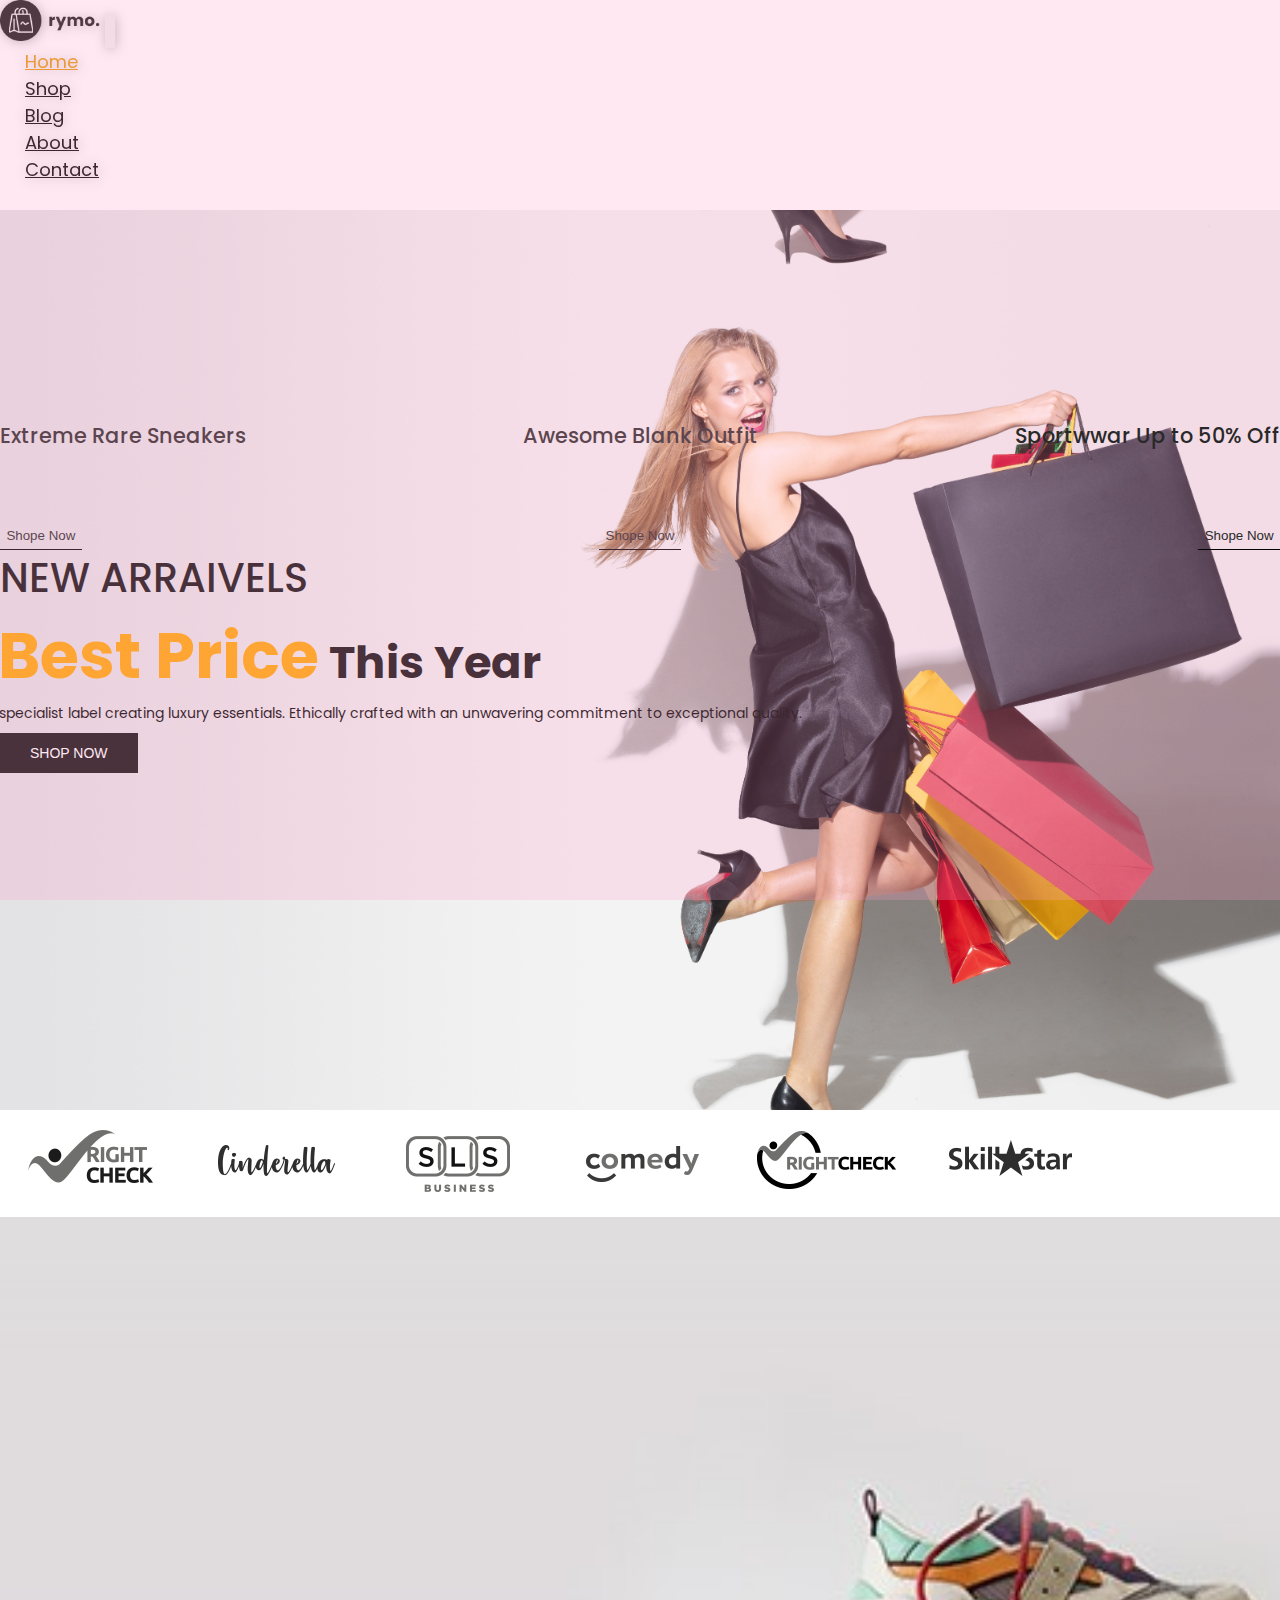
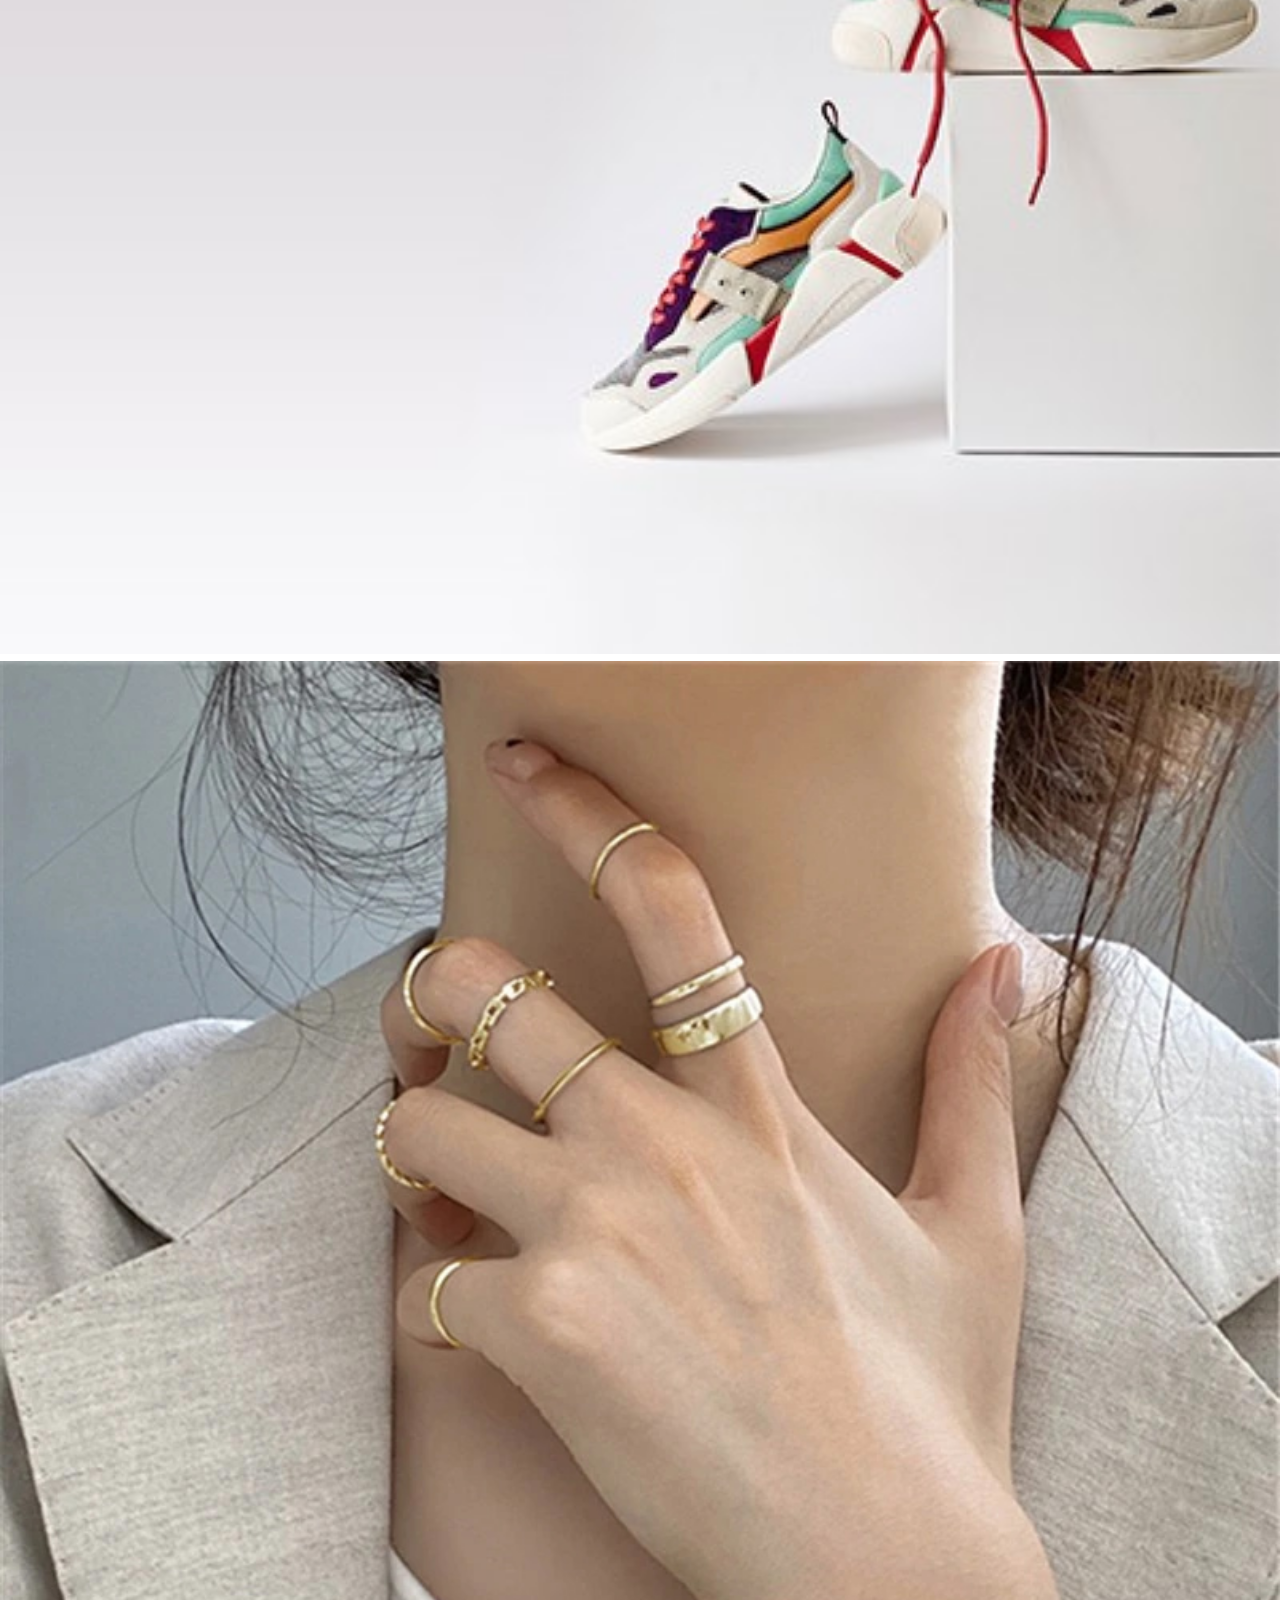
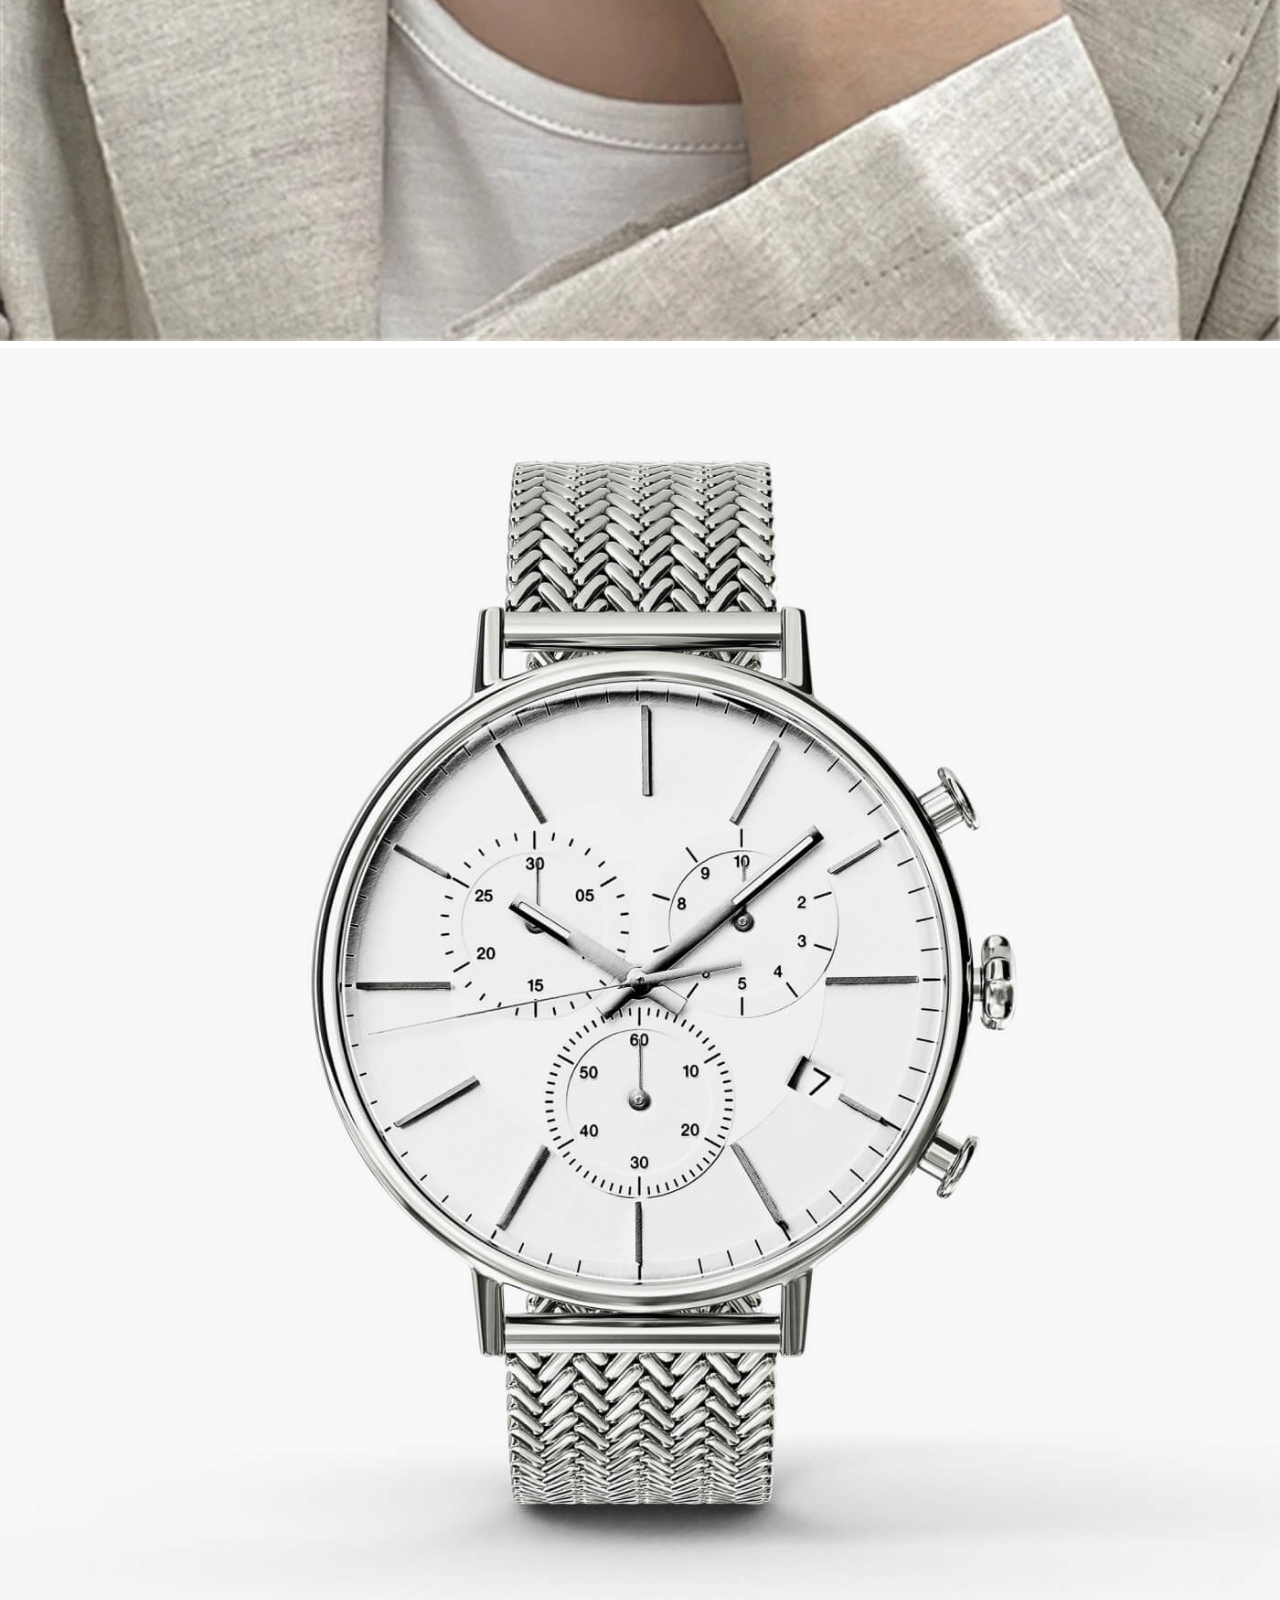
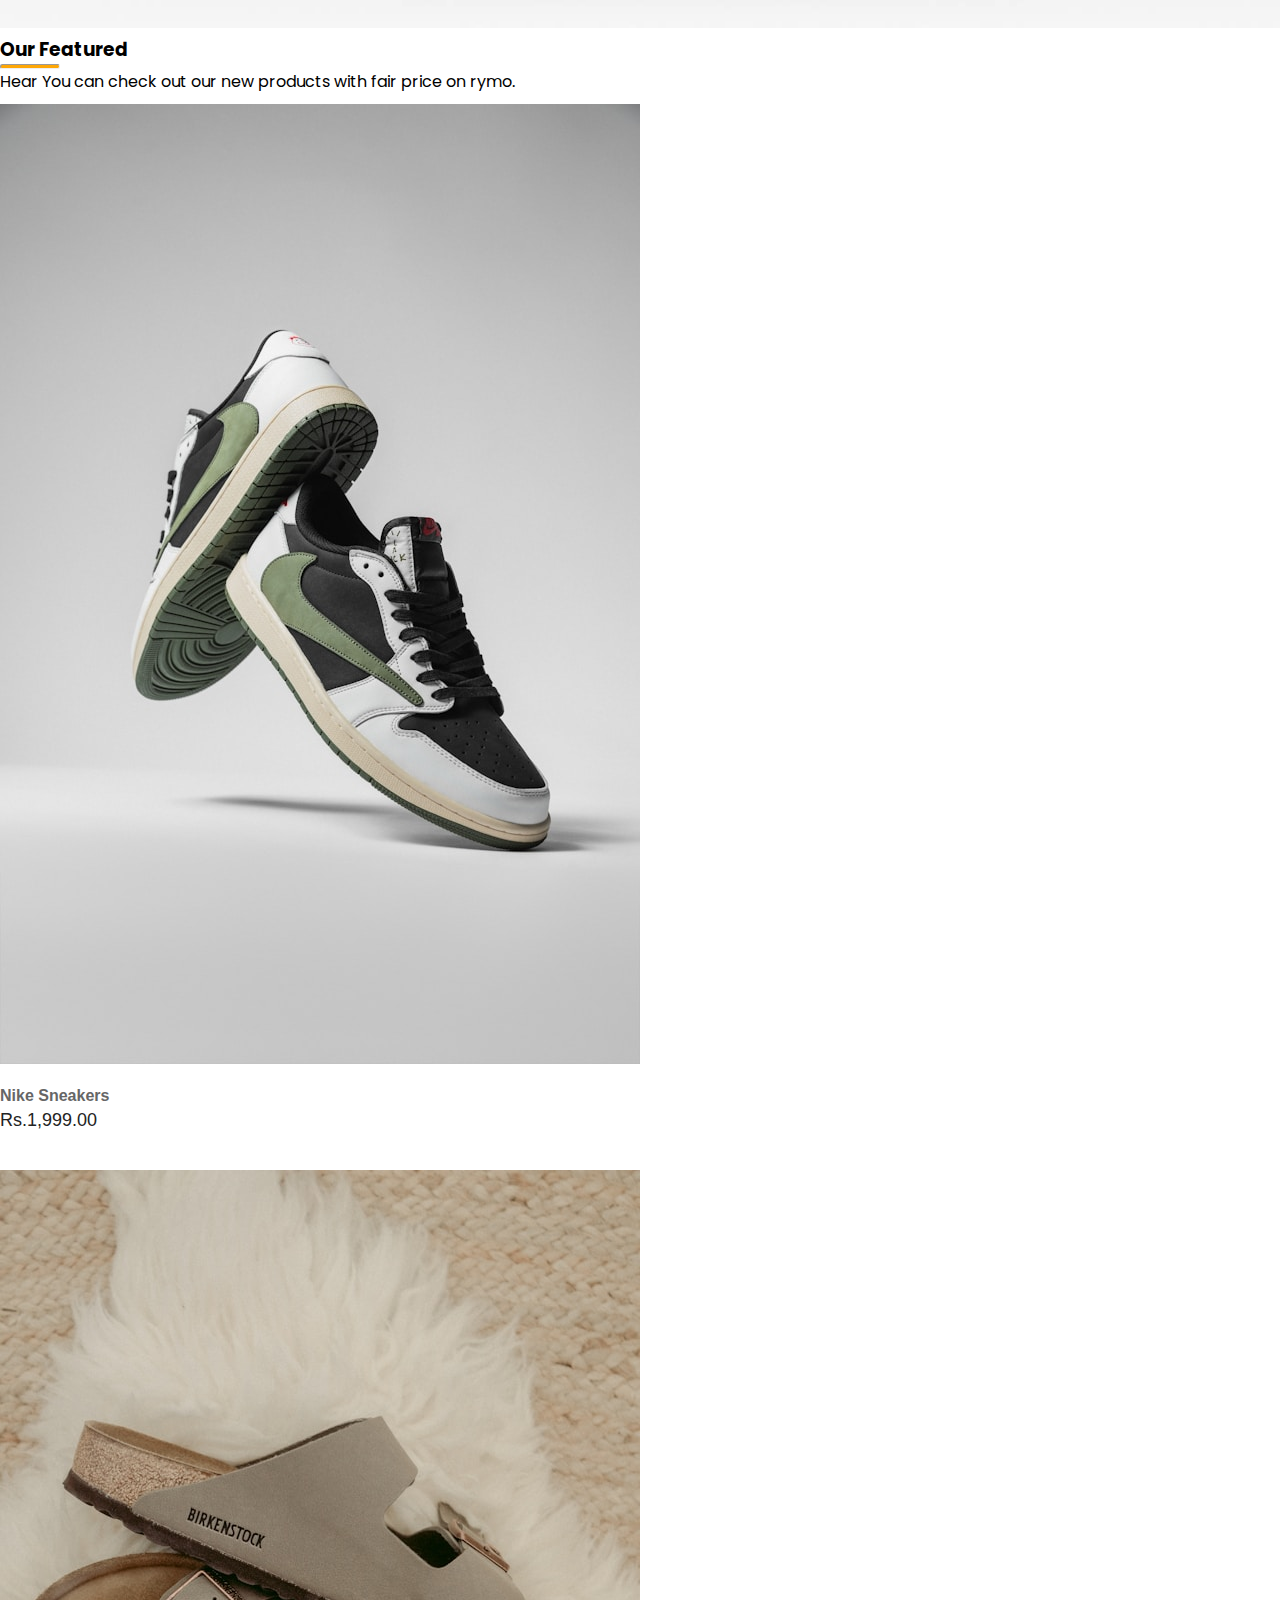
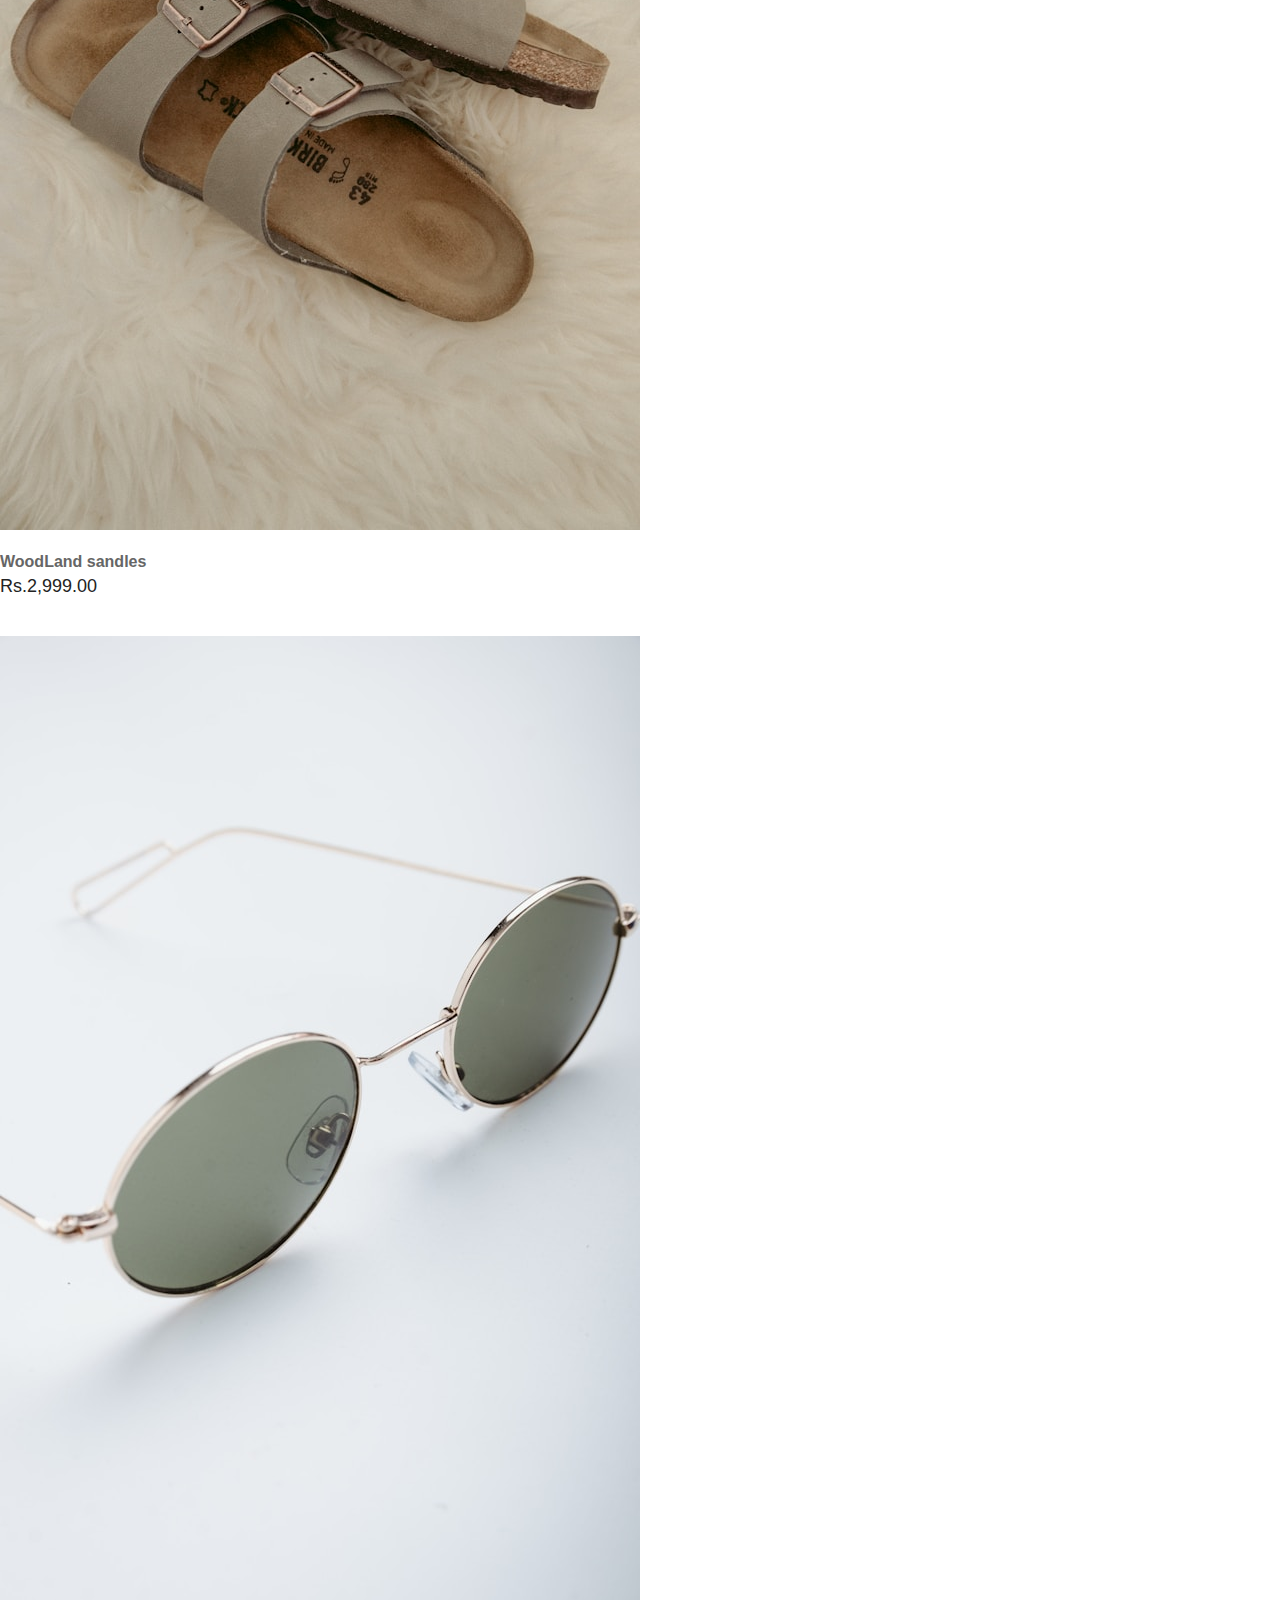
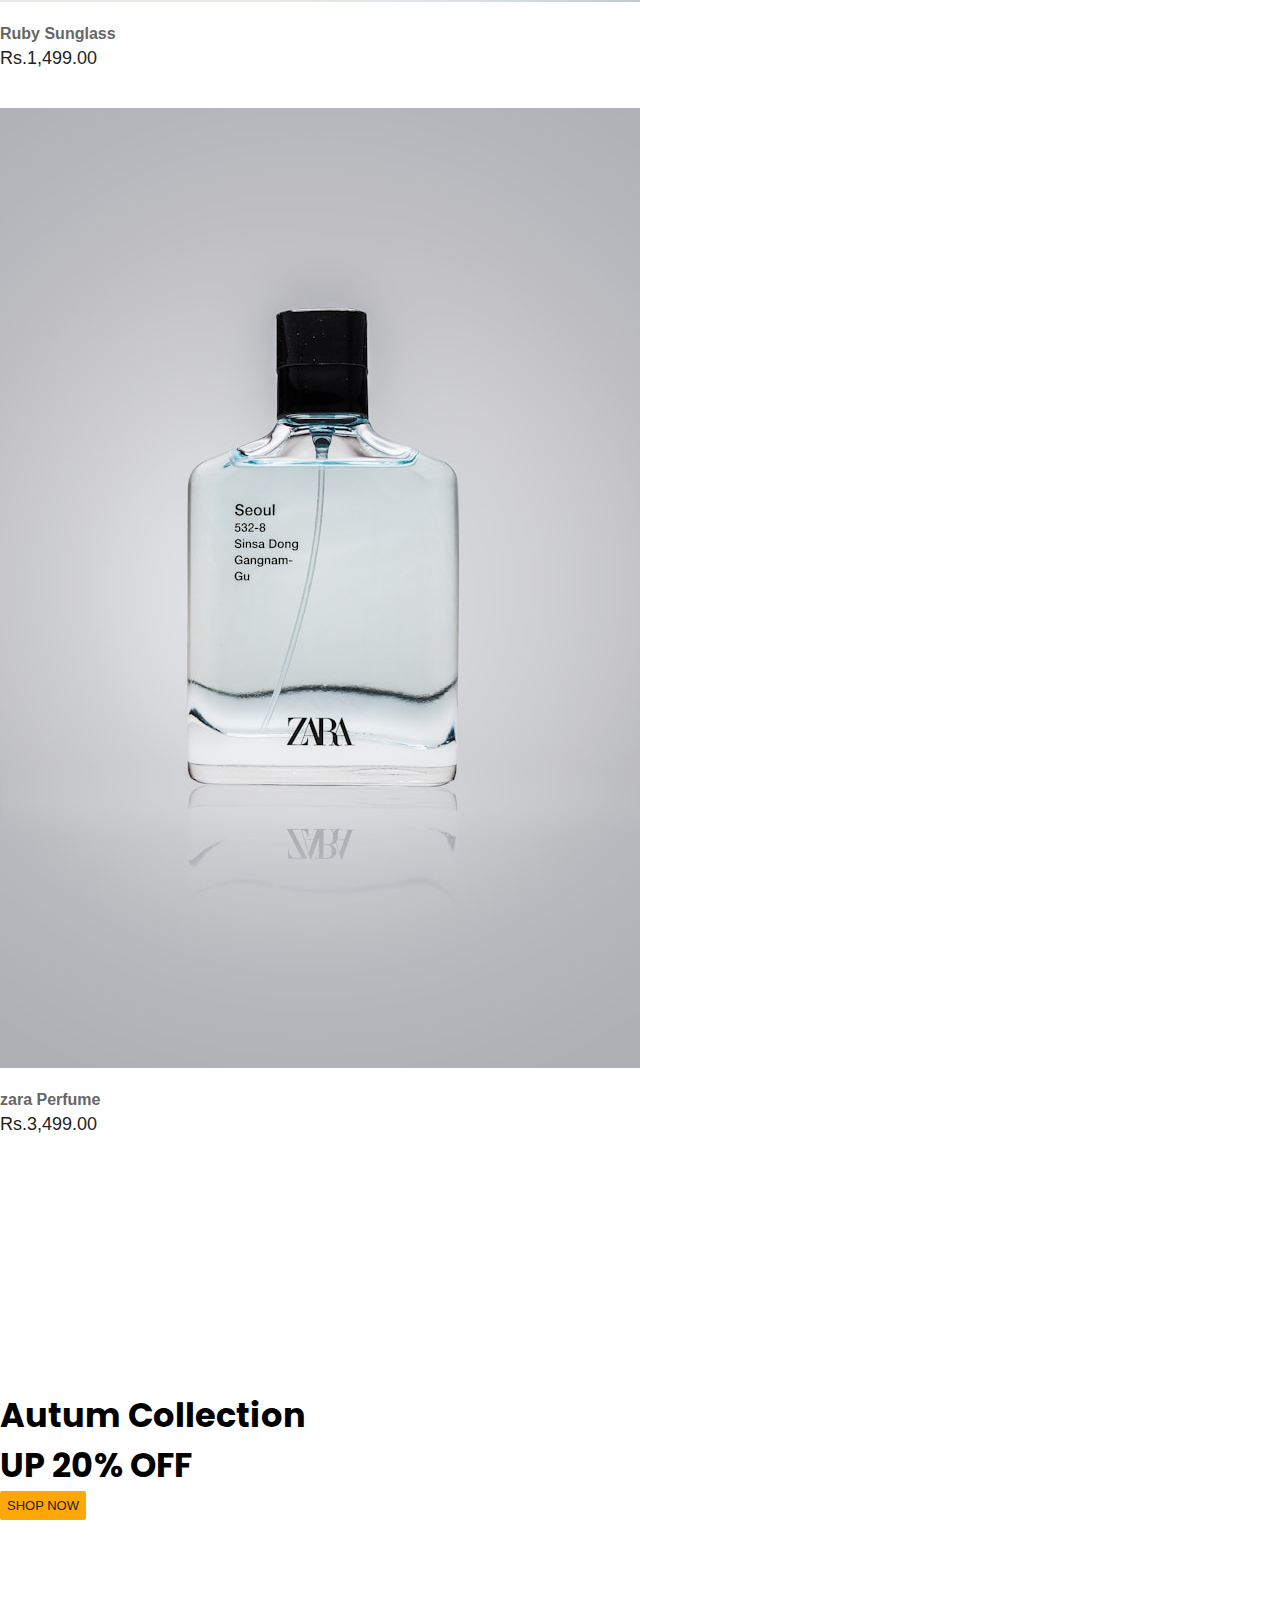
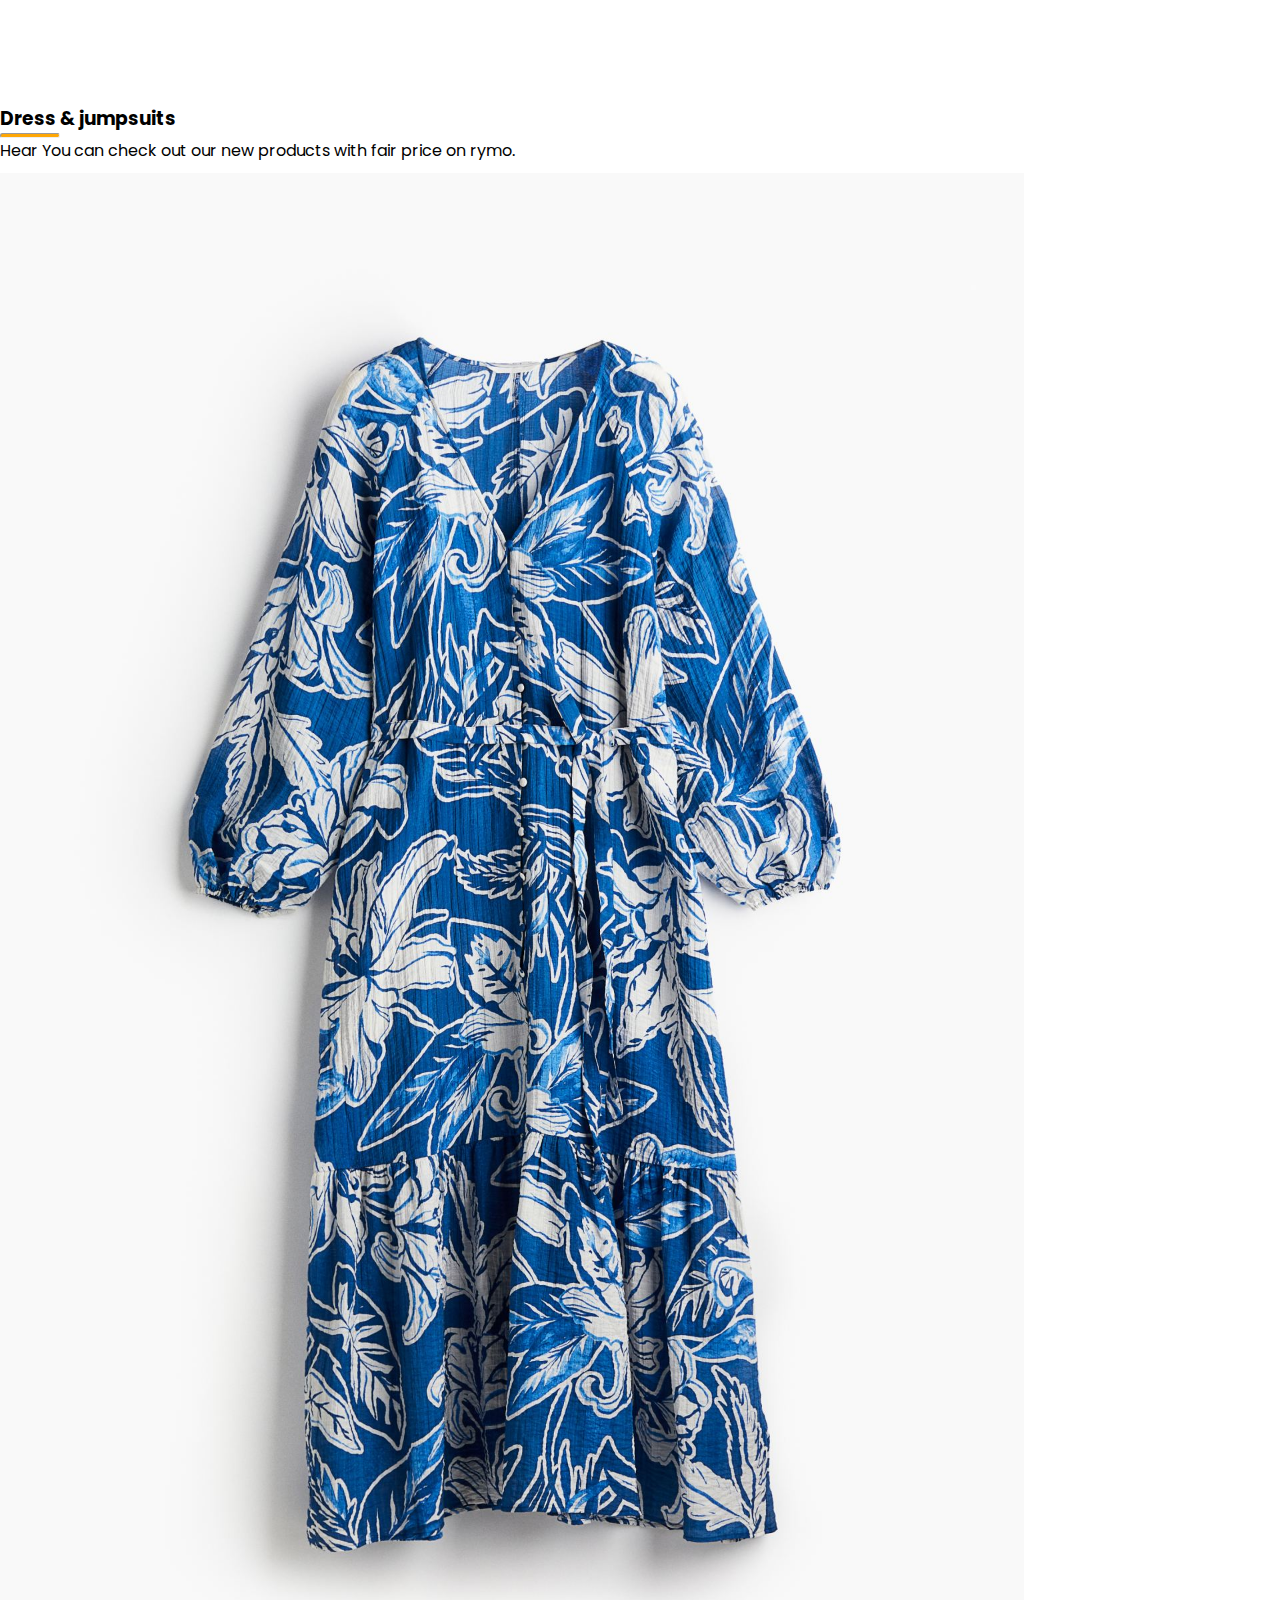
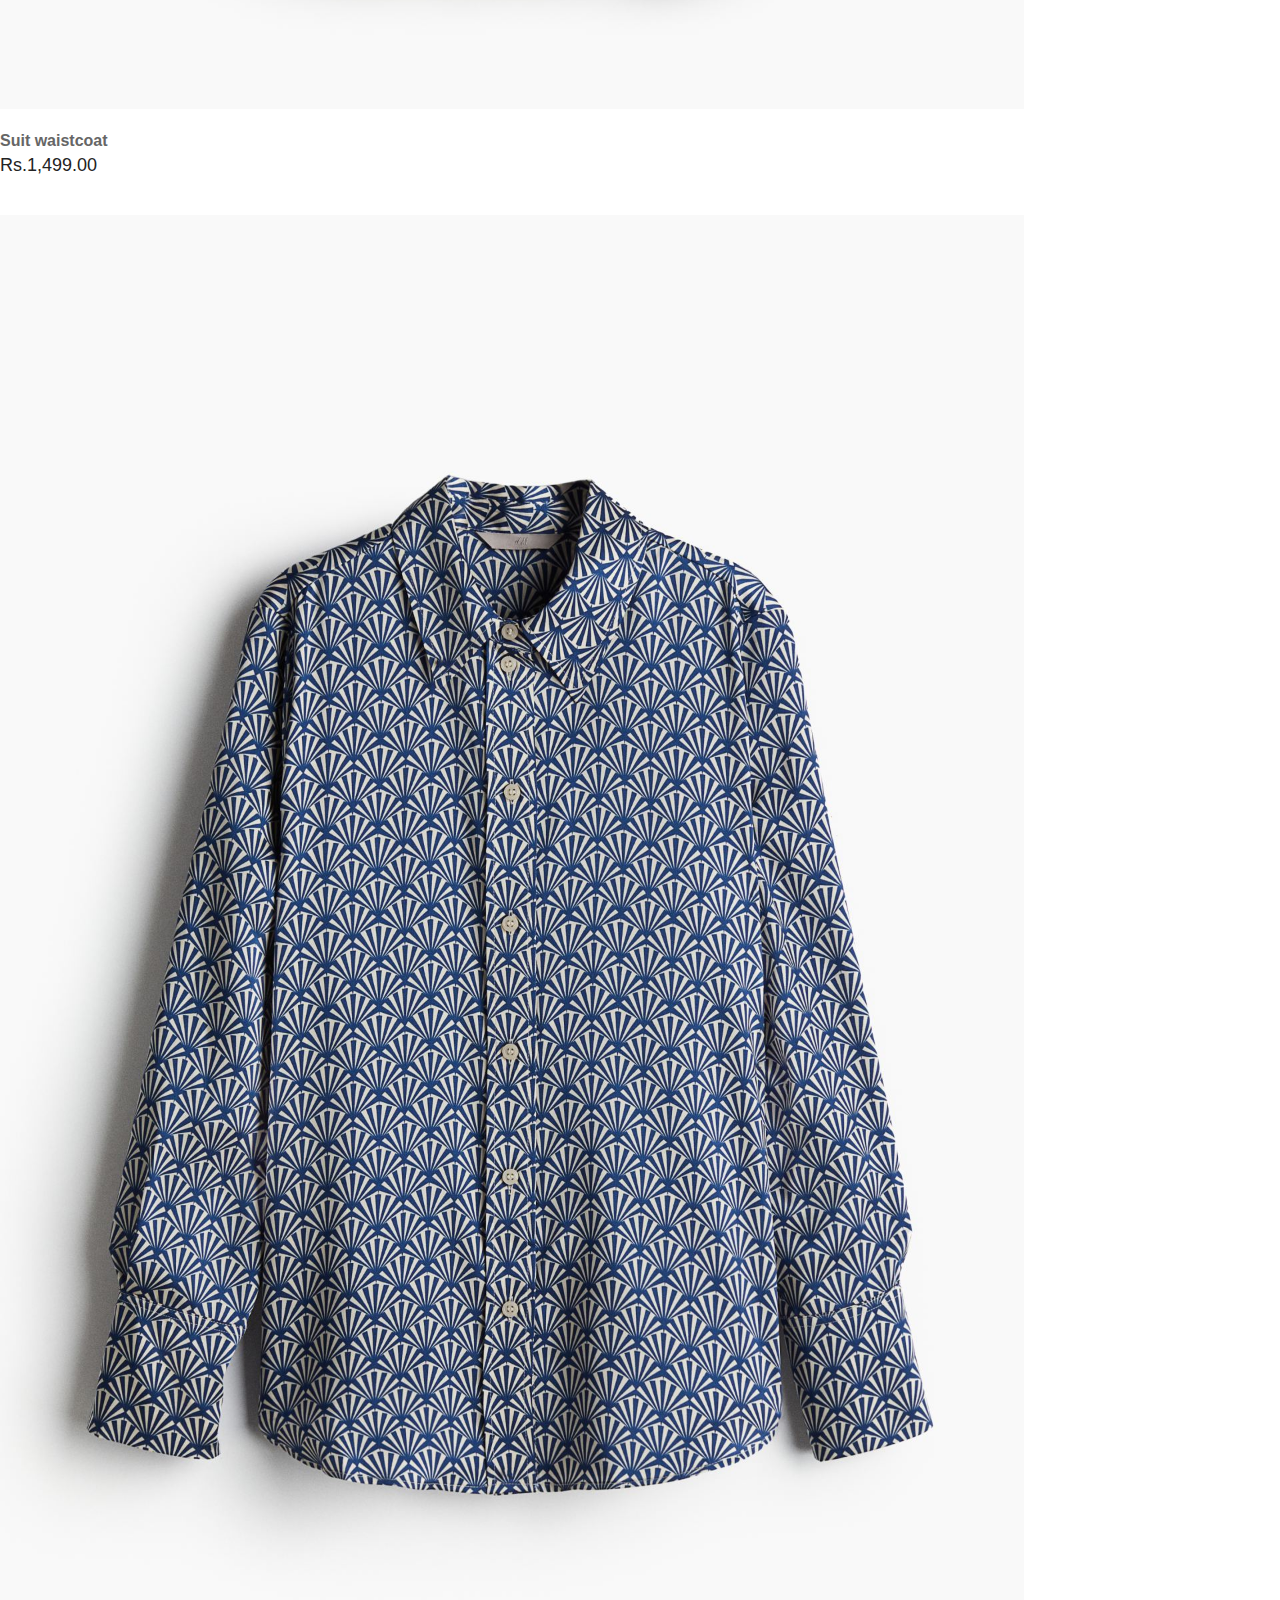
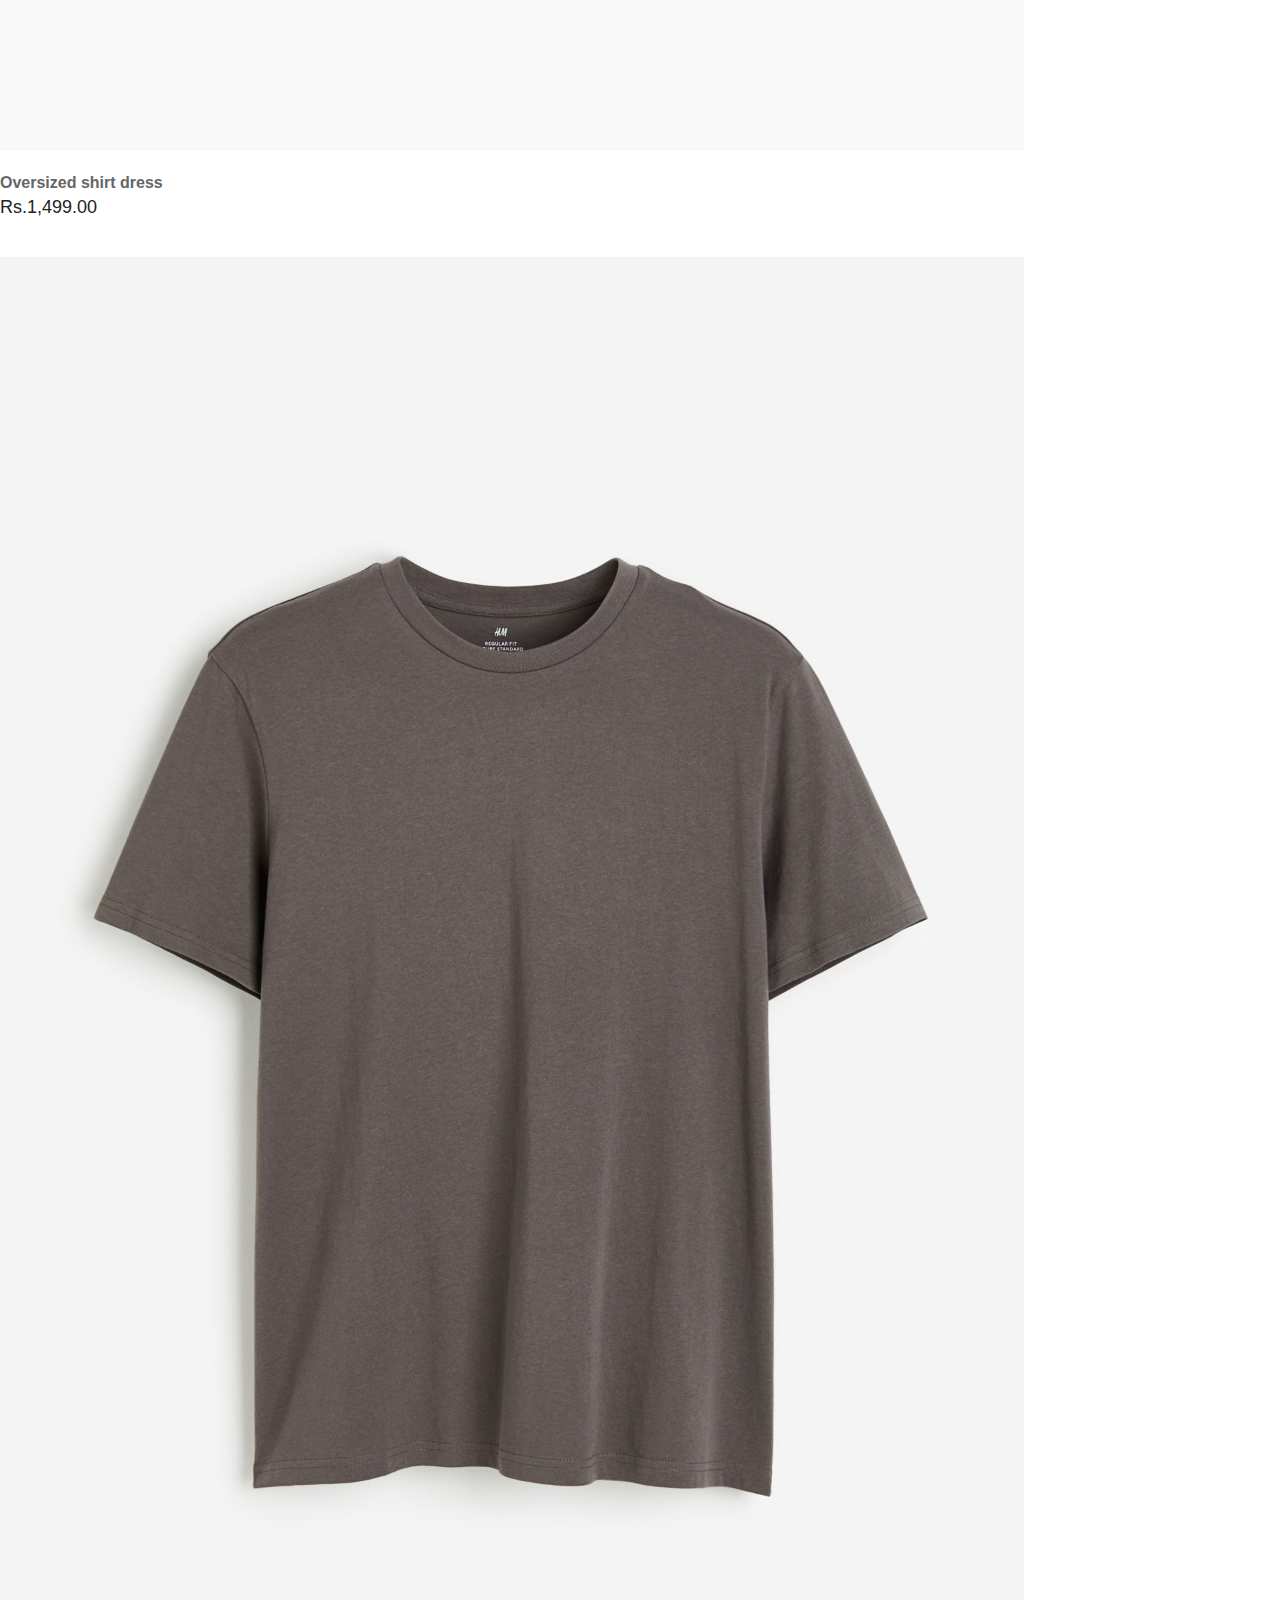
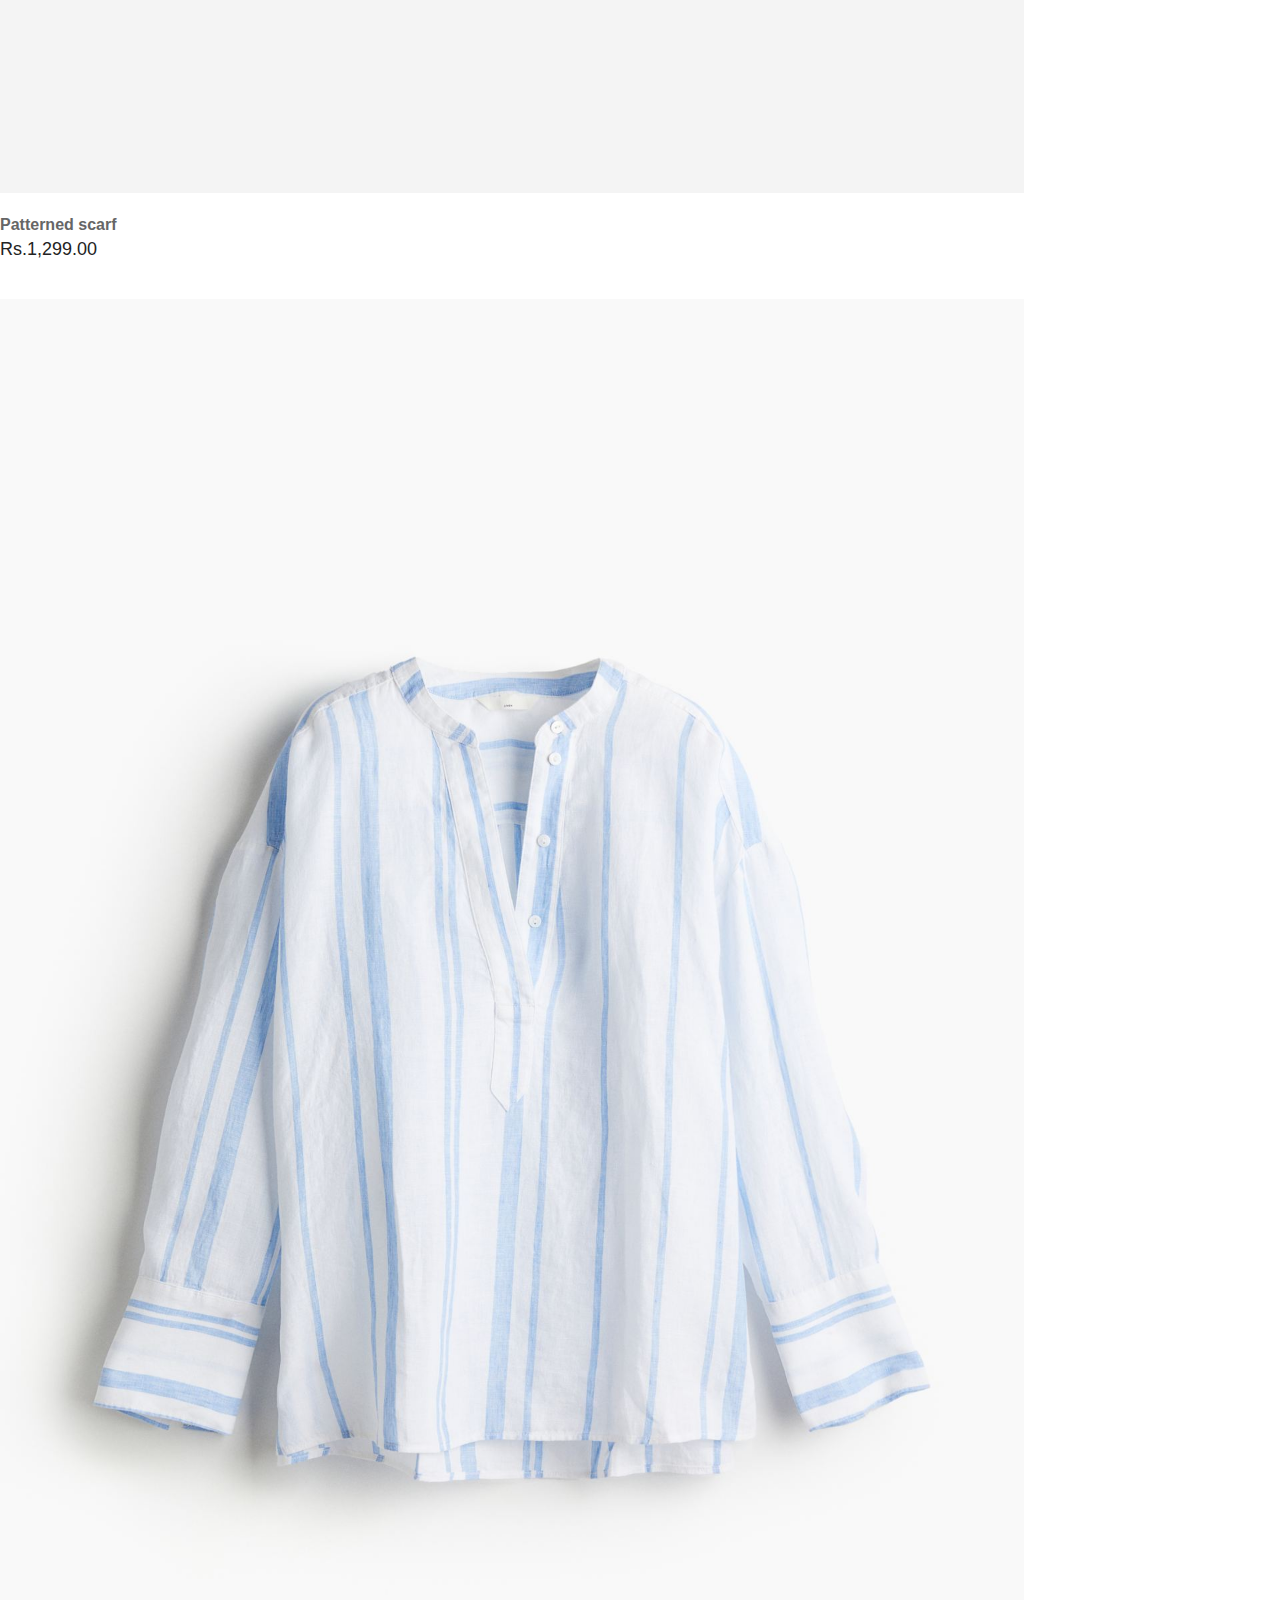
<file: index.html>
<!DOCTYPE html>
<html lang="en">

<head>
  <meta charset="UTF-8">
  <meta name="viewport" content="width=device-width, initial-scale=1.0">
  <title>rymo</title>
  <link rel="shortcut icon" href="img/tittle.png" />

  <!-- bootstarp css link -->
  <link rel="stylesheet" href="https://cdn.jsdelivr.net/npm/bootstrap@4.1.3/dist/css/bootstrap.min.css"
    integrity="sha384-MCw98/SFnGE8fJT3GXwEOngsV7Zt27NXFoaoApmYm81iuXoPkFOJwJ8ERdknLPMO" crossorigin="anonymous">
  <!-- fontawesom icon link -->
  <link rel="stylesheet" href="https://cdnjs.cloudflare.com/ajax/libs/font-awesome/6.5.1/css/all.min.css"
    integrity="sha512-DTOQO9RWCH3ppGqcWaEA1BIZOC6xxalwEsw9c2QQeAIftl+Vegovlnee1c9QX4TctnWMn13TZye+giMm8e2LwA=="
    crossorigin="anonymous" referrerpolicy="no-referrer" />
  <!-- css link -->
  <link rel="stylesheet" href="style.css">
</head>

<body>
  <!-- navbar -->
  <nav class="navbar navbar-expand-lg navbar-light bg-white  py-3 fixed-top ">
    <div class="container">
      <img src="img/logo1.png" width="100px" alt="">
      <button class="navbar-toggler" type="button" data-bs-toggle="collapse" data-bs-target="#navbarSupportedContent"
        aria-controls="navbarSupportedContent" aria-expanded="false" aria-label="Toggle navigation">
        <span id="bar" class="fa-solid fa-bars"></class=></span>
      </button>
      <div class="collapse navbar-collapse" id="navbarSupportedContent">
        <ul class="navbar-nav ml-auto">
          <li class="nav-item">
            <a class="nav-link active  " aria-current="page" href="#">Home</a>
          </li>
          <li class="nav-item">
            <a class="nav-link " aria-current="page" href="shop.html">Shop</a>
          </li>
          <li class="nav-item">
            <a class="nav-link " aria-current="page" href="blog.html">Blog</a>
          </li>
          <li class="nav-item">
            <a class="nav-link " aria-current="page" href="about.html">About</a>
          </li>
          <li class="nav-item">
            <a class="nav-link " aria-current="page" href="contact.html">Contact</a>
          </li>
          <li class="nav-item">
            <i class="fa-solid fa-magnifying-glass"></i>
            <i class="fa-solid fa-bag-shopping"></i>
          </li>
        </ul>
      </div>
    </div>
  </nav>


  <!-- home section -->
   <section id="home">
    <div class=" container" >
      <h5>NEW ARRAIVELS</h5>
      <h1><span>Best Price</span> This Year</h1>
      <p class="col-lg-6 col-md-7 col-12 my-3 ">A specialist label creating luxury essentials. Ethically crafted with an unwavering
         commitment to exceptional quality.</p>
      <button>Shop Now</button>
    </div>
  </section>

 <!-- brands -->
  <section id="brand" class="container">
    <div class="row m-0 py-3 ">
      <img class="img-fluid col-lg-2  col-md-4 col-6 " src="img/brand/1.png" alt="">
      <img class="img-fluid col-lg-2  col-md-4 col-6 " src="img/brand/2.png" alt="">
      <img class="img-fluid col-lg-2  col-md-4 col-6 " src="img/brand/3.png" alt="">
      <img class="img-fluid col-lg-2  col-md-4 col-6 " src="img/brand/4.png" alt="">
      <img class="img-fluid col-lg-2  col-md-4 col-6 " src="img/brand/5.png" alt="">
      <img class="img-fluid col-lg-2  col-md-4 col-6 " src="img/brand/6.png" alt="">
    </div>


  </section>

  <!-- new section -->
  <section id="new" class="w-100 ">
    <div class="row p-0 m-0">
      <div class="one col-lg-4 col-md-12 col-12 p-0">
        <img class="img-fluid " src="img/new/1.jpg" alt="">
        <div class="details">
          <h2>Extreme Rare Sneakers</h2>
          <button class="text-uppercase ">Shope Now</button>
        </div>
      </div>
      <div class="one col-lg-4 col-md-12 col-12 p-0">
        <img class="img-fluid " src="img/new/5.jpg" alt="">
        <div class="details">
          <h2>Awesome Blank Outfit</h2>
          <button class="text-uppercase ">Shope Now</button>
        </div>
      </div>
      <div class="one col-lg-4 col-md-12 col-12 p-0">
        <img class="img-fluid " src="img/new/3.jpg" alt="">
        <div class="details">
          <h2>Sportwwar Up to 50% Off</h2>
          <button class="text-uppercase ">Shope Now</button>
        </div>
      </div>


    </div>
  </section>

  <!-- featuresd section -->
  <section id="featured" class="my-3  pb-3">
    <div class="container text-center mt-5 py-4">
      <h3>Our Featured</h3>
      <hr class="mx-auto ">
      <p>Hear You can check out our new products with fair price on rymo.</p>
    </div>
  </section>

  <!-- product section -->
  <section class="row mx-auto mb-5 ">
    <div class="product text-center col-lg-3 col-md-4 col-12">
      <img class="img-fluid mb-3 " src="img/featured/1.jpg" alt="">
      <div class="star">
        <i class="fa-solid fa-star"></i>
        <i class="fa-solid fa-star"></i>
        <i class="fa-solid fa-star"></i>
        <i class="fa-solid fa-star"></i>
        <i class="fa-solid fa-star"></i>
      </div>
      <h5 class="product-name">Nike Sneakers</h5>
      <h4 class="product-price">Rs.1,999.00</h4>
      <button class="buy-btn">Buy Now</button>
    </div>
    <div class="product text-center col-lg-3 col-md-4 col-12">
      <img class="img-fluid mb-3 " src="img/featured/2.jpg" alt="">
      <div class="star">
        <i class="fa-solid fa-star"></i>
        <i class="fa-solid fa-star"></i>
        <i class="fa-solid fa-star"></i>
        <i class="fa-solid fa-star"></i>
        <i class="fa-solid fa-star"></i>
      </div>
      <h5 class="product-name">WoodLand sandles</h5>
      <h4 class="product-price">Rs.2,999.00</h4>
      <button class="buy-btn">Buy Now</button>
    </div>
    <div class="product text-center col-lg-3 col-md-4 col-12">
      <img class="img-fluid mb-3 " src="img/featured/3.jpg" alt="">
      <div class="star">
        <i class="fa-solid fa-star"></i>
        <i class="fa-solid fa-star"></i>
        <i class="fa-solid fa-star"></i>
        <i class="fa-solid fa-star"></i>
        <i class="fa-solid fa-star"></i>
      </div>
      <h5 class="product-name">Ruby Sunglass</h5>
      <h4 class="product-price">Rs.1,499.00</h4>
      <button class="buy-btn">Buy Now</button>
    </div>
    <div class="product text-center col-lg-3 col-md-4 col-12">
      <img class="img-fluid mb-3 " src="img/featured/4.jpg" alt="">
      <div class="star">
        <i class="fa-solid fa-star"></i>
        <i class="fa-solid fa-star"></i>
        <i class="fa-solid fa-star"></i>
        <i class="fa-solid fa-star"></i>
        <i class="fa-solid fa-star"></i>
      </div>
      <h5 class="product-name">zara Perfume</h5>
      <h4 class="product-price">Rs.3,499.00</h4>
      <button class="buy-btn">Buy Now</button>
    </div>
  </section>

  <!-- branner section -->
  <section id="banner" class="py-5 my-5">
    <div class="container">
      <h4>MID SEASSON'S SALE</h4>
      <h1>Autum Collection<br>UP 20% OFF</h1>
      <BUtton>SHOP NOW</BUtton>
    </div>
  </section>

  <!-- clothes section -->
  <section id="clothes" class="my-3">
    <div class="container text-center mt-5 py-4">
      <h3>Dress & jumpsuits</h3>
      <hr class="mx-auto ">
      <p>Hear You can check out our new products with fair price on rymo.</p>
    </div>
  </section>

  <section class="row mx-auto mb-5   container-fluid ">
    <div class="product text-center col-lg-3 col-md-4 col-12">
      <img class="img-fluid mb-3 " src="img/Dress jumpsuits/1.jpeg" alt="">
      <div class="star">
        <i class="fa-solid fa-star"></i>
        <i class="fa-solid fa-star"></i>
        <i class="fa-solid fa-star"></i>
        <i class="fa-solid fa-star"></i>
        <i class="fa-solid fa-star"></i>
      </div>
      <h5 class="product-name">Suit waistcoat</h5>
      <h4 class="product-price">Rs.1,499.00</h4>
      <button class="buy-btn">Buy Now</button>
    </div>
    <div class="product text-center col-lg-3 col-md-4 col-12">
      <img class="img-fluid mb-3 " src="img/Dress jumpsuits/2.jpeg" alt="">
      <div class="star">
        <i class="fa-solid fa-star"></i>
        <i class="fa-solid fa-star"></i>
        <i class="fa-solid fa-star"></i>
        <i class="fa-solid fa-star"></i>
        <i class="fa-solid fa-star"></i>
      </div>
      <h5 class="product-name">Oversized shirt dress</h5>
      <h4 class="product-price">Rs.1,499.00</h4>
      <button class="buy-btn">Buy Now</button>
    </div>
    <div class="product text-center col-lg-3 col-md-4 col-12">
      <img class="img-fluid mb-3 " src="img/Dress jumpsuits/3.jpeg" alt="">
      <div class="star">
        <i class="fa-solid fa-star"></i>
        <i class="fa-solid fa-star"></i>
        <i class="fa-solid fa-star"></i>
        <i class="fa-solid fa-star"></i>
        <i class="fa-solid fa-star"></i>
      </div>
      <h5 class="product-name">Patterned scarf</h5>
      <h4 class="product-price">Rs.1,299.00</h4>
      <button class="buy-btn">Buy Now</button>
    </div>
    <div class="product text-center col-lg-3 col-md-4 col-12">
      <img class="img-fluid mb-3 " src="img/Dress jumpsuits/4.jpeg" alt="">
      <div class="star">
        <i class="fa-solid fa-star"></i>
        <i class="fa-solid fa-star"></i>
        <i class="fa-solid fa-star"></i>
        <i class="fa-solid fa-star"></i>
        <i class="fa-solid fa-star"></i>
      </div>
      <h5 class="product-name">Tie-belt crêpe dress</h5>
      <h4 class="product-price">Rs.2,699.00</h4>
      <button class="buy-btn">Buy Now</button>
    </div>
  </section>

  <!-- watch section -->
  <section id="watches" class="my-3">
    <div class="container text-center mt-5 py-4">
      <h3>Watches & bracelet</h3>
      <hr class="mx-auto ">
      <p>Hear You can check out our new products with fair price on rymo.</p>
    </div>
  </section>

  <section class="row mx-auto mb-5   container-fluid ">
    <div class="product text-center col-lg-3 col-md-4 col-12">
      <img class="img-fluid mb-3 " src="img/watches/1.jpg" alt="">
      <div class="star">
        <i class="fa-solid fa-star"></i>
        <i class="fa-solid fa-star"></i>
        <i class="fa-solid fa-star"></i>
        <i class="fa-solid fa-star"></i>
        <i class="fa-solid fa-star"></i>
      </div>
      <h5 class="product-name">Timex Watch</h5>
      <h4 class="product-price">Rs.729.00</h4>
      <button class="buy-btn">Buy Now</button>
    </div>
    <div class="product text-center col-lg-3 col-md-4 col-12">
      <img class="img-fluid mb-3 " src="img/watches/2.jpg" alt="">
      <div class="star">
        <i class="fa-solid fa-star"></i>
        <i class="fa-solid fa-star"></i>
        <i class="fa-solid fa-star"></i>
        <i class="fa-solid fa-star"></i>
        <i class="fa-solid fa-star"></i>
      </div>
      <h5 class="product-name">Memex Watch</h5>
      <h4 class="product-price">Rs.999.00</h4>
      <button class="buy-btn">Buy Now</button>
    </div>
    <div class="product text-center col-lg-3 col-md-4 col-12">
      <img class="img-fluid mb-3 " src="img/watches/3.jpeg" alt="">
      <div class="star">
        <i class="fa-solid fa-star"></i>
        <i class="fa-solid fa-star"></i>
        <i class="fa-solid fa-star"></i>
        <i class="fa-solid fa-star"></i>
        <i class="fa-solid fa-star"></i>
      </div>
      <h5 class="product-name">3-pack beaded bracelets</h5>
      <h4 class="product-price">Rs.529.00 </h4>
      <button class="buy-btn">Buy Now</button>
    </div>
    <div class="product text-center col-lg-3 col-md-4 col-12">
      <img class="img-fluid mb-3 " src="img/watches/4.jpeg" alt="">
      <div class="star">
        <i class="fa-solid fa-star"></i>
        <i class="fa-solid fa-star"></i>
        <i class="fa-solid fa-star"></i>
        <i class="fa-solid fa-star"></i>
        <i class="fa-solid fa-star"></i>
      </div>
      <h5 class="product-name">2-pack bracelets</h5>
      <h4 class="product-price">Rs.799.00</h4>
      <button class="buy-btn">Buy Now</button>
    </div>
  </section>

  <!-- shoe section -->
  <section id="shoes" class="my-3 py-3">
    <div class="container text-center mt-5 py-4">
      <h3>Shoes & Sandals</h3>
      <hr class="mx-auto ">
      <p>Hear You can check out our new products with fair price on rymo.</p>
    </div>
  </section>

  <section class="row mx-auto mb-5   container-fluid ">
    <div class="product text-center col-lg-3 col-md-4 col-12">
      <img class="img-fluid mb-3 " src="img/shoes/1.jpeg" alt="">
      <div class="star">
        <i class="fa-solid fa-star"></i>
        <i class="fa-solid fa-star"></i>
        <i class="fa-solid fa-star"></i>
        <i class="fa-solid fa-star"></i>
        <i class="fa-solid fa-star"></i>
      </div>
      <h5 class="product-name">Canvas trainers</h5>
      <h4 class="product-price">Rs.1,199.00</h4>
      <button class="buy-btn">Buy Now</button>
    </div>
    <div class="product text-center col-lg-3 col-md-4 col-12">
      <img class="img-fluid mb-3 " src="img/shoes/2.jpeg" alt="">
      <div class="star">
        <i class="fa-solid fa-star"></i>
        <i class="fa-solid fa-star"></i>
        <i class="fa-solid fa-star"></i>
        <i class="fa-solid fa-star"></i>
        <i class="fa-solid fa-star"></i>
      </div>
      <h5 class="product-name">Jacquard-weave slides</h5>
      <h4 class="product-price">Rs.939.00</h4>
      <button class="buy-btn">Buy Now</button>
    </div>
    <div class="product text-center col-lg-3 col-md-4 col-12">
      <img class="img-fluid mb-3 " src="img/shoes/3.jpeg" alt="">
      <div class="star">
        <i class="fa-solid fa-star"></i>
        <i class="fa-solid fa-star"></i>
        <i class="fa-solid fa-star"></i>
        <i class="fa-solid fa-star"></i>
        <i class="fa-solid fa-star"></i>
      </div>
      <h5 class="product-name">Embroidery-detail platform sandals</h5>
      <h4 class="product-price">Rs.789.00</h4>
      <button class="buy-btn">Buy Now</button>
    </div>
    <div class="product text-center col-lg-3 col-md-4 col-12">
      <img class="img-fluid mb-3 " src="img/shoes/4.jpeg" alt="">
      <div class="star">
        <i class="fa-solid fa-star"></i>
        <i class="fa-solid fa-star"></i>
        <i class="fa-solid fa-star"></i>
        <i class="fa-solid fa-star"></i>
        <i class="fa-solid fa-star"></i>
      </div>
      <h5 class="product-name">Leather slides</h5>
      <h4 class="product-price">Rs.1,609.00</h4>
      <button class="buy-btn">Buy Now</button>
    </div>
  </section>

  <!-- footer section -->
  <footer class="mt-5 py-5 ">
    <div class="row container mx-auto pt-3">
      <div class="footer-one col-lg-3 col-md-6 col-12">
        <img src="img/logo2.png" alt="">
        <p>As you might expect of a company that began as a high-end interiors contractor, we pay strict attention.</p>
      </div>
      <div class="footer-one col-lg-3 col-md-6 col-12">
        <h5 class="pb-2">Featured</h5>
        <ul class="text-uppercase list-unstyled ">
          <li><a href="#">men</a></li>
          <li><a href="#">women</a></li>
          <li><a href="#">boys</a></li>
          <li><a href="#">girls</a></li>
          <li><a href="#">new arrivels</a></li>
          <li><a href="#">shoes</a></li>
          <li><a href="#">cloths</a></li>
        </ul>
      </div>
      <div class="footer-one col-lg-3 col-md-6 col-12">
        <h5 class="pb-2">Contact Us</h5>
        <div class="">
          <h6>ADDRESS</h6>
          <p>123 street name,city us</p>
        </div>
        <div>
          <h6>PHONE</h6>
          <p>0987654321</p>
        </div>
        <div>
          <h6>EMAIL</h6>
          <p>rymo6783@gmail.com</p>
        </div>
      </div>
      <div class="footer-one col-lg-3 col-md-6 col-12">
        <h5 class="pb-2">Instagram</h5>
        <div class="row">
          <img class="img-fluid w-25 h-100 m-2" src="img/insta/1.jpg" alt="">
          <img class="img-fluid w-25 h-100 m-2" src="img/insta/2.jpg" alt="">
          <img class="img-fluid w-25 h-100 m-2" src="img/insta/3.jpg" alt="">
          <img class="img-fluid w-25 h-100 m-2" src="img/insta/4.jpg" alt="">
          <img class="img-fluid w-25 h-100 m-2" src="img/insta/5.jpg" alt="">
          <img class="img-fluid w-25 h-100 m-2" src="img/insta/6.jpg" alt="">
        </div>
      </div>
    </div>
    <div class="copyright mt-5 m-3 ">
     <div class="row container mx-auto">
      <div class="col-lg-4 col-md-6 col-12">
        <img class="img-fluid " src="img/payment.png" alt="paymament-images">
      </div>
      <div class="col-lg-6 col-md-6 col-12">
        <p>rymo ecommerce &copy 2024. All Rights Reserved.</p>
      </div>
      <div class="col-lg-2 col-md-6 col-12 mb-3">
        <h5 class="text-lowercase ">KEEP IN TOUCH</h5>
        <a href="#"><i class="fa-brands fa-facebook-f"></i></a>
        <a href="#"><i class="fa-brands fa-x-twitter"></i></a>
        <a href="#"><i class="fa-brands fa-linkedin-in"></i></a>
      </div>
              


     </div>

    </div>

  </footer>

  






  <!-- js link -->
  <script src="script.js"></script>

  <!-- bootstarp js link -->
  <script src="https://cdn.jsdelivr.net/npm/@popperjs/core@2.11.8/dist/umd/popper.min.js"
    integrity="sha384-I7E8VVD/ismYTF4hNIPjVp/Zjvgyol6VFvRkX/vR+Vc4jQkC+hVqc2pM8ODewa9r"
    crossorigin="anonymous"></script>
  <script src="https://cdn.jsdelivr.net/npm/bootstrap@5.3.3/dist/js/bootstrap.min.js"
    integrity="sha384-0pUGZvbkm6XF6gxjEnlmuGrJXVbNuzT9qBBavbLwCsOGabYfZo0T0to5eqruptLy"
    crossorigin="anonymous"></script>

</body>

</html>
</file>
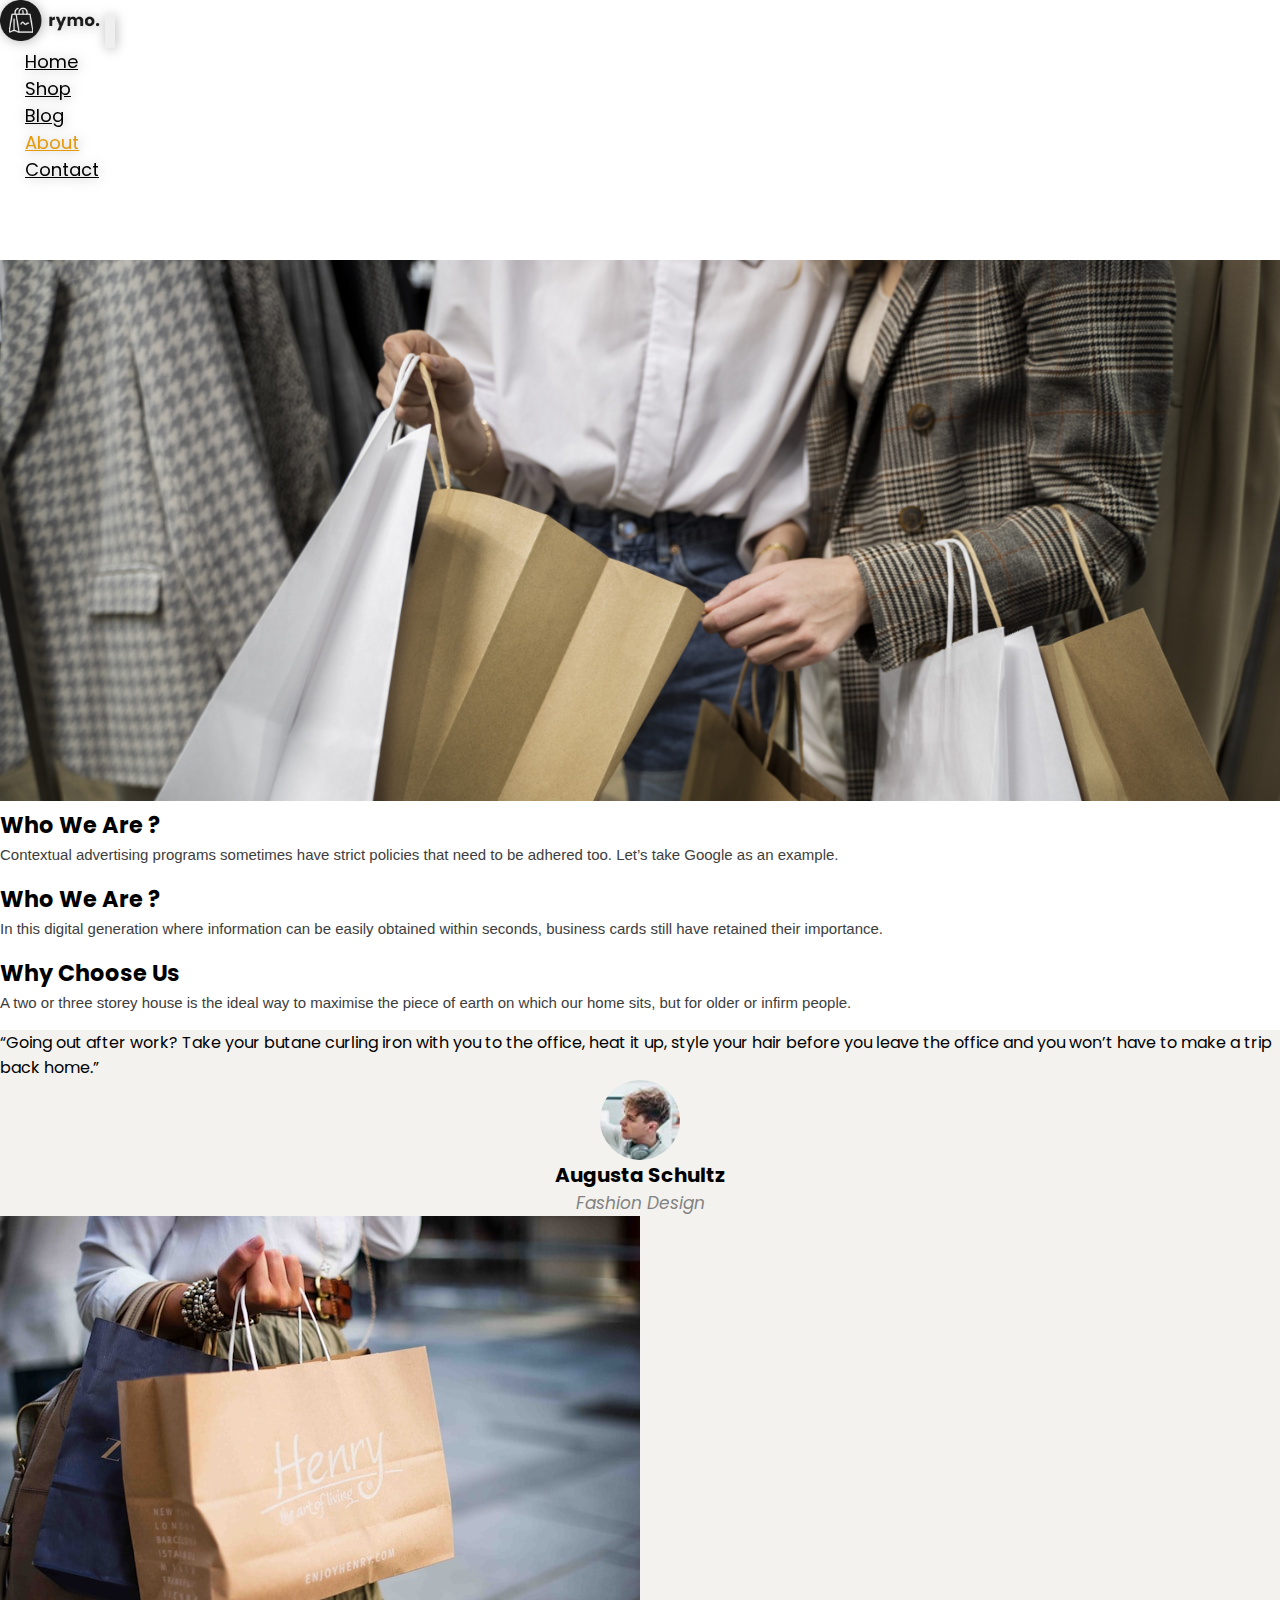
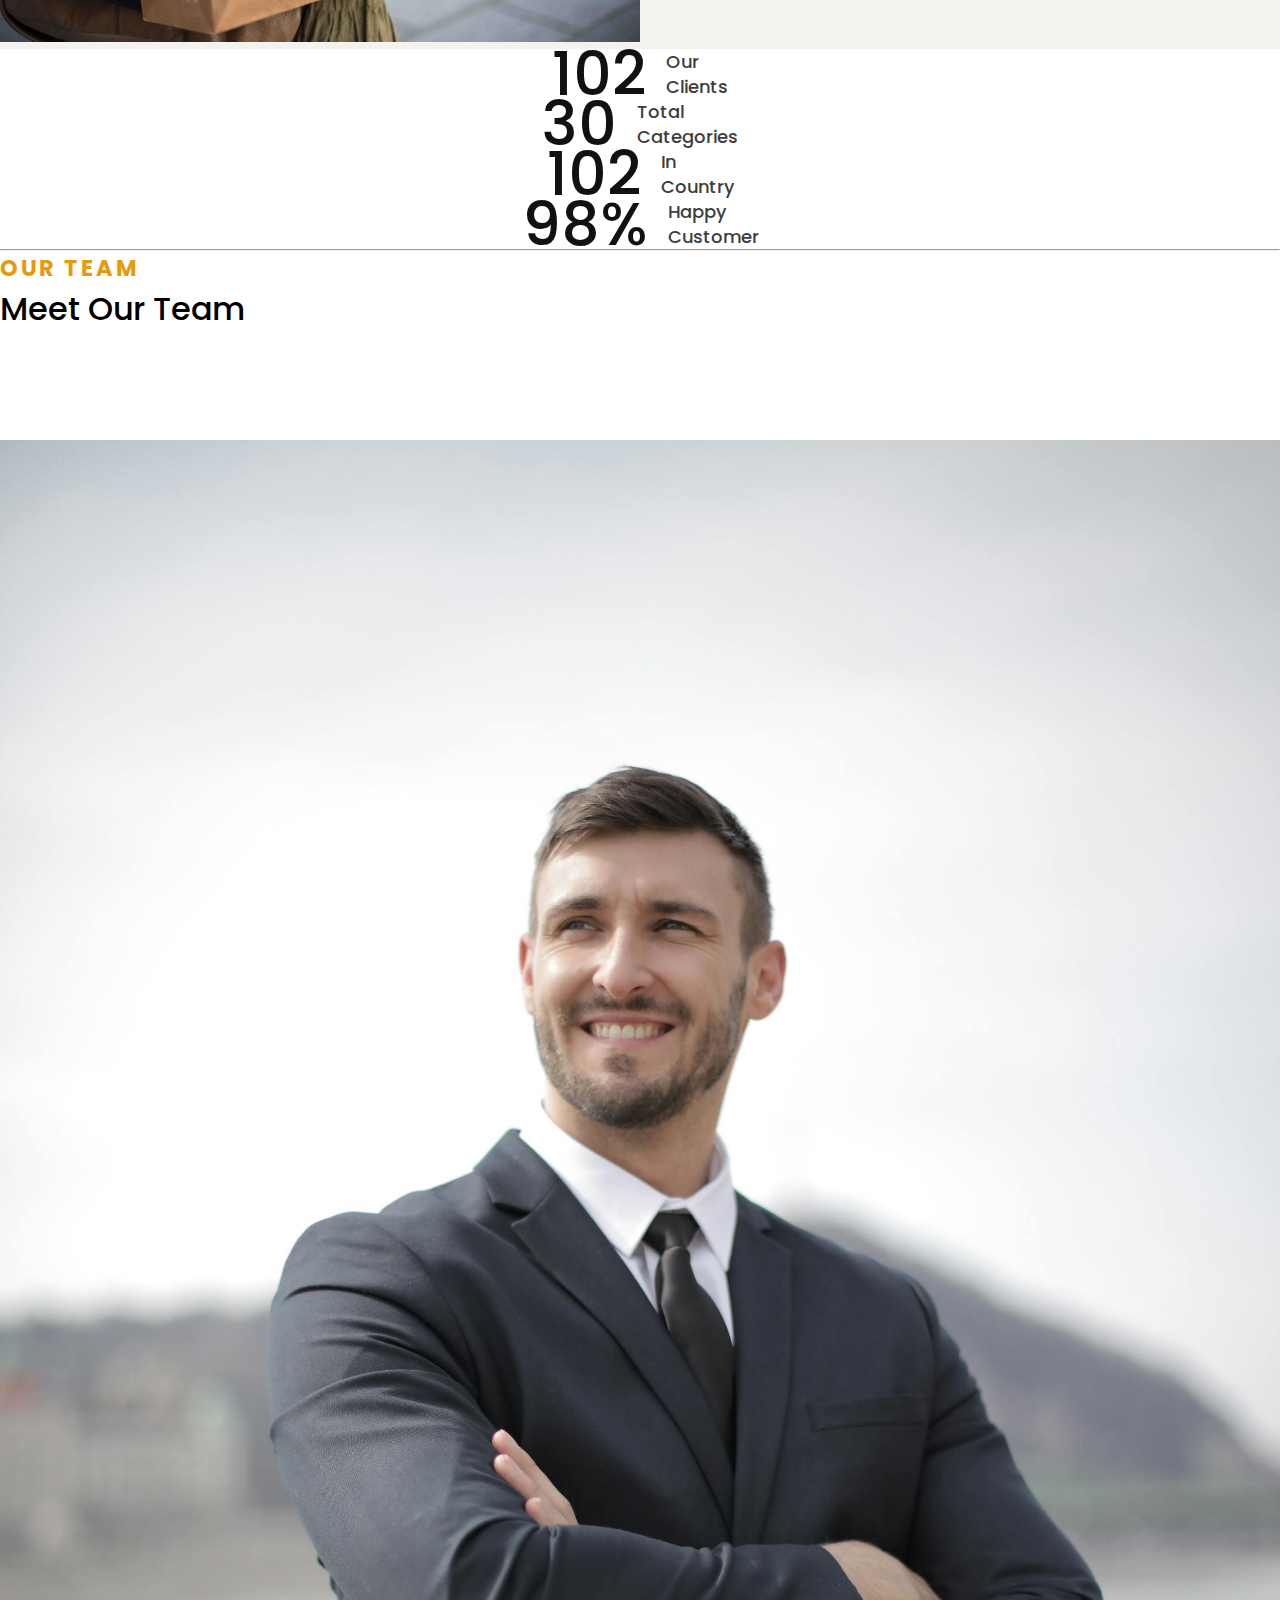
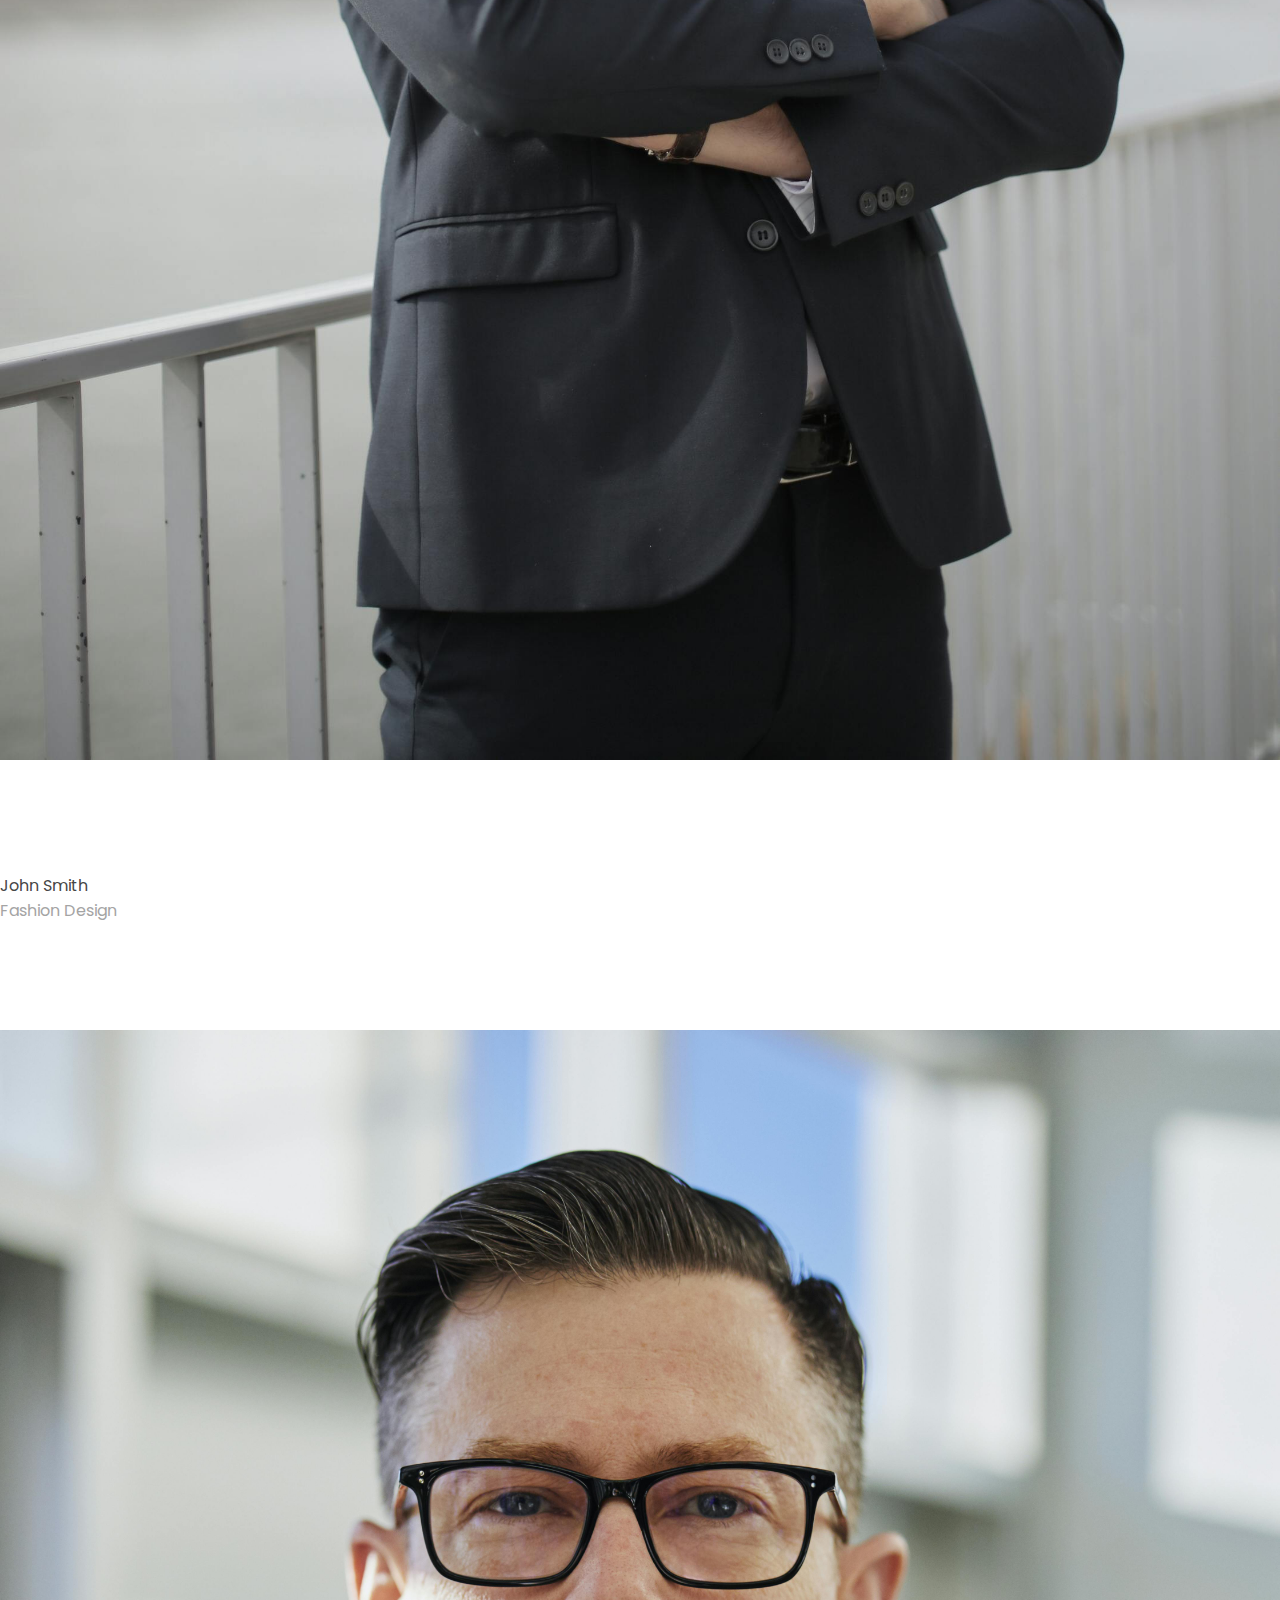
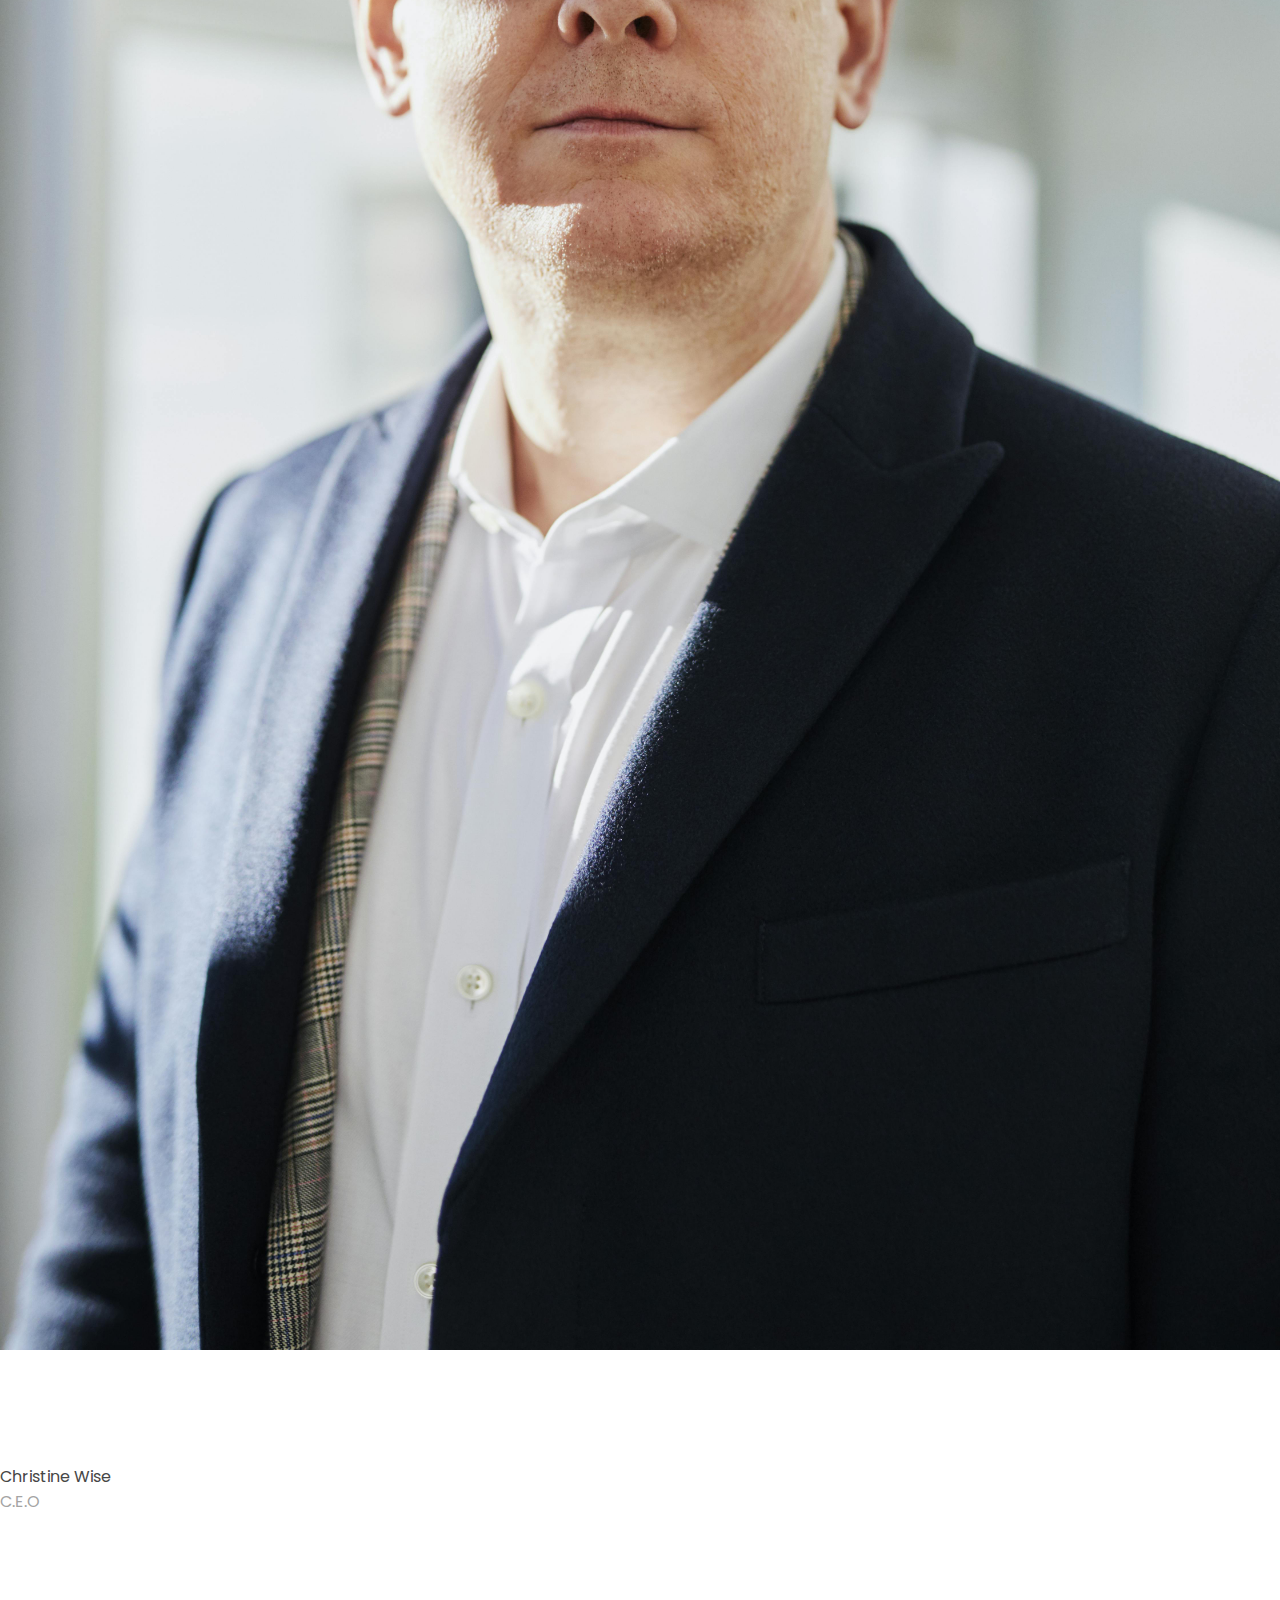
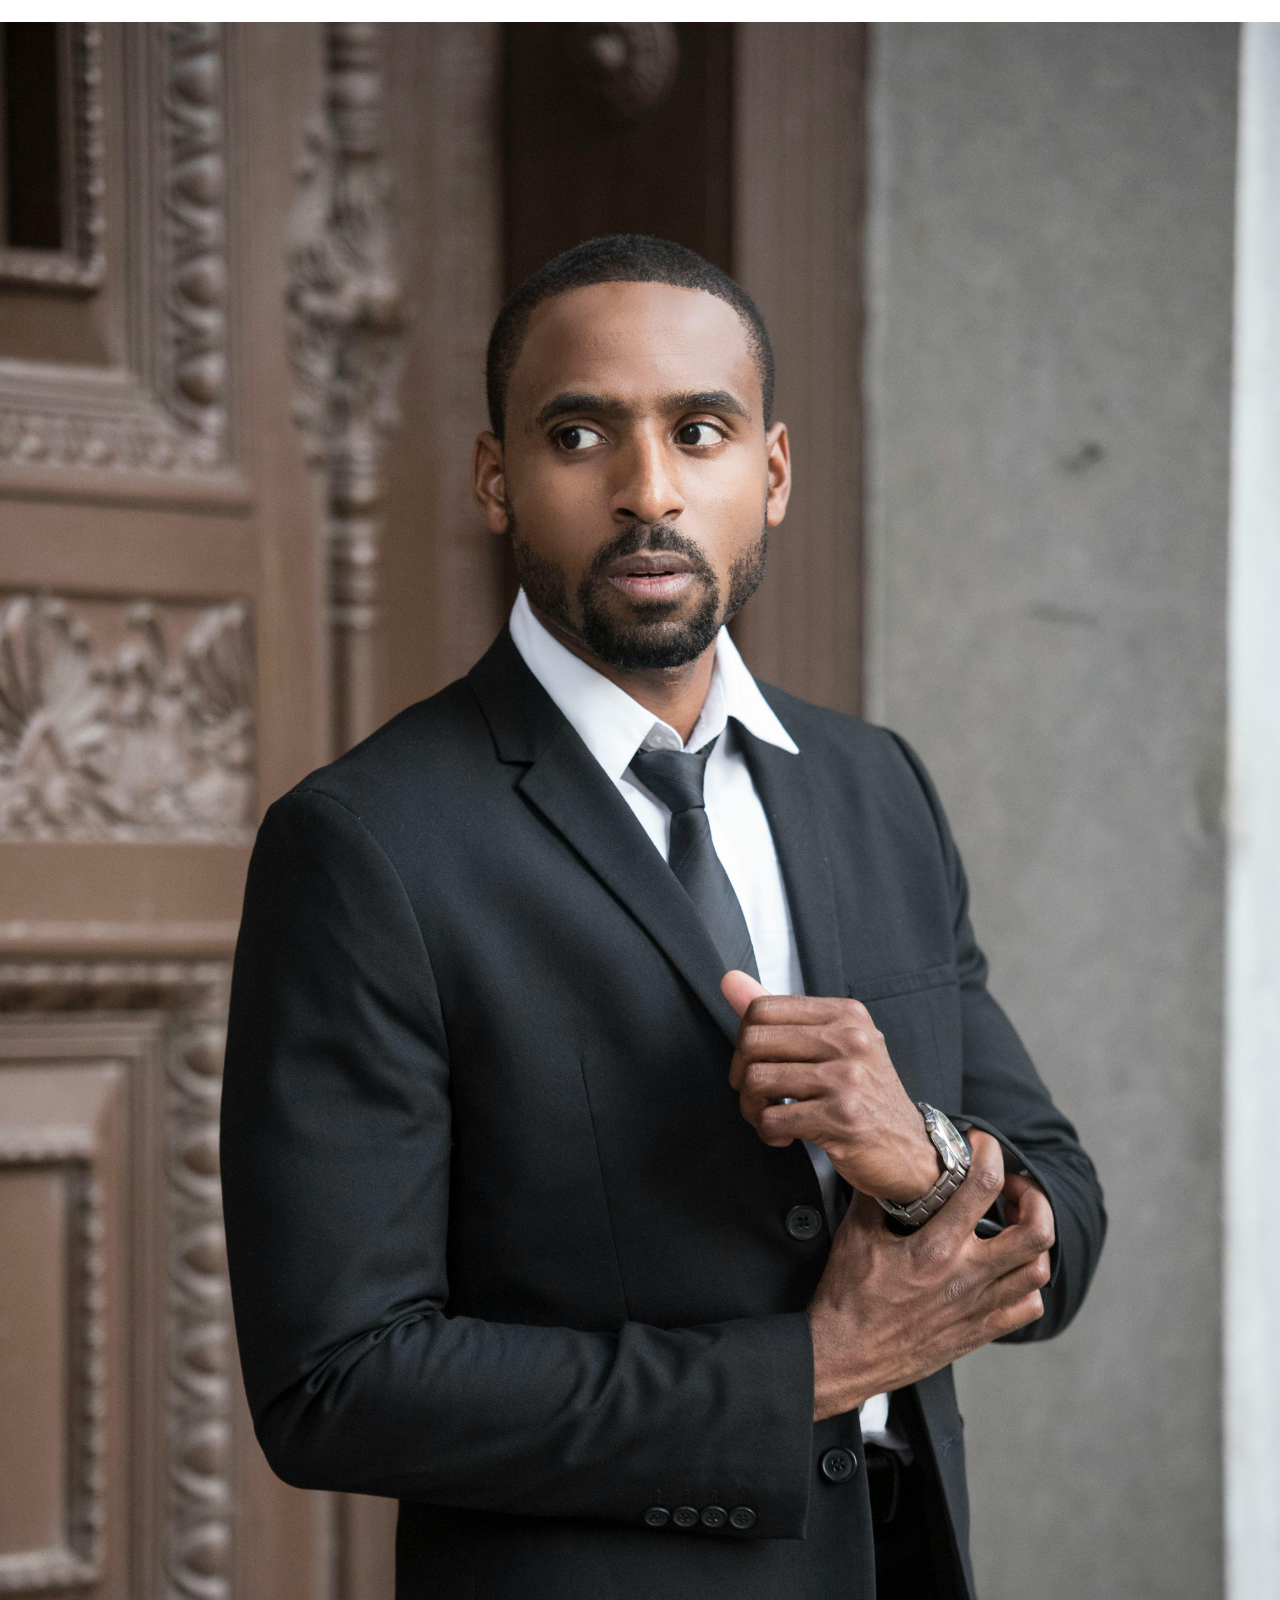
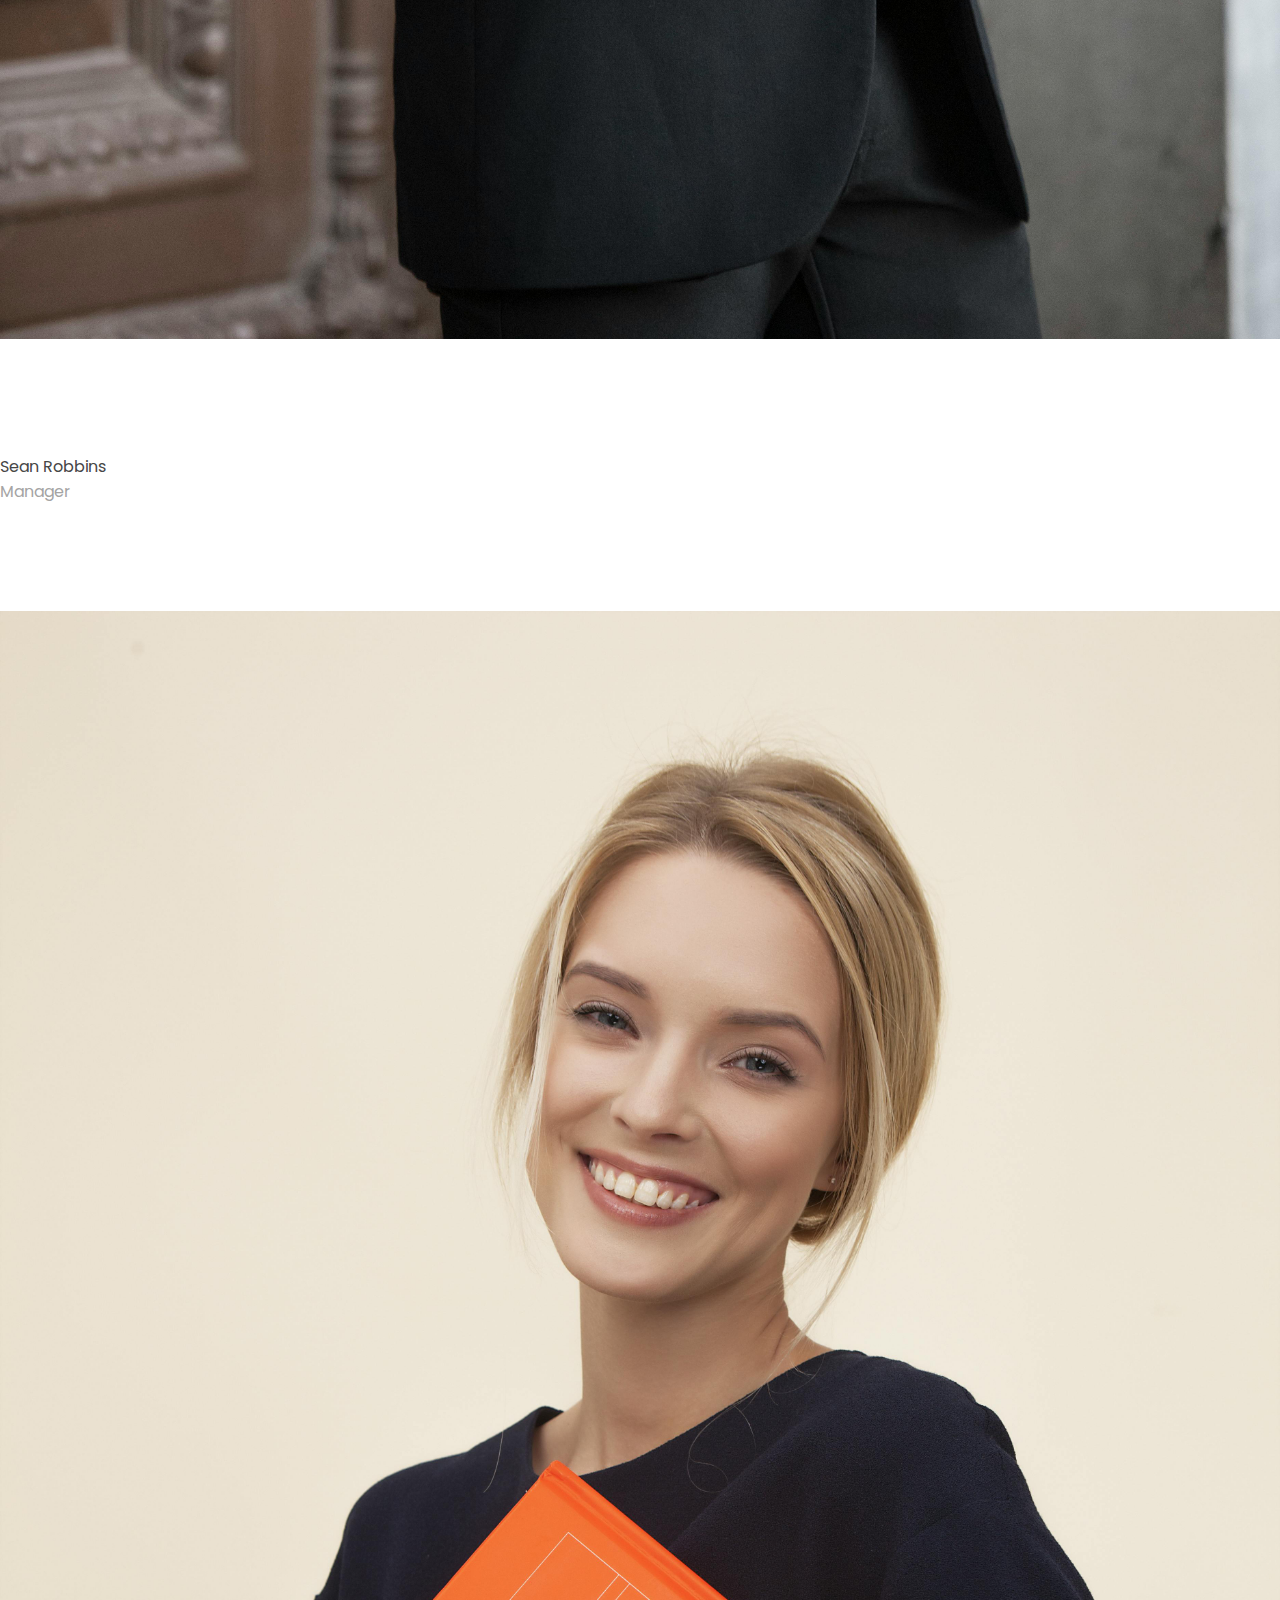
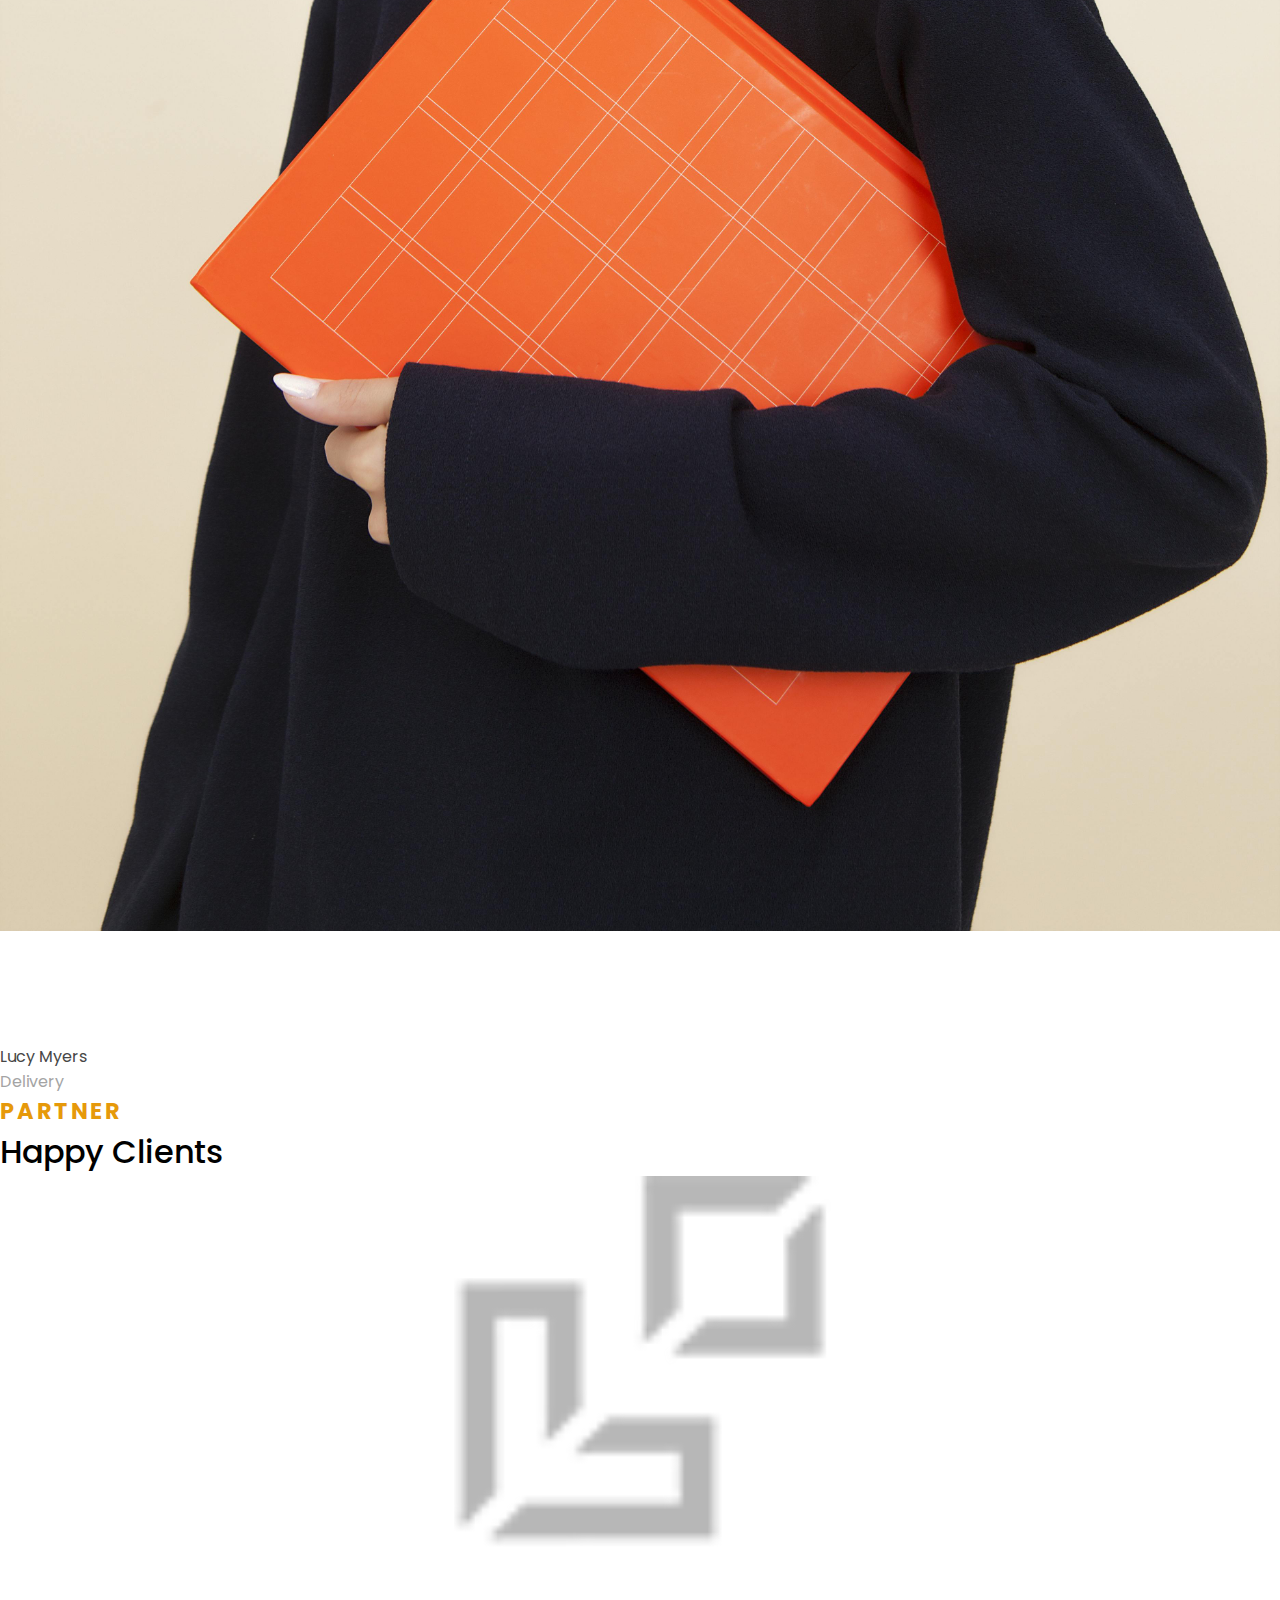
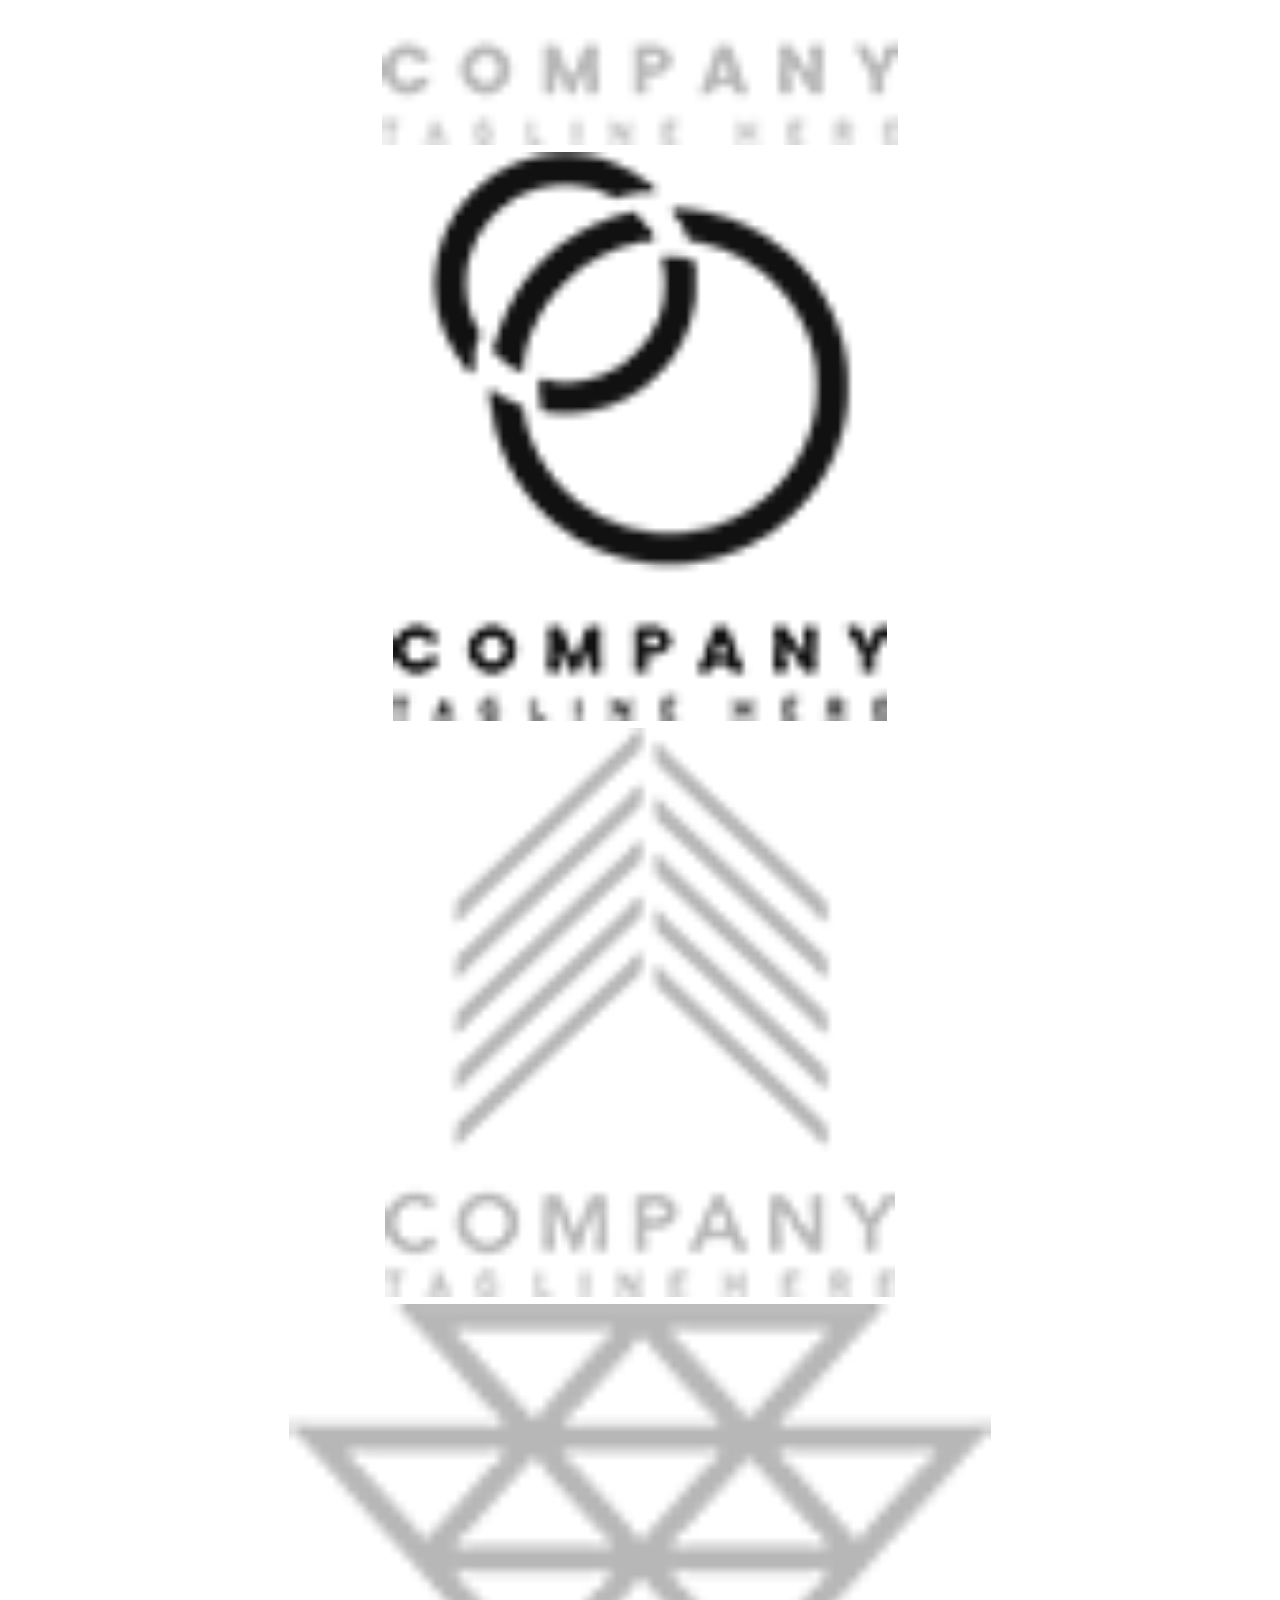
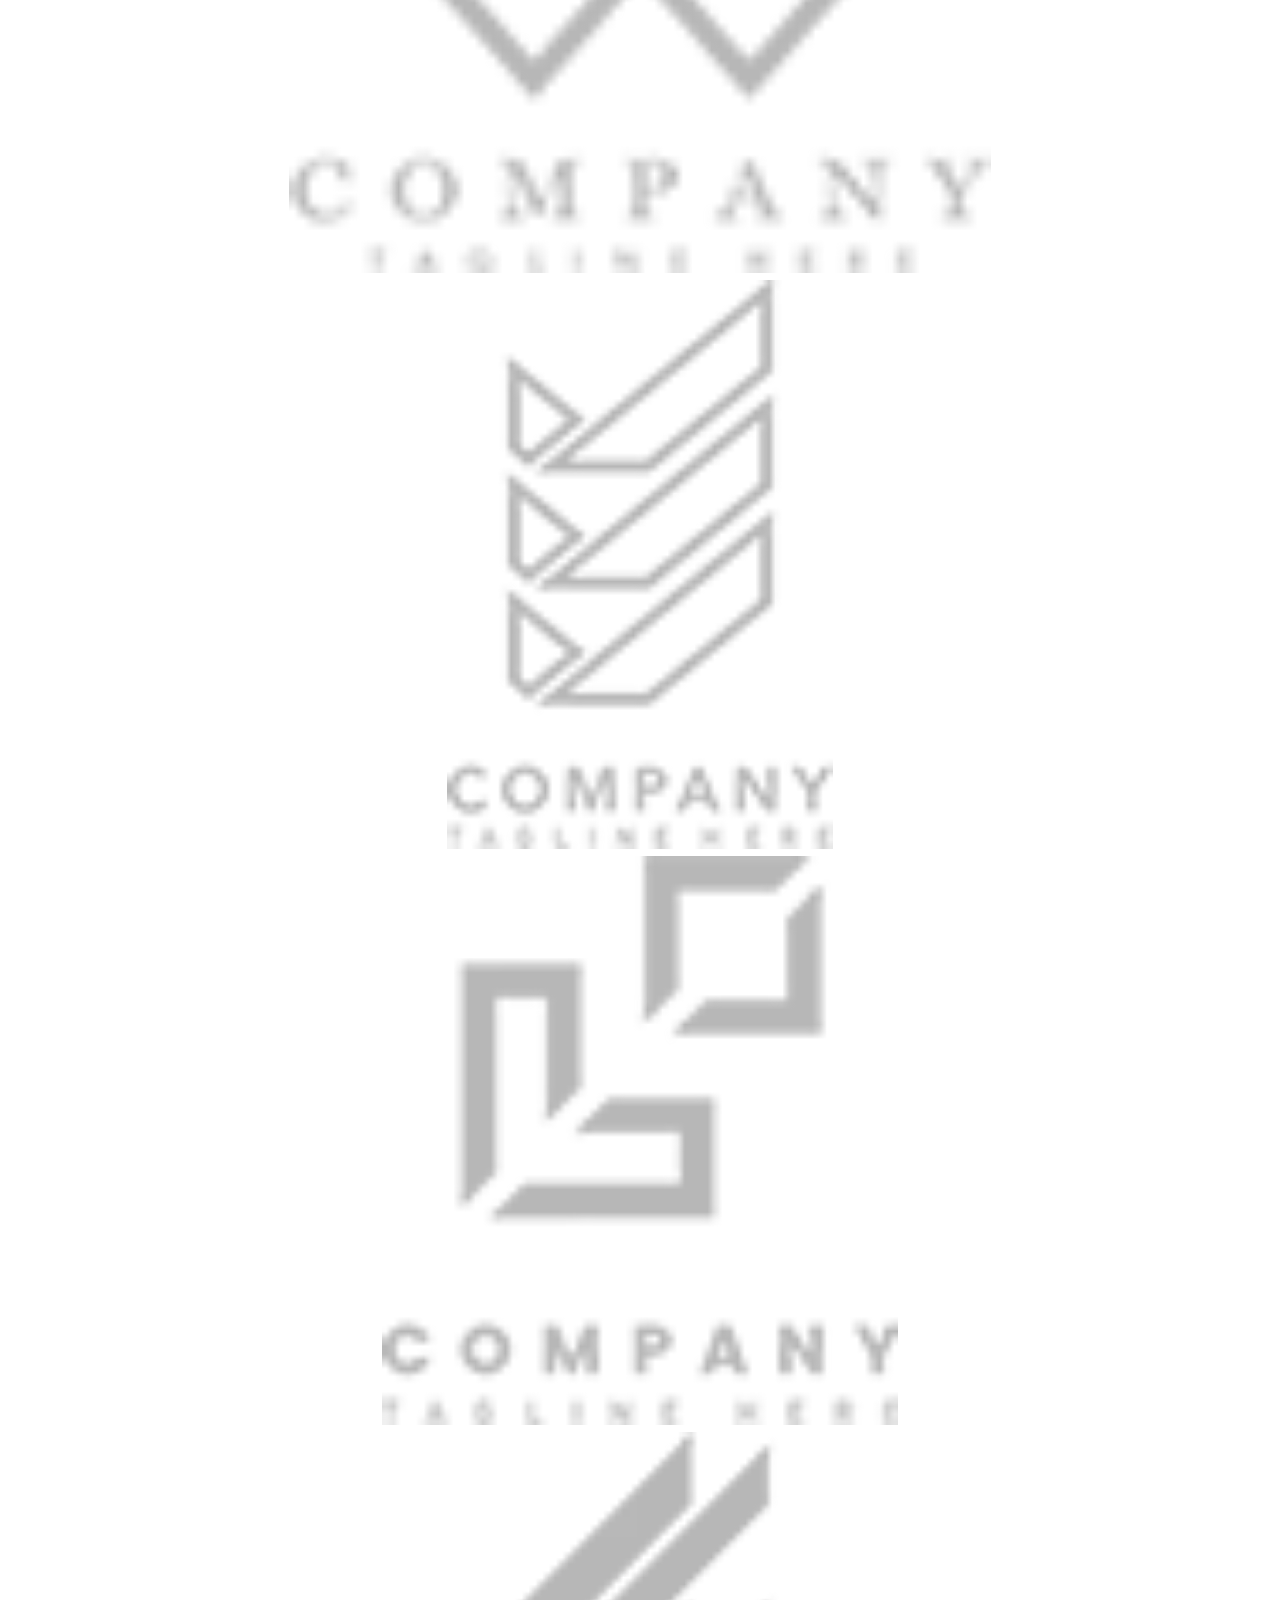
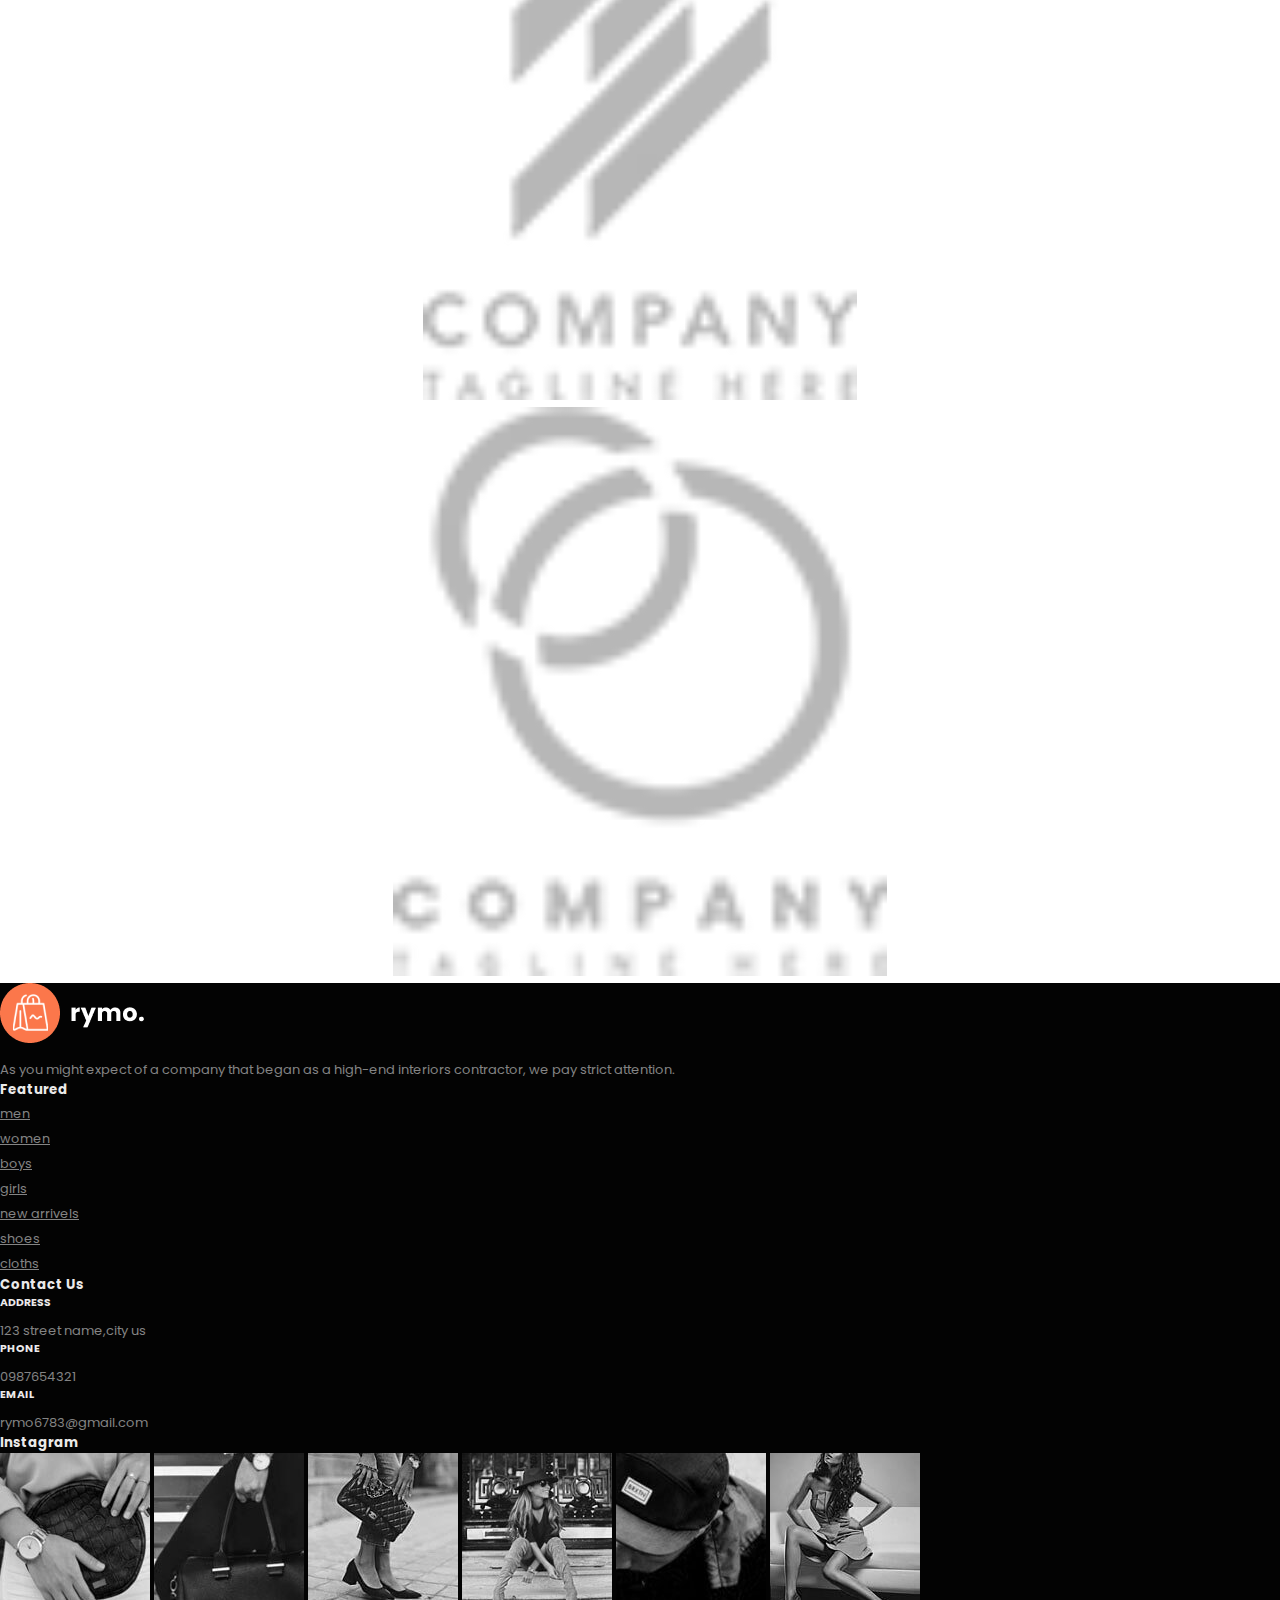
<file: about.html>
<!DOCTYPE html>
<html lang="en">

<head>
    <meta charset="UTF-8">
    <meta name="viewport" content="width=device-width, initial-scale=1.0">
    <title>About</title>
    <link rel="shortcut icon" href="img/tittle.png" />

    <!-- bootstarp css link -->
    <link rel="stylesheet" href="https://cdn.jsdelivr.net/npm/bootstrap@4.1.3/dist/css/bootstrap.min.css"
        integrity="sha384-MCw98/SFnGE8fJT3GXwEOngsV7Zt27NXFoaoApmYm81iuXoPkFOJwJ8ERdknLPMO" crossorigin="anonymous">
    <!-- fontawesom icon link -->
    <link rel="stylesheet" href="https://cdnjs.cloudflare.com/ajax/libs/font-awesome/6.5.1/css/all.min.css"
        integrity="sha512-DTOQO9RWCH3ppGqcWaEA1BIZOC6xxalwEsw9c2QQeAIftl+Vegovlnee1c9QX4TctnWMn13TZye+giMm8e2LwA=="
        crossorigin="anonymous" referrerpolicy="no-referrer" />
    <!-- css link -->
    <link rel="stylesheet" href="style.css">
</head>

<body>

    <!-- navbar -->
    <nav class="navbar navbar-expand-lg navbar-light bg-white  py-3 fixed-top ">
        <div class="container">
            <img src="img/logo1.png" width="100px" alt="">
            <button class="navbar-toggler" type="button" data-bs-toggle="collapse"
                data-bs-target="#navbarSupportedContent" aria-controls="navbarSupportedContent" aria-expanded="false"
                aria-label="Toggle navigation">
                <span id="bar" class="fa-solid fa-bars"></class=></span>
            </button>
            <div class="collapse navbar-collapse" id="navbarSupportedContent">
                <ul class="navbar-nav ml-auto">
                    <li class="nav-item">
                        <a class="nav-link   " aria-current="page" href="index.html">Home</a>
                    </li>
                    <li class="nav-item">
                        <a class="nav-link " aria-current="page" href="shop.html">Shop</a>
                    </li>
                    <li class="nav-item">
                        <a class="nav-link " aria-current="page" href="blog.html">Blog</a>
                    </li>
                    <li class="nav-item">
                        <a class="nav-link active  " aria-current="page" href="#">About</a>
                    </li>
                    <li class="nav-item">
                        <a class="nav-link " aria-current="page" href="contact.html">Contact</a>
                    </li>
                    <li class="nav-item">
                        <i class="fa-solid fa-magnifying-glass"></i>
                        <i class="fa-solid fa-bag-shopping"></i>
                    </li>
                </ul>
            </div>
        </div>
    </nav>


    <!-- about section  -->
    <section class="container   py-4 my-4 ">
        <div class="about-section ">
            <img class="img-fluid " src="img/about/aboutbanner1.jpg" alt="">
        </div>
    </section>

    <section class="row about-detials mx-auto ">
        <div class="container  col-lg-3 col-md-4 col-9">
            <h3>Who We Are ?</h3>
            <p>Contextual advertising programs sometimes have strict
                policies that need to be adhered too. Let’s take Google
                as an example.</p>

        </div>
        <div class="container  col-lg-3 col-md-4 col-9">
            <h3>Who We Are ?</h3>
            <p>In this digital generation where information can be easily obtained within seconds,
                business cards still have retained their importance.</p>

        </div>
        <div class="container  col-lg-3 col-md-4 col-9">
            <h3>Why Choose Us</h3>
            <p>A two or three storey house is the ideal way to maximise the piece of earth
                on which our home sits, but for older or infirm people.</p>
        </div>
    </section>

    <section class="row container-fluid about-commend mx-auto my-5">
        <div class=" about-profile col-lg-6">
            <p class="text-center pt-5  ">“Going out after work? Take your butane curling iron with you to the office,
                heat it up, style your hair before you leave
                the office and you won’t have to make a trip back home.”</p>
            <img class="img-fluid py-3" src="img/about/testimonial-author.jpg.webp" alt="">
            <div class="about-profile-name mb-5 ">
                <h2>Augusta Schultz</h2>
                <p>Fashion Design</p>
            </div>
        </div>
        <div class="col-lg-6 pb-4">
            <img class="img-fluid w-100" src="img/blog/blog2.jpg" alt="">
        </div>

    </section>

    <section class="row mx-auto container text-center pt-5 ">
        <div class="container my-4  col-lg-3 col-md-6 c0l-12 about-Clients">
            <p>102</p>
            <span>Our<br>Clients</span>
        </div>
        <div class="container my-4  col-lg-3 col-md-6 c0l-12 about-Clients">
            <p>30</p>
            <span>Total<br>Categories</span>
        </div>
        <div class="container my-4  col-lg-3 col-md-6 c0l-12 about-Clients">
            <p>102</p>
            <span>In<br>Country</span>
        </div>
        <div class="container my-4  col-lg-3 col-md-6 c0l-12 about-Clients">
            <p>98%</p>
            <span>Happy<br>Customer</span>
        </div>
        <hr class="about-hr mt-5 ">

    </section>

    <!-- about team  -->
    <section class="container-fluid mt-4 about-team pt-4  ">
        <div class="text-center ">
            <h4>OUR TEAM</h4>
            <p>Meet Our Team</p>
        </div>
    </section>

    <section class="container row mx-auto mb-5 about-teams">
        <div class=" col-lg-3 col-md-6 col-12 ">
            <img class="img-fluid " src="img/about/team1.jpg" alt="">
            <h4>John Smith</h4>
            <p>Fashion Design</p>
        </div>
        <div class="col-lg-3 col-md-6 col-12  ">
            <img src="img/about/team2.jpg" alt="">
            <h4>Christine Wise</h4>
            <p>C.E.O</p>
        </div>
        <div class="col-lg-3 col-md-6 col-12  ">
            <img src="img/about/team3.jpg" alt="">
            <h4>Sean Robbins</h4>
            <p>Manager</p>
        </div>
        <div class="col-lg-3 col-md-6 col-12  ">
            <img src="img/about/team4.jpg" alt="">
            <h4>Lucy Myers</h4>
            <p>Delivery</p>
        </div>
    </section>

    <!-- about company  -->
    <section class="container-fluid mt-4 about-team pt-4  ">
        <div class="text-center ">
            <h4>PARTNER</h4>
            <p>Happy Clients</p>
        </div>
    </section>

    <section class="container mx-auto px-5 my-3   align-items-center  about-client  row">
        <div class="col-lg-3 col-md-4 col-6  my-5  ">
            <img src="img/about/client-1.png.webp" alt="">
        </div>
        <div class="col-lg-3 col-md-4 col-6 my-5  ">
            <img src="img/about/client-2.png.webp" alt="">
        </div>
        <div class="col-lg-3 col-md-4 col-6 my-5 ">
            <img src="img/about/client-3.png.webp" alt="">
        </div>
        <div class="col-lg-3 col-md-4 col-6 my-5 ">
            <img src="img/about/client-4.png.webp" alt="">
        </div>
        <div class="col-lg-3 col-md-4 col-6 my-5 ">
            <img src="img/about/client-5.png.webp" alt="">
        </div>
        <div class="col-lg-3 col-md-4 col-6 my-5 ">
            <img src="img/about/client-6.png.webp" alt="">
        </div>
        <div class="col-lg-3 col-md-4 col-6 my-5 ">
            <img src="img/about/client-7.png.webp" alt="">
        </div>
        <div class="col-lg-3 col-md-4 col-6 my-5 ">
            <img src="img/about/client-8.png.webp" alt="">
        </div>

    </section>




    <!-- footer section -->
    <footer class="mt-5 py-5 ">
        <div class="row container mx-auto pt-3">
            <div class="footer-one col-lg-3 col-md-6 col-12">
                <img src="img/logo2.png" alt="">
                <p>As you might expect of a company that began as a high-end interiors contractor, we pay strict
                    attention.</p>
            </div>
            <div class="footer-one col-lg-3 col-md-6 col-12">
                <h5 class="pb-2">Featured</h5>
                <ul class="text-uppercase list-unstyled ">
                    <li><a href="#">men</a></li>
                    <li><a href="#">women</a></li>
                    <li><a href="#">boys</a></li>
                    <li><a href="#">girls</a></li>
                    <li><a href="#">new arrivels</a></li>
                    <li><a href="#">shoes</a></li>
                    <li><a href="#">cloths</a></li>
                </ul>
            </div>
            <div class="footer-one col-lg-3 col-md-6 col-12">
                <h5 class="pb-2">Contact Us</h5>
                <div class="">
                    <h6>ADDRESS</h6>
                    <p>123 street name,city us</p>
                </div>
                <div>
                    <h6>PHONE</h6>
                    <p>0987654321</p>
                </div>
                <div>
                    <h6>EMAIL</h6>
                    <p>rymo6783@gmail.com</p>
                </div>
            </div>
            <div class="footer-one col-lg-3 col-md-6 col-12">
                <h5 class="pb-2">Instagram</h5>
                <div class="row">
                    <img class="img-fluid w-25 h-100 m-2" src="img/insta/1.jpg" alt="">
                    <img class="img-fluid w-25 h-100 m-2" src="img/insta/2.jpg" alt="">
                    <img class="img-fluid w-25 h-100 m-2" src="img/insta/3.jpg" alt="">
                    <img class="img-fluid w-25 h-100 m-2" src="img/insta/4.jpg" alt="">
                    <img class="img-fluid w-25 h-100 m-2" src="img/insta/5.jpg" alt="">
                    <img class="img-fluid w-25 h-100 m-2" src="img/insta/6.jpg" alt="">
                </div>
            </div>
        </div>
        <div class="copyright mt-5 m-3 ">
            <div class="row container mx-auto">
                <div class="col-lg-4 col-md-6 col-12">
                    <img class="img-fluid " src="img/payment.png" alt="paymament-images">
                </div>
                <div class="col-lg-6 col-md-6 col-12">
                    <p>rymo ecommerce &copy 2024. All Rights Reserved.</p>
                </div>
                <div class="col-lg-2 col-md-6 col-12 mb-3">
                    <h5 class="text-lowercase ">KEEP IN TOUCH</h5>
                    <a href="#"><i class="fa-brands fa-facebook-f"></i></a>
                    <a href="#"><i class="fa-brands fa-x-twitter"></i></a>
                    <a href="#"><i class="fa-brands fa-linkedin-in"></i></a>
                </div>


            </div>

        </div>

    </footer>






    <!-- js link -->
    <script src="script.js"></script>

    <!-- bootstarp js link -->
    <script src="https://cdn.jsdelivr.net/npm/@popperjs/core@2.11.8/dist/umd/popper.min.js"
        integrity="sha384-I7E8VVD/ismYTF4hNIPjVp/Zjvgyol6VFvRkX/vR+Vc4jQkC+hVqc2pM8ODewa9r"
        crossorigin="anonymous"></script>
    <script src="https://cdn.jsdelivr.net/npm/bootstrap@5.3.3/dist/js/bootstrap.min.js"
        integrity="sha384-0pUGZvbkm6XF6gxjEnlmuGrJXVbNuzT9qBBavbLwCsOGabYfZo0T0to5eqruptLy"
        crossorigin="anonymous"></script>

</body>

</html>
</file>
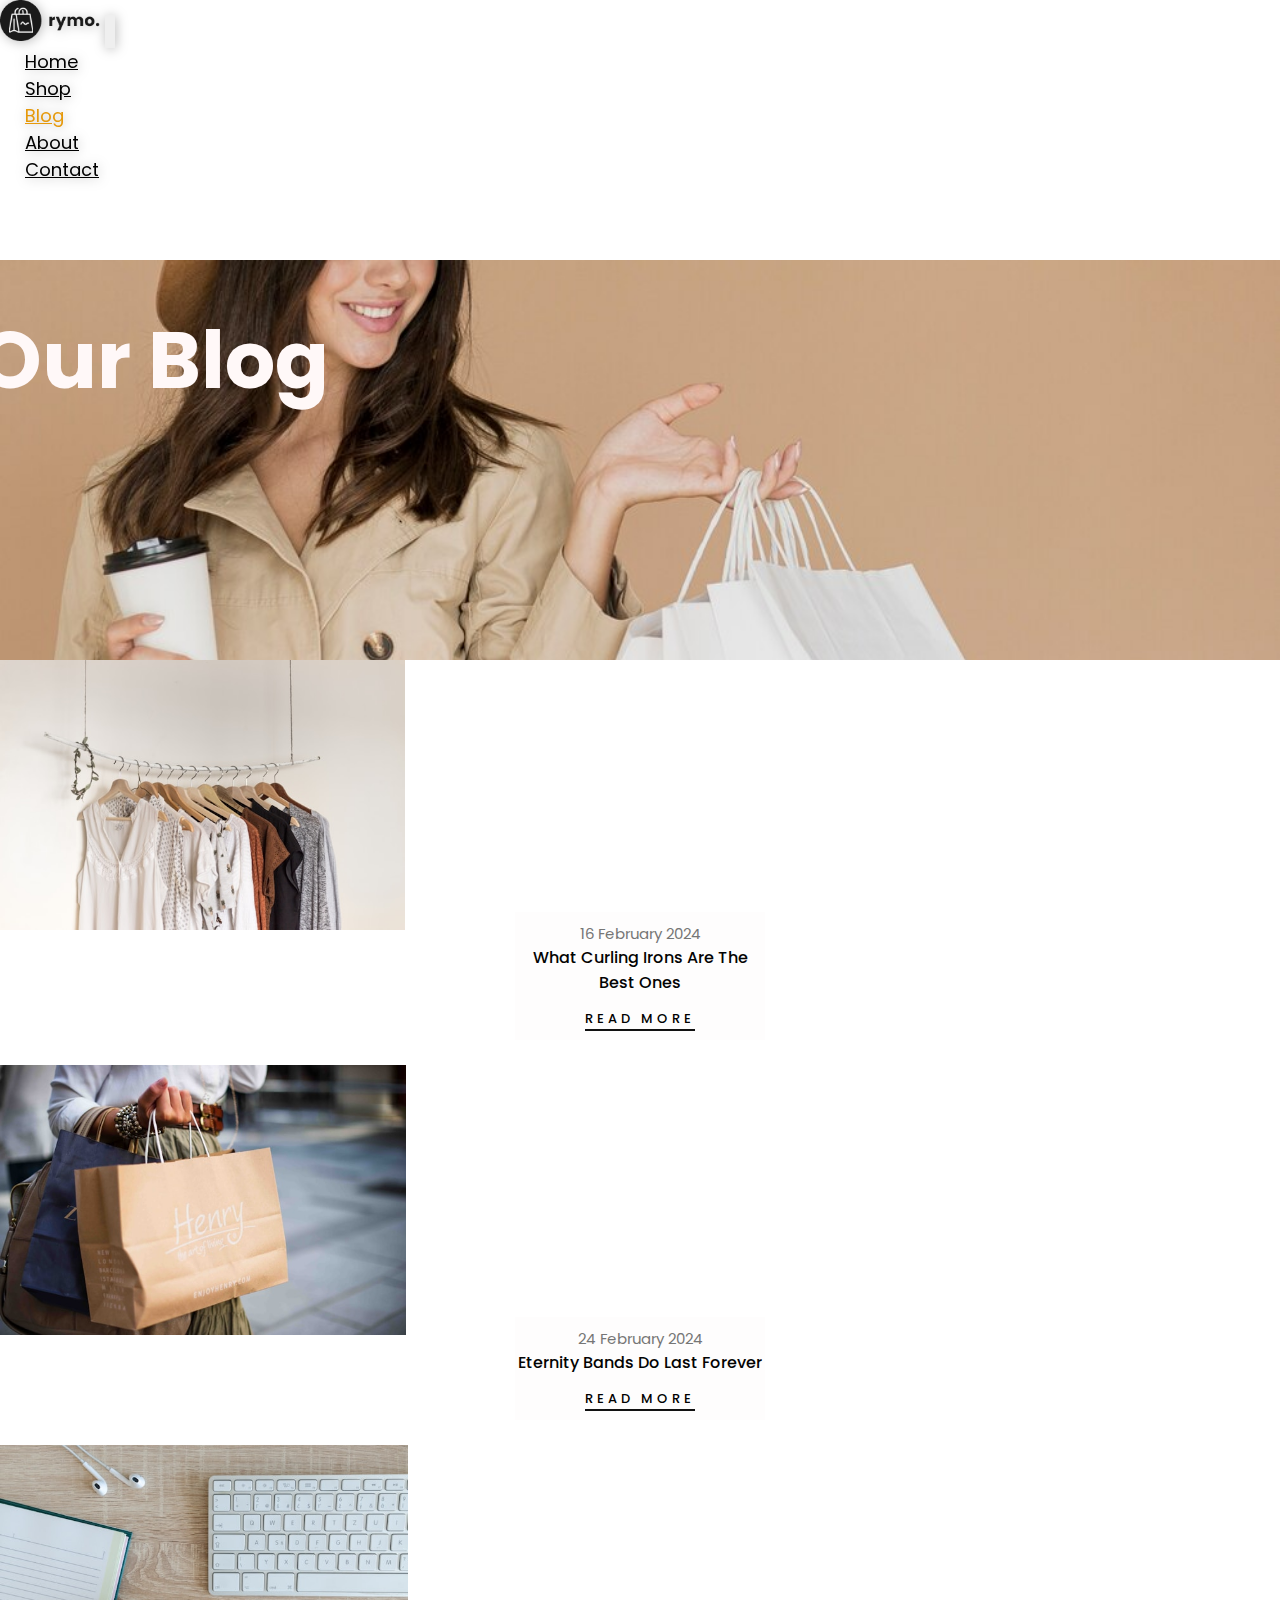
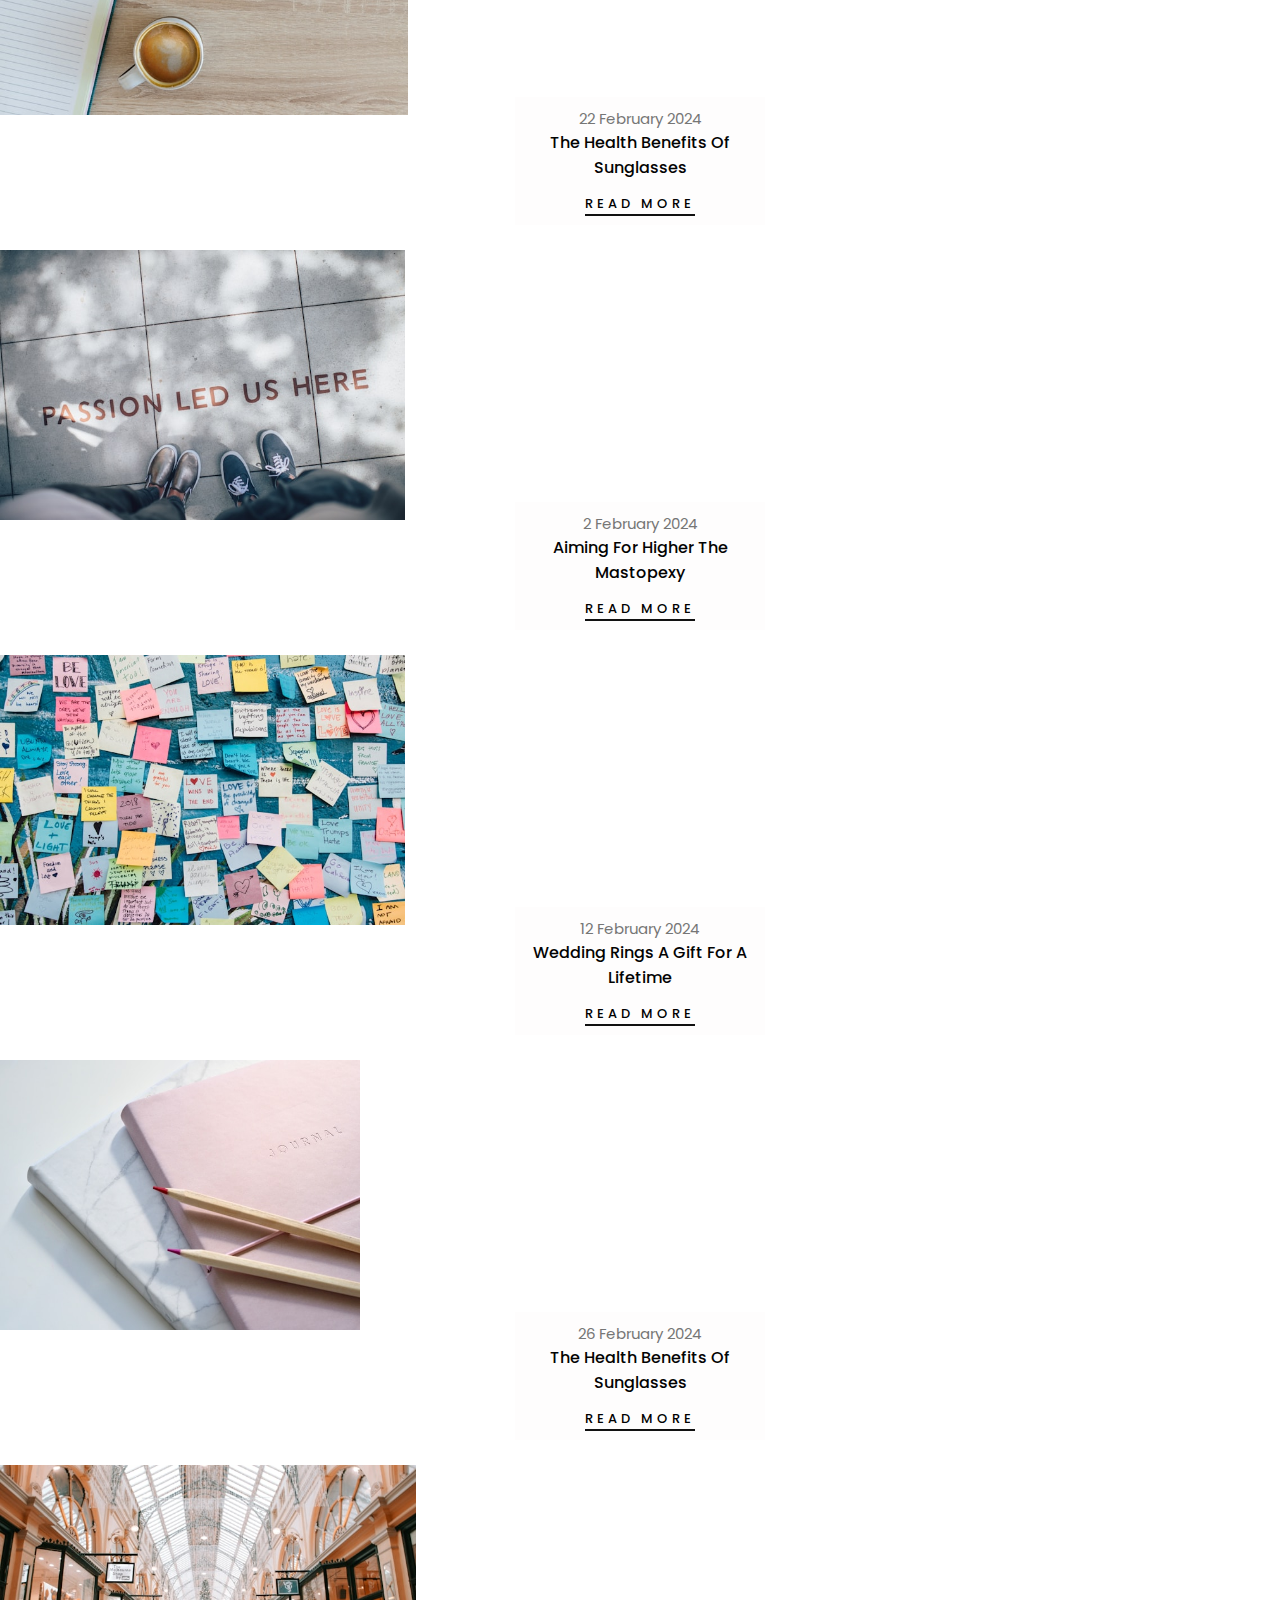
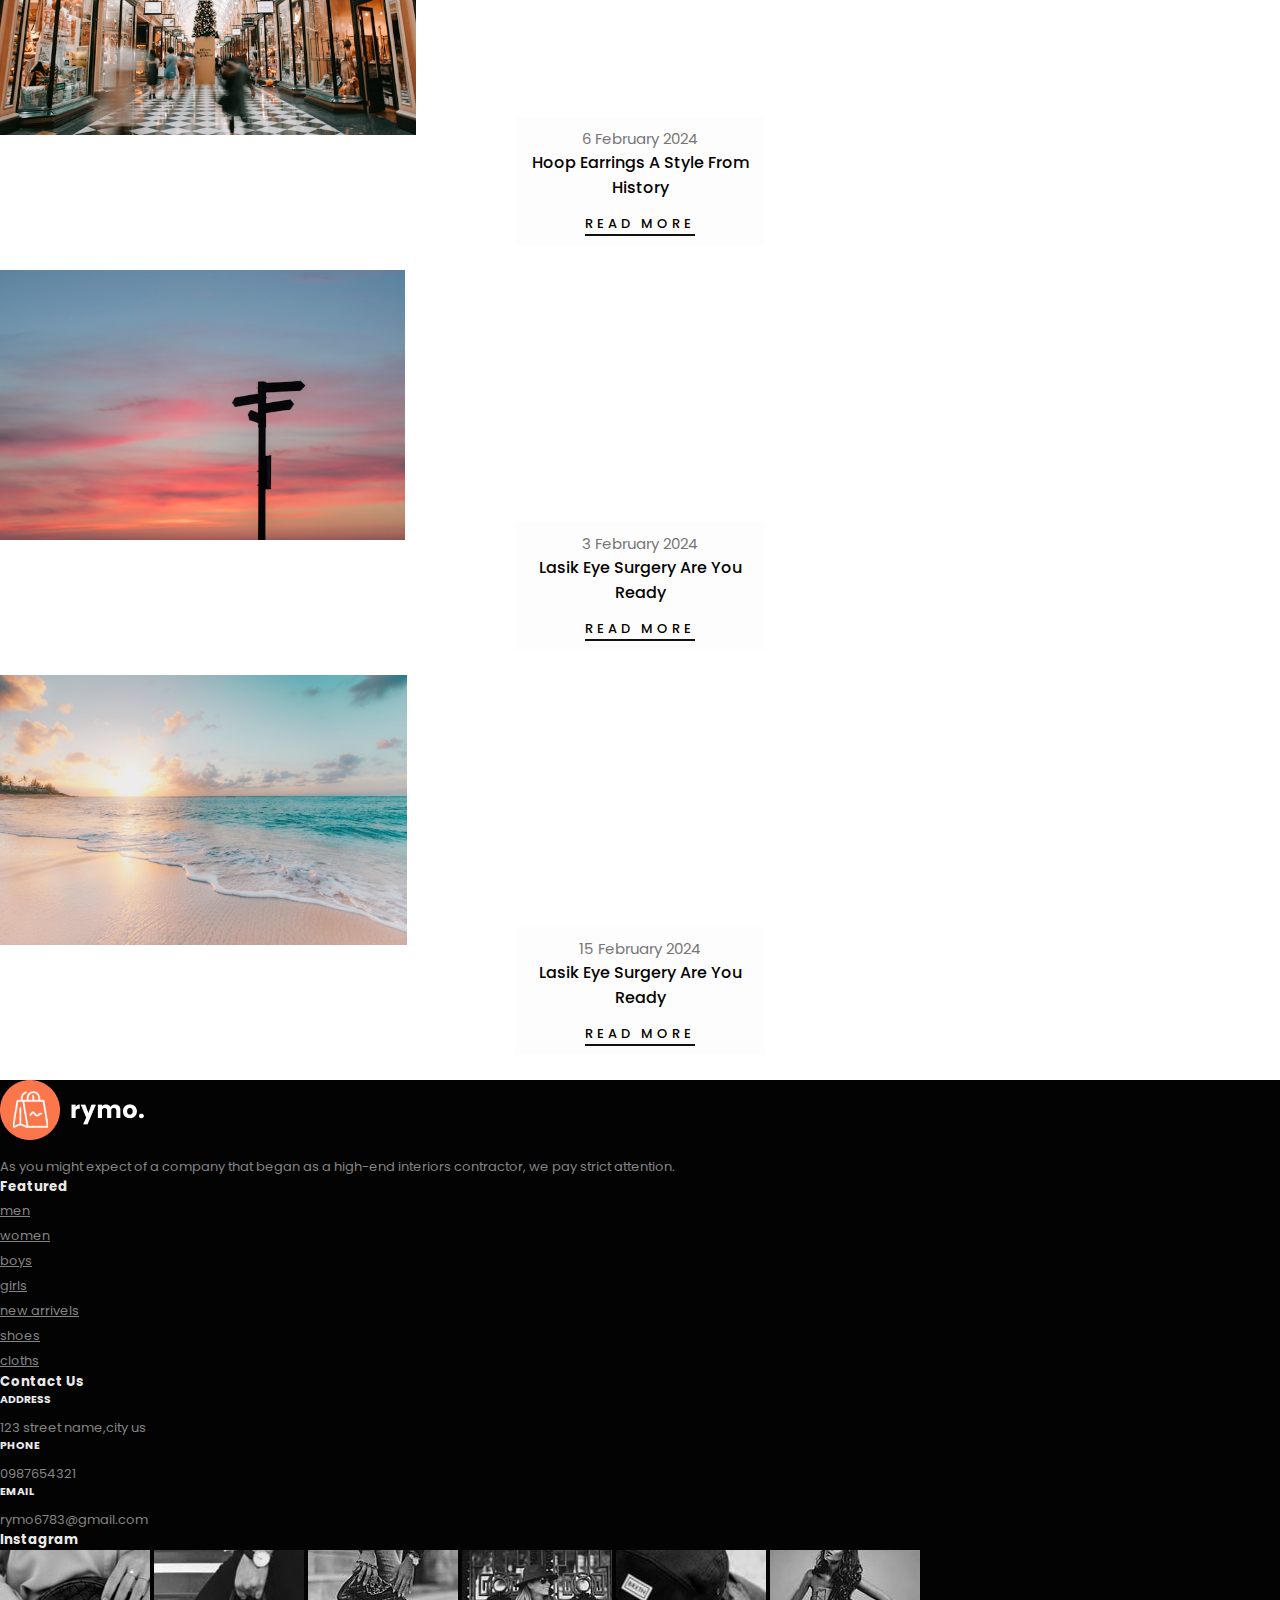
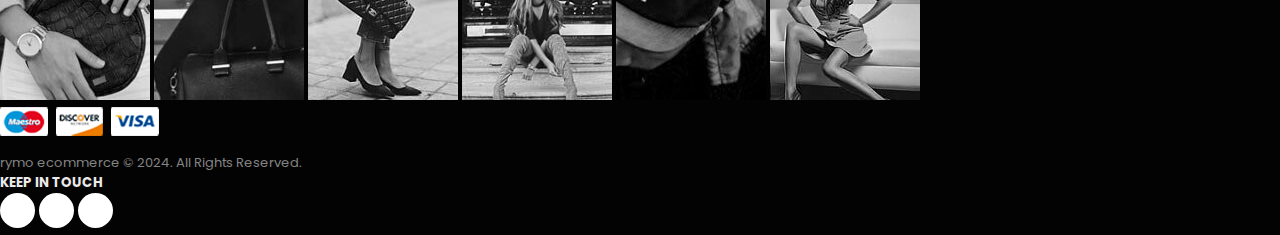
<file: blog.html>
<!DOCTYPE html>
<html lang="en">

<head>
    <meta charset="UTF-8">
    <meta name="viewport" content="width=device-width, initial-scale=1.0">
    <title>Blog</title>
    <link rel="shortcut icon" href="img/tittle.png" />

    <!-- bootstarp css link -->
    <link rel="stylesheet" href="https://cdn.jsdelivr.net/npm/bootstrap@4.1.3/dist/css/bootstrap.min.css"
        integrity="sha384-MCw98/SFnGE8fJT3GXwEOngsV7Zt27NXFoaoApmYm81iuXoPkFOJwJ8ERdknLPMO" crossorigin="anonymous">
    <!-- fontawesom icon link -->
    <link rel="stylesheet" href="https://cdnjs.cloudflare.com/ajax/libs/font-awesome/6.5.1/css/all.min.css"
        integrity="sha512-DTOQO9RWCH3ppGqcWaEA1BIZOC6xxalwEsw9c2QQeAIftl+Vegovlnee1c9QX4TctnWMn13TZye+giMm8e2LwA=="
        crossorigin="anonymous" referrerpolicy="no-referrer" />
    <!-- css link -->
    <link rel="stylesheet" href="style.css">
</head>

<body>

    <!-- navbar -->
    <nav class="navbar navbar-expand-lg navbar-light bg-white  py-3 fixed-top ">
        <div class="container">
            <img src="img/logo1.png" width="100px" alt="">
            <button class="navbar-toggler" type="button" data-bs-toggle="collapse"
                data-bs-target="#navbarSupportedContent" aria-controls="navbarSupportedContent" aria-expanded="false"
                aria-label="Toggle navigation">
                <span id="bar" class="fa-solid fa-bars"></class=></span>
            </button>
            <div class="collapse navbar-collapse" id="navbarSupportedContent">
                <ul class="navbar-nav ml-auto">
                    <li class="nav-item">
                        <a class="nav-link " aria-current="page" href="index.html">Home</a>
                    </li>
                    <li class="nav-item">
                        <a class="nav-link " aria-current="page" href="shop.html">Shop</a>
                    </li>
                    <li class="nav-item">
                        <a class="nav-link active  " aria-current="page" href="#">Blog</a>
                    </li>
                    <li class="nav-item">
                        <a class="nav-link " aria-current="page" href="about.html">About</a>
                    </li>
                    <li class="nav-item">
                        <a class="nav-link " aria-current="page" href="contact.html">Contact</a>
                    </li>
                    <li class="nav-item">
                        <i class="fa-solid fa-magnifying-glass"></i>
                        <i class="fa-solid fa-bag-shopping"></i>
                    </li>
                </ul>
            </div>
        </div>
    </nav>

    <section class="  py-4 mt-4 mb-5 ">
        <div class="blog">
            <h1 class="text-center pt-5 ">Our Blog</h1>
        </div>
    </section>

    <!-- blog section  -->
    <section class="blog-section row mx-auto container">
        <div class="text-center col-lg-4 col-md-6 col-12">
            <img class="img-fluid  " src="img/blog/blog1.jpg" alt="">
            <div class="blog-details">
                <h6><span><i class="fa-solid fa-calendar-days"></i></span> 16 February 2024</h6>
                <p>What Curling Irons Are The Best Ones</p>
                <a href="#">READ MORE</a>
            </div>
        </div>
        <div class=" text-center col-lg-4 col-md-6 col-12">
            <img class="img-fluid  " src="img/blog/blog2.jpg" alt="">
            <div class="blog-details">
                <h6><span><i class="fa-solid fa-calendar-days"></i></span> 24 February 2024</h6>
                <p>Eternity Bands Do Last Forever</p>
                <a href="#">READ MORE</a>
            </div>
        </div>
        <div class="text-center col-lg-4 col-md-6 col-12">
            <img class="img-fluid  " src="img/blog/blog3.jpg" alt="">
            <div class="blog-details">
                <h6><span><i class="fa-solid fa-calendar-days"></i></span> 22 February 2024</h6>
                <p>The Health Benefits Of Sunglasses</p>
                <a href="#">READ MORE</a>
            </div>
        </div>
        <div class="text-center col-lg-4 col-md-6 col-12">
            <img class="img-fluid  " src="img/blog/blog4.jpg" alt="">
            <div class="blog-details">
                <h6><span><i class="fa-solid fa-calendar-days"></i></span> 2 February 2024</h6>
                <p>Aiming For Higher The Mastopexy</p>
                <a href="#">READ MORE</a>
            </div>
        </div>
        <div class="text-center col-lg-4 col-md-6 col-12">
            <img class="img-fluid  " src="img/blog/blog5.jpg" alt="">
            <div class="blog-details">
                <h6><span><i class="fa-solid fa-calendar-days"></i></span> 12 February 2024</h6>
                <p>Wedding Rings A Gift For A Lifetime</p>
                <a href="#">READ MORE</a>
            </div>
        </div>
        <div class="text-center col-lg-4 col-md-6 col-12">
            <img class="img-fluid  " src="img/blog/blog6.jpg" alt="">
            <div class="blog-details">
                <h6><span><i class="fa-solid fa-calendar-days"></i></span> 26 February 2024</h6>
                <p>The Health Benefits Of Sunglasses</p>
                <a href="#">READ MORE</a>
            </div>
        </div>
        <div class="text-center col-lg-4 col-md-6 col-12">
            <img class="img-fluid  " src="img/blog/blog7.jpg" alt="">
            <div class="blog-details">
                <h6><span><i class="fa-solid fa-calendar-days"></i></span> 6 February 2024</h6>
                <p>Hoop Earrings A Style From History</p>
                <a href="#">READ MORE</a>
            </div>
        </div>
        <div class="text-center col-lg-4 col-md-6 col-12">
            <img class="img-fluid  " src="img/blog/blog8.jpg" alt="">
            <div class="blog-details">
                <h6><span><i class="fa-solid fa-calendar-days"></i></span> 3 February 2024</h6>
                <p class=" ">Lasik Eye Surgery Are You Ready</p>
                <a href="#">READ MORE</a>
            </div>
        </div>
        <div class="text-center col-lg-4 col-md-6 col-12">
            <img class="img-fluid  " src="img/blog/blog9.jpg" alt="">
            <div class="blog-details">
                <h6><span><i class="fa-solid fa-calendar-days"></i></span> 15 February 2024</h6>
                <p class=" ">Lasik Eye Surgery Are You Ready</p>
                <a class="" href="#">READ MORE</a>
            </div>
        </div>

    </section>














    <!-- footer section -->
    <footer class="mt-5 py-5 ">
        <div class="row container mx-auto pt-3">
            <div class="footer-one col-lg-3 col-md-6 col-12">
                <img src="img/logo2.png" alt="">
                <p>As you might expect of a company that began as a high-end interiors contractor, we pay strict
                    attention.</p>
            </div>
            <div class="footer-one col-lg-3 col-md-6 col-12">
                <h5 class="pb-2">Featured</h5>
                <ul class="text-uppercase list-unstyled ">
                    <li><a href="#">men</a></li>
                    <li><a href="#">women</a></li>
                    <li><a href="#">boys</a></li>
                    <li><a href="#">girls</a></li>
                    <li><a href="#">new arrivels</a></li>
                    <li><a href="#">shoes</a></li>
                    <li><a href="#">cloths</a></li>
                </ul>
            </div>
            <div class="footer-one col-lg-3 col-md-6 col-12">
                <h5 class="pb-2">Contact Us</h5>
                <div class="">
                    <h6>ADDRESS</h6>
                    <p>123 street name,city us</p>
                </div>
                <div>
                    <h6>PHONE</h6>
                    <p>0987654321</p>
                </div>
                <div>
                    <h6>EMAIL</h6>
                    <p>rymo6783@gmail.com</p>
                </div>
            </div>
            <div class="footer-one col-lg-3 col-md-6 col-12">
                <h5 class="pb-2">Instagram</h5>
                <div class="row">
                    <img class="img-fluid w-25 h-100 m-2" src="img/insta/1.jpg" alt="">
                    <img class="img-fluid w-25 h-100 m-2" src="img/insta/2.jpg" alt="">
                    <img class="img-fluid w-25 h-100 m-2" src="img/insta/3.jpg" alt="">
                    <img class="img-fluid w-25 h-100 m-2" src="img/insta/4.jpg" alt="">
                    <img class="img-fluid w-25 h-100 m-2" src="img/insta/5.jpg" alt="">
                    <img class="img-fluid w-25 h-100 m-2" src="img/insta/6.jpg" alt="">
                </div>
            </div>
        </div>
        <div class="copyright mt-5 m-3 ">
            <div class="row container mx-auto">
                <div class="col-lg-4 col-md-6 col-12">
                    <img class="img-fluid " src="img/payment.png" alt="paymament-images">
                </div>
                <div class="col-lg-6 col-md-6 col-12">
                    <p>rymo ecommerce &copy 2024. All Rights Reserved.</p>
                </div>
                <div class="col-lg-2 col-md-6 col-12 mb-3">
                    <h5 class="text-lowercase ">KEEP IN TOUCH</h5>
                    <a href="#"><i class="fa-brands fa-facebook-f"></i></a>
                    <a href="#"><i class="fa-brands fa-x-twitter"></i></a>
                    <a href="#"><i class="fa-brands fa-linkedin-in"></i></a>
                </div>


            </div>

        </div>

    </footer>






    <!-- js link -->
    <script src="script.js"></script>

    <!-- bootstarp js link -->
    <script src="https://cdn.jsdelivr.net/npm/@popperjs/core@2.11.8/dist/umd/popper.min.js"
        integrity="sha384-I7E8VVD/ismYTF4hNIPjVp/Zjvgyol6VFvRkX/vR+Vc4jQkC+hVqc2pM8ODewa9r"
        crossorigin="anonymous"></script>
    <script src="https://cdn.jsdelivr.net/npm/bootstrap@5.3.3/dist/js/bootstrap.min.js"
        integrity="sha384-0pUGZvbkm6XF6gxjEnlmuGrJXVbNuzT9qBBavbLwCsOGabYfZo0T0to5eqruptLy"
        crossorigin="anonymous"></script>

</body>
</file>
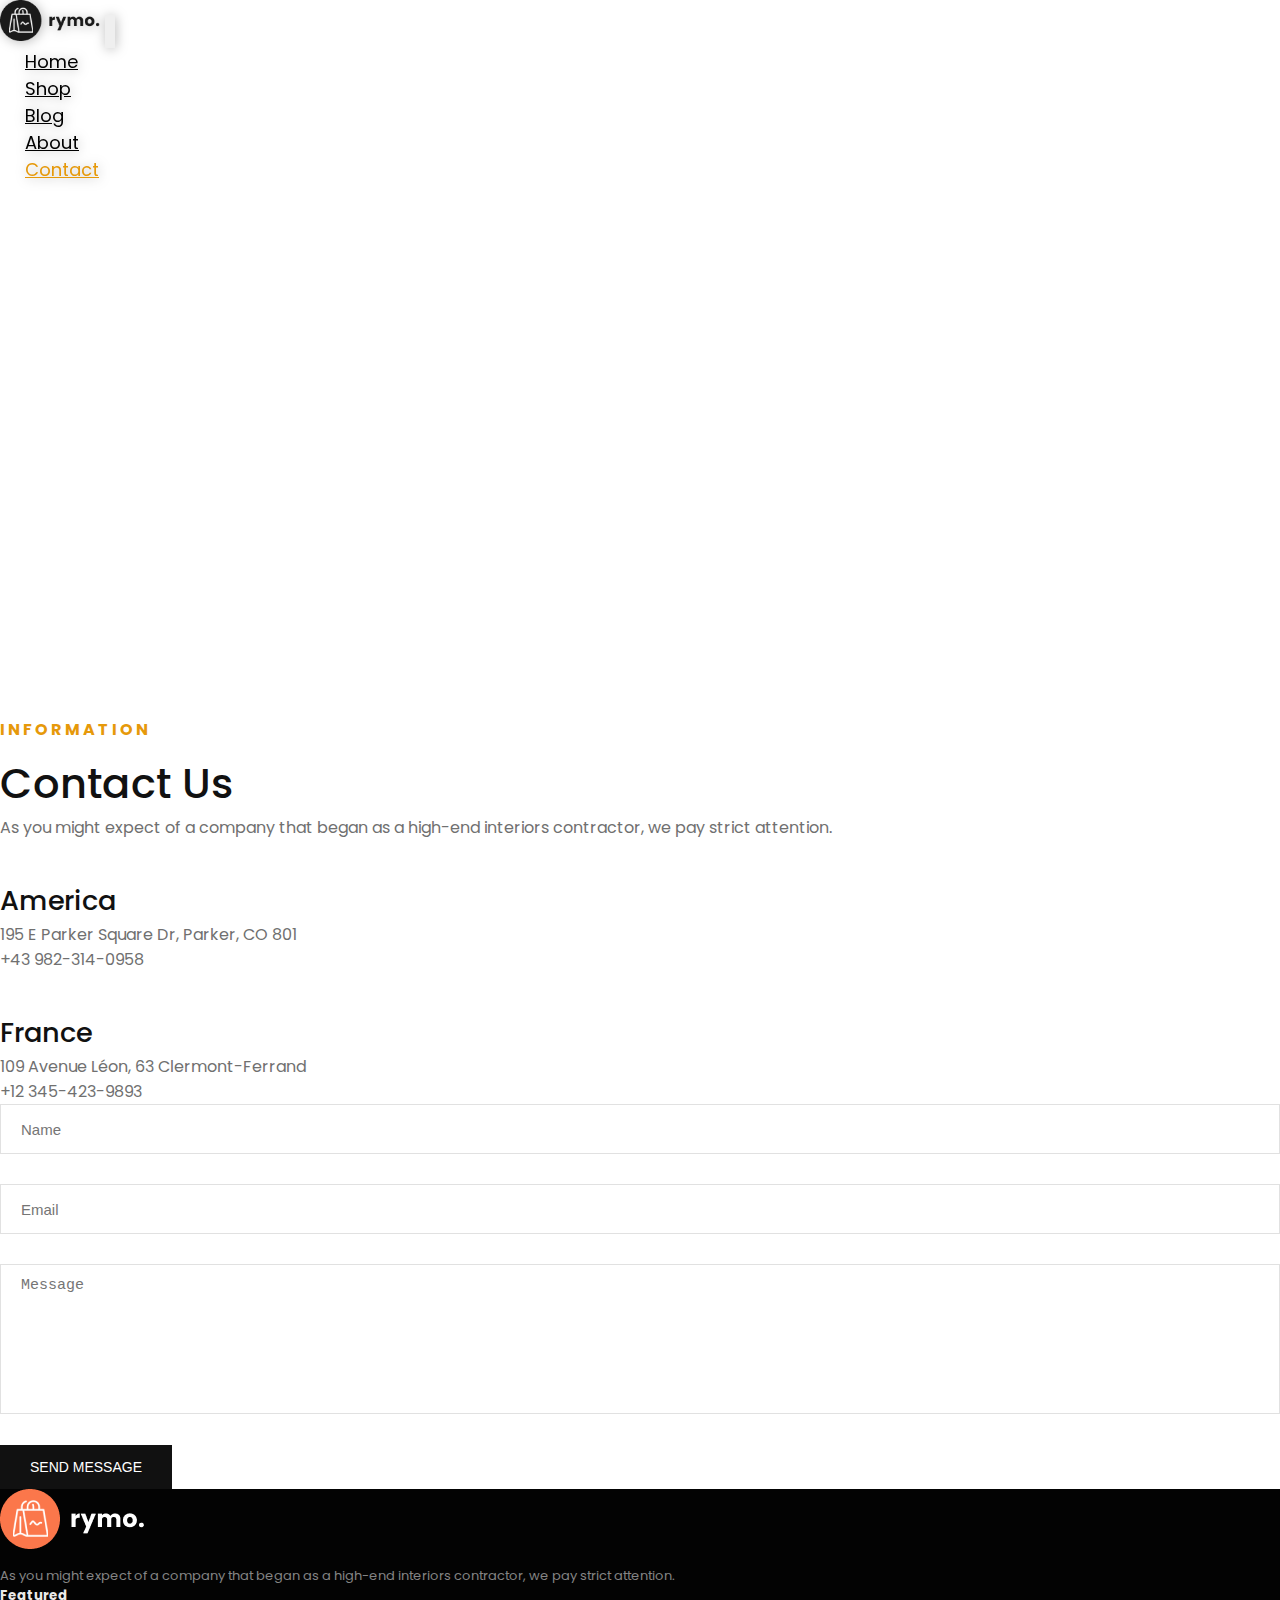
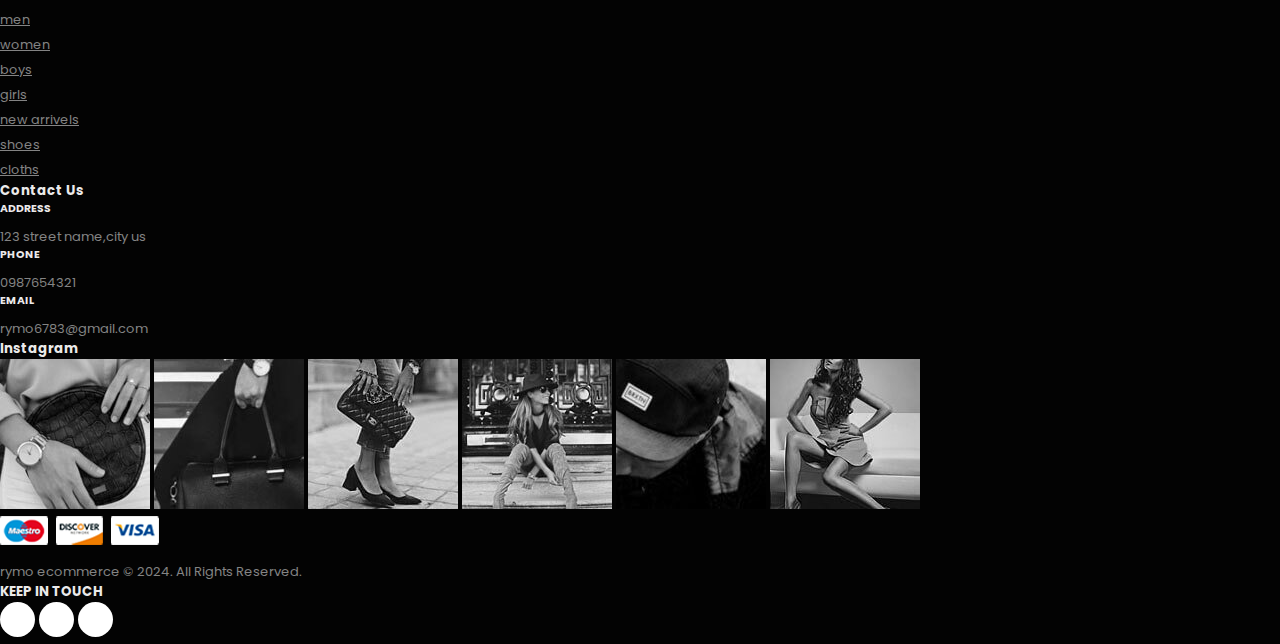
<file: contact.html>
<!DOCTYPE html>
<html lang="en">

<head>
    <meta charset="UTF-8">
    <meta name="viewport" content="width=device-width, initial-scale=1.0">
    <title>Counact Us</title>
    <link rel="shortcut icon" href="img/tittle.png" />

    <!-- bootstarp css link -->
    <link rel="stylesheet" href="https://cdn.jsdelivr.net/npm/bootstrap@4.1.3/dist/css/bootstrap.min.css"
        integrity="sha384-MCw98/SFnGE8fJT3GXwEOngsV7Zt27NXFoaoApmYm81iuXoPkFOJwJ8ERdknLPMO" crossorigin="anonymous">
    <!-- fontawesom icon link -->
    <link rel="stylesheet" href="https://cdnjs.cloudflare.com/ajax/libs/font-awesome/6.5.1/css/all.min.css"
        integrity="sha512-DTOQO9RWCH3ppGqcWaEA1BIZOC6xxalwEsw9c2QQeAIftl+Vegovlnee1c9QX4TctnWMn13TZye+giMm8e2LwA=="
        crossorigin="anonymous" referrerpolicy="no-referrer" />
    <!-- css link -->
    <link rel="stylesheet" href="style.css">
</head>

<body>

    <!-- navbar -->
    <nav class="navbar navbar-expand-lg navbar-light bg-white  py-3 fixed-top ">
        <div class="container">
            <img src="img/logo1.png" width="100px" alt="">
            <button class="navbar-toggler" type="button" data-bs-toggle="collapse"
                data-bs-target="#navbarSupportedContent" aria-controls="navbarSupportedContent" aria-expanded="false"
                aria-label="Toggle navigation">
                <span id="bar" class="fa-solid fa-bars"></class=></span>
            </button>
            <div class="collapse navbar-collapse" id="navbarSupportedContent">
                <ul class="navbar-nav ml-auto">
                    <li class="nav-item">
                        <a class="nav-link   " aria-current="page" href="index.html">Home</a>
                    </li>
                    <li class="nav-item">
                        <a class="nav-link " aria-current="page" href="shop.html">Shop</a>
                    </li>
                    <li class="nav-item">
                        <a class="nav-link " aria-current="page" href="blog.html">Blog</a>
                    </li>
                    <li class="nav-item">
                        <a class="nav-link " aria-current="page" href="about.html">About</a>
                    </li>
                    <li class="nav-item">
                        <a class="nav-link active  " aria-current="page" href="#">Contact</a>
                    </li>
                    <li class="nav-item">
                        <i class="fa-solid fa-magnifying-glass"></i>
                        <i class="fa-solid fa-bag-shopping"></i>
                    </li>
                </ul>
            </div>
        </div>
    </nav>

    <!-- contacat map  -->
    <section class="my-5 row py-5 contacat-map mx-auto  ">
        <div class="col-lg-12 col-md-12 col-12  ">
            <iframe class="w-100 mt-1"
                src="https://www.google.com/maps/embed?pb=!1m18!1m12!1m3!1d497698.77490448696!2d77.30125374670205!3d12.954459543640922!2m3!1f0!2f0!3f0!3m2!1i1024!2i768!4f13.1!3m3!1m2!1s0x3bae1670c9b44e6d%3A0xf8dfc3e8517e4fe0!2sBengaluru%2C%20Karnataka!5e0!3m2!1sen!2sin!4v1710772058771!5m2!1sen!2sin"
                width="800" height="500" style="border:0;" allowfullscreen="" loading="lazy"
                referrerpolicy="no-referrer-when-downgrade"></iframe>
        </div>
    </section>

    <!-- contacat information -->
    <section class="row container mx-auto  contacat-information   ">
        <div class="col-lg-6 col-md-6 col-12">
            <div>
                <h4>INFORMATION</h4>
                <h5>Contact Us</h5>
                <p>As you might expect of a company that began as a high-end interiors contractor, we pay strict
                    attention.</p>
            </div>
            <div>
                <h3>America</h3>
                <p>195 E Parker Square Dr, Parker, CO 801<br>+43 982-314-0958</p>

            </div>
            <div>
                <h3>France</h3>
                <p>109 Avenue Léon, 63 Clermont-Ferrand<br>+12 345-423-9893</p>

            </div>

        </div>
        <div class="mx-auto  col-md-6 col-12 contact-form mt-5  ">
            <form>
                <input class="col-lg-6" required type="text" placeholder="Name">
                <input class="col-lg-5" required type="text" placeholder="Email">
                <textarea class="" name="" id="" cols="30" rows="10" placeholder="Message"></textarea>
                <button>send message</button>
            </form>

        </div>
    </section>












    <!-- footer section -->
    <footer class="mt-5 py-5 ">
        <div class="row container mx-auto pt-3">
            <div class="footer-one col-lg-3 col-md-6 col-12">
                <img src="img/logo2.png" alt="">
                <p>As you might expect of a company that began as a high-end interiors contractor, we pay strict
                    attention.</p>
            </div>
            <div class="footer-one col-lg-3 col-md-6 col-12">
                <h5 class="pb-2">Featured</h5>
                <ul class="text-uppercase list-unstyled ">
                    <li><a href="#">men</a></li>
                    <li><a href="#">women</a></li>
                    <li><a href="#">boys</a></li>
                    <li><a href="#">girls</a></li>
                    <li><a href="#">new arrivels</a></li>
                    <li><a href="#">shoes</a></li>
                    <li><a href="#">cloths</a></li>
                </ul>
            </div>
            <div class="footer-one col-lg-3 col-md-6 col-12">
                <h5 class="pb-2">Contact Us</h5>
                <div class="">
                    <h6>ADDRESS</h6>
                    <p>123 street name,city us</p>
                </div>
                <div>
                    <h6>PHONE</h6>
                    <p>0987654321</p>
                </div>
                <div>
                    <h6>EMAIL</h6>
                    <p>rymo6783@gmail.com</p>
                </div>
            </div>
            <div class="footer-one col-lg-3 col-md-6 col-12">
                <h5 class="pb-2">Instagram</h5>
                <div class="row">
                    <img class="img-fluid w-25 h-100 m-2" src="img/insta/1.jpg" alt="">
                    <img class="img-fluid w-25 h-100 m-2" src="img/insta/2.jpg" alt="">
                    <img class="img-fluid w-25 h-100 m-2" src="img/insta/3.jpg" alt="">
                    <img class="img-fluid w-25 h-100 m-2" src="img/insta/4.jpg" alt="">
                    <img class="img-fluid w-25 h-100 m-2" src="img/insta/5.jpg" alt="">
                    <img class="img-fluid w-25 h-100 m-2" src="img/insta/6.jpg" alt="">
                </div>
            </div>
        </div>
        <div class="copyright mt-5 m-3 ">
            <div class="row container mx-auto">
                <div class="col-lg-4 col-md-6 col-12">
                    <img class="img-fluid " src="img/payment.png" alt="paymament-images">
                </div>
                <div class="col-lg-6 col-md-6 col-12">
                    <p>rymo ecommerce &copy 2024. All Rights Reserved.</p>
                </div>
                <div class="col-lg-2 col-md-6 col-12 mb-3">
                    <h5 class="text-lowercase ">KEEP IN TOUCH</h5>
                    <a href="#"><i class="fa-brands fa-facebook-f"></i></a>
                    <a href="#"><i class="fa-brands fa-x-twitter"></i></a>
                    <a href="#"><i class="fa-brands fa-linkedin-in"></i></a>
                </div>


            </div>

        </div>

    </footer>






    <!-- js link -->
    <script src="script.js"></script>

    <!-- bootstarp js link -->
    <script src="https://cdn.jsdelivr.net/npm/@popperjs/core@2.11.8/dist/umd/popper.min.js"
        integrity="sha384-I7E8VVD/ismYTF4hNIPjVp/Zjvgyol6VFvRkX/vR+Vc4jQkC+hVqc2pM8ODewa9r"
        crossorigin="anonymous"></script>
    <script src="https://cdn.jsdelivr.net/npm/bootstrap@5.3.3/dist/js/bootstrap.min.js"
        integrity="sha384-0pUGZvbkm6XF6gxjEnlmuGrJXVbNuzT9qBBavbLwCsOGabYfZo0T0to5eqruptLy"
        crossorigin="anonymous"></script>

</body>

</html>
</file>
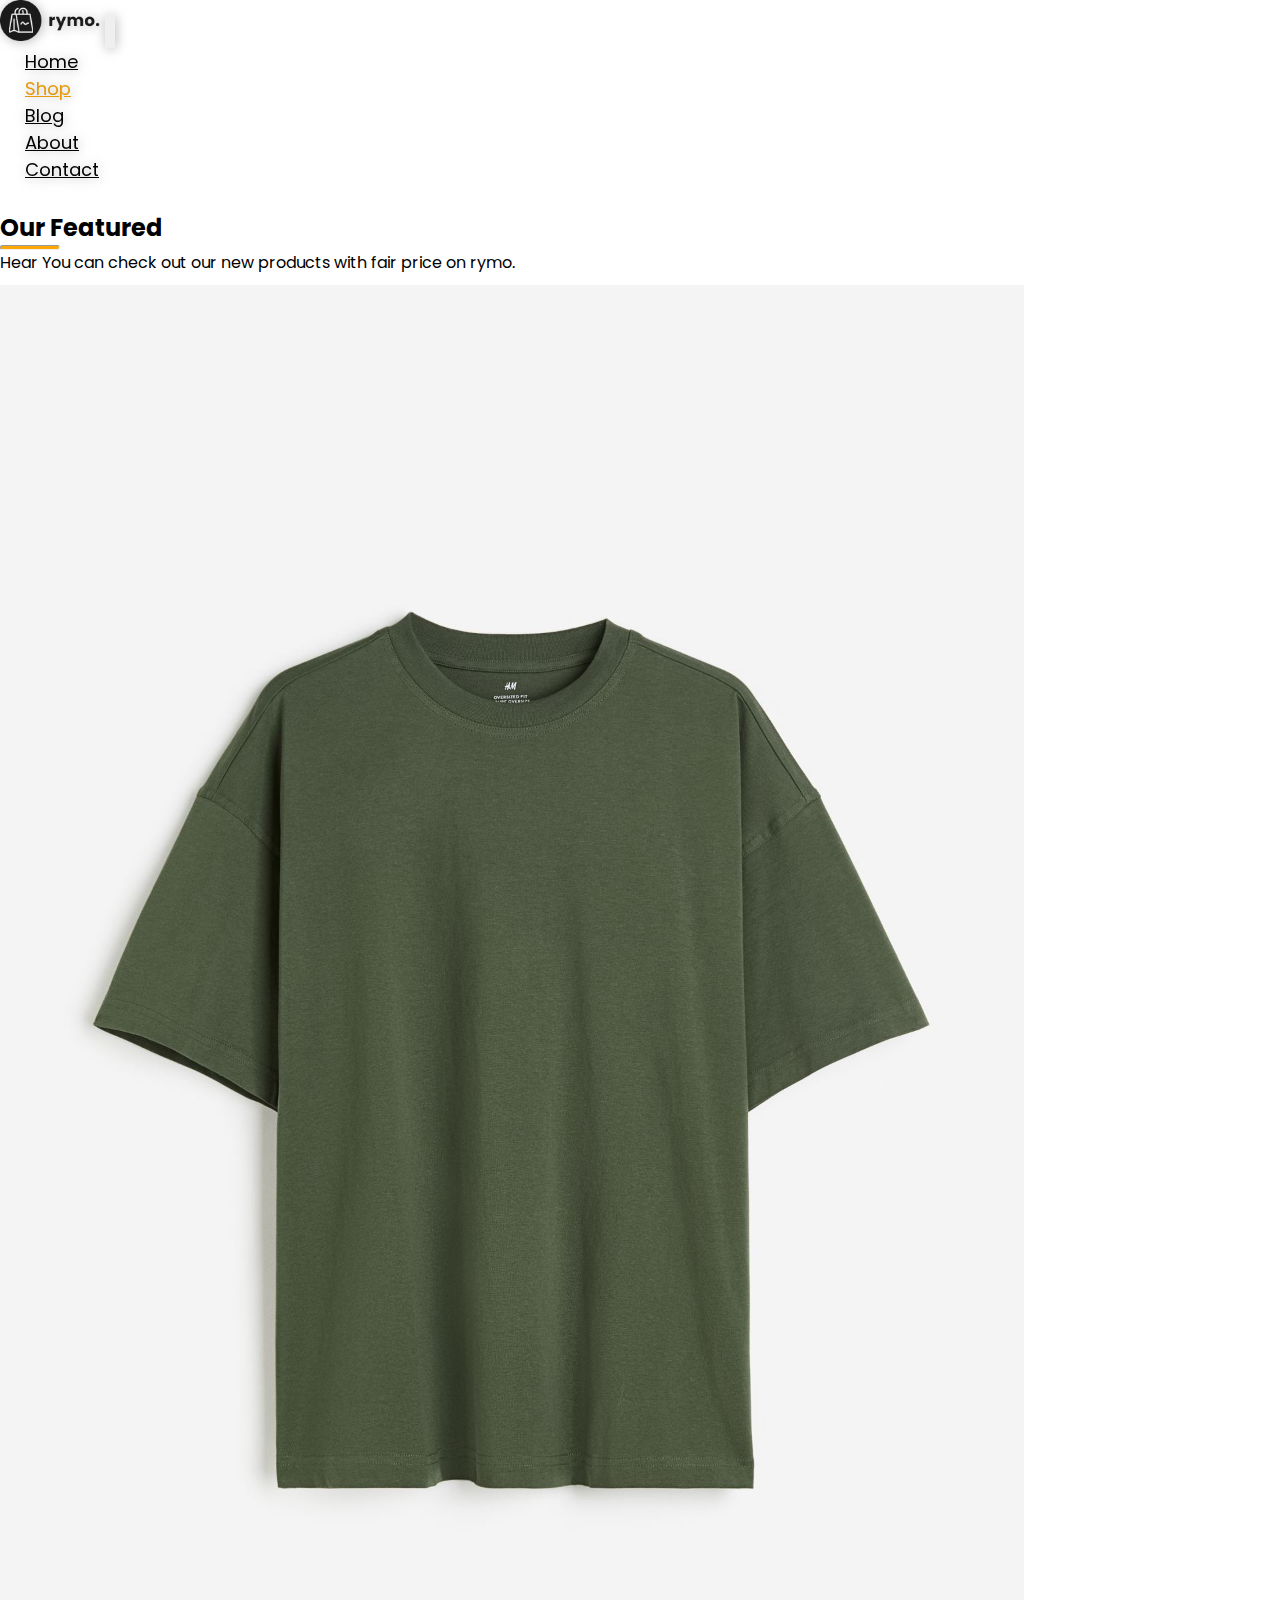
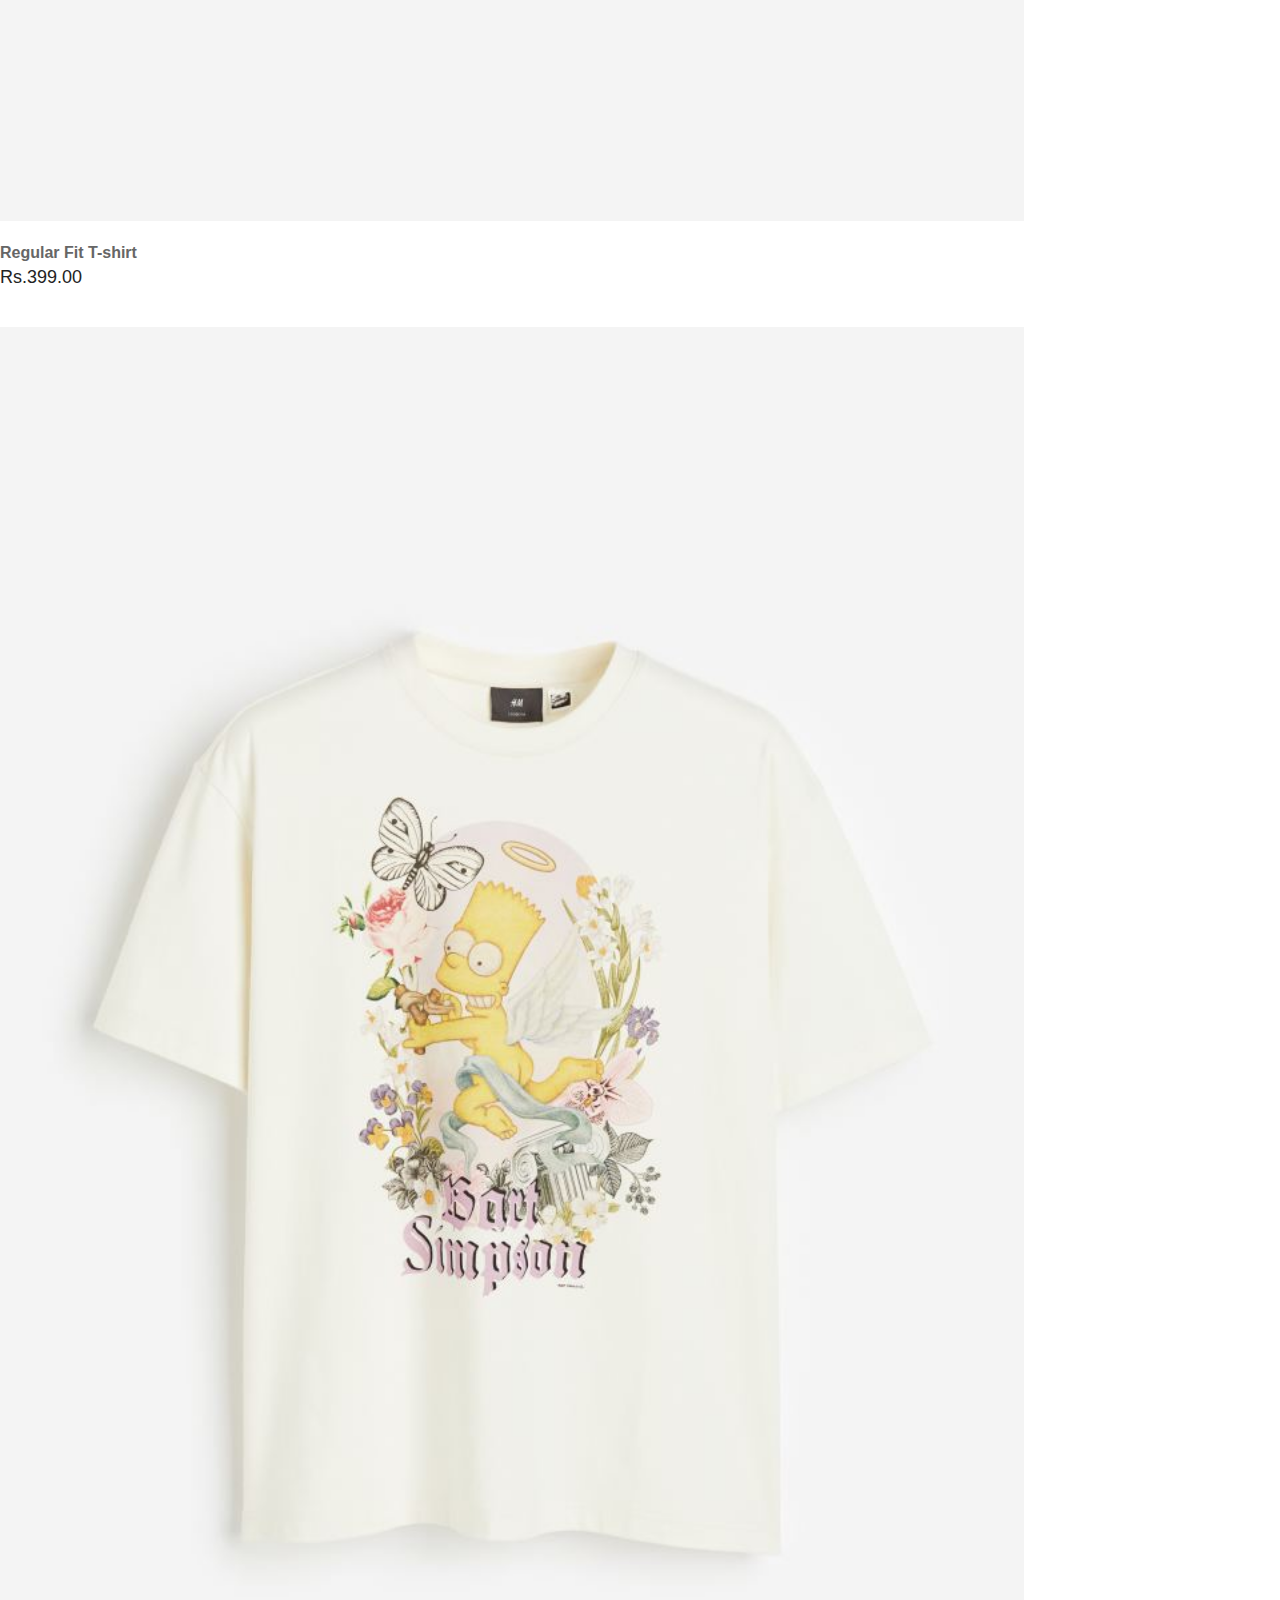
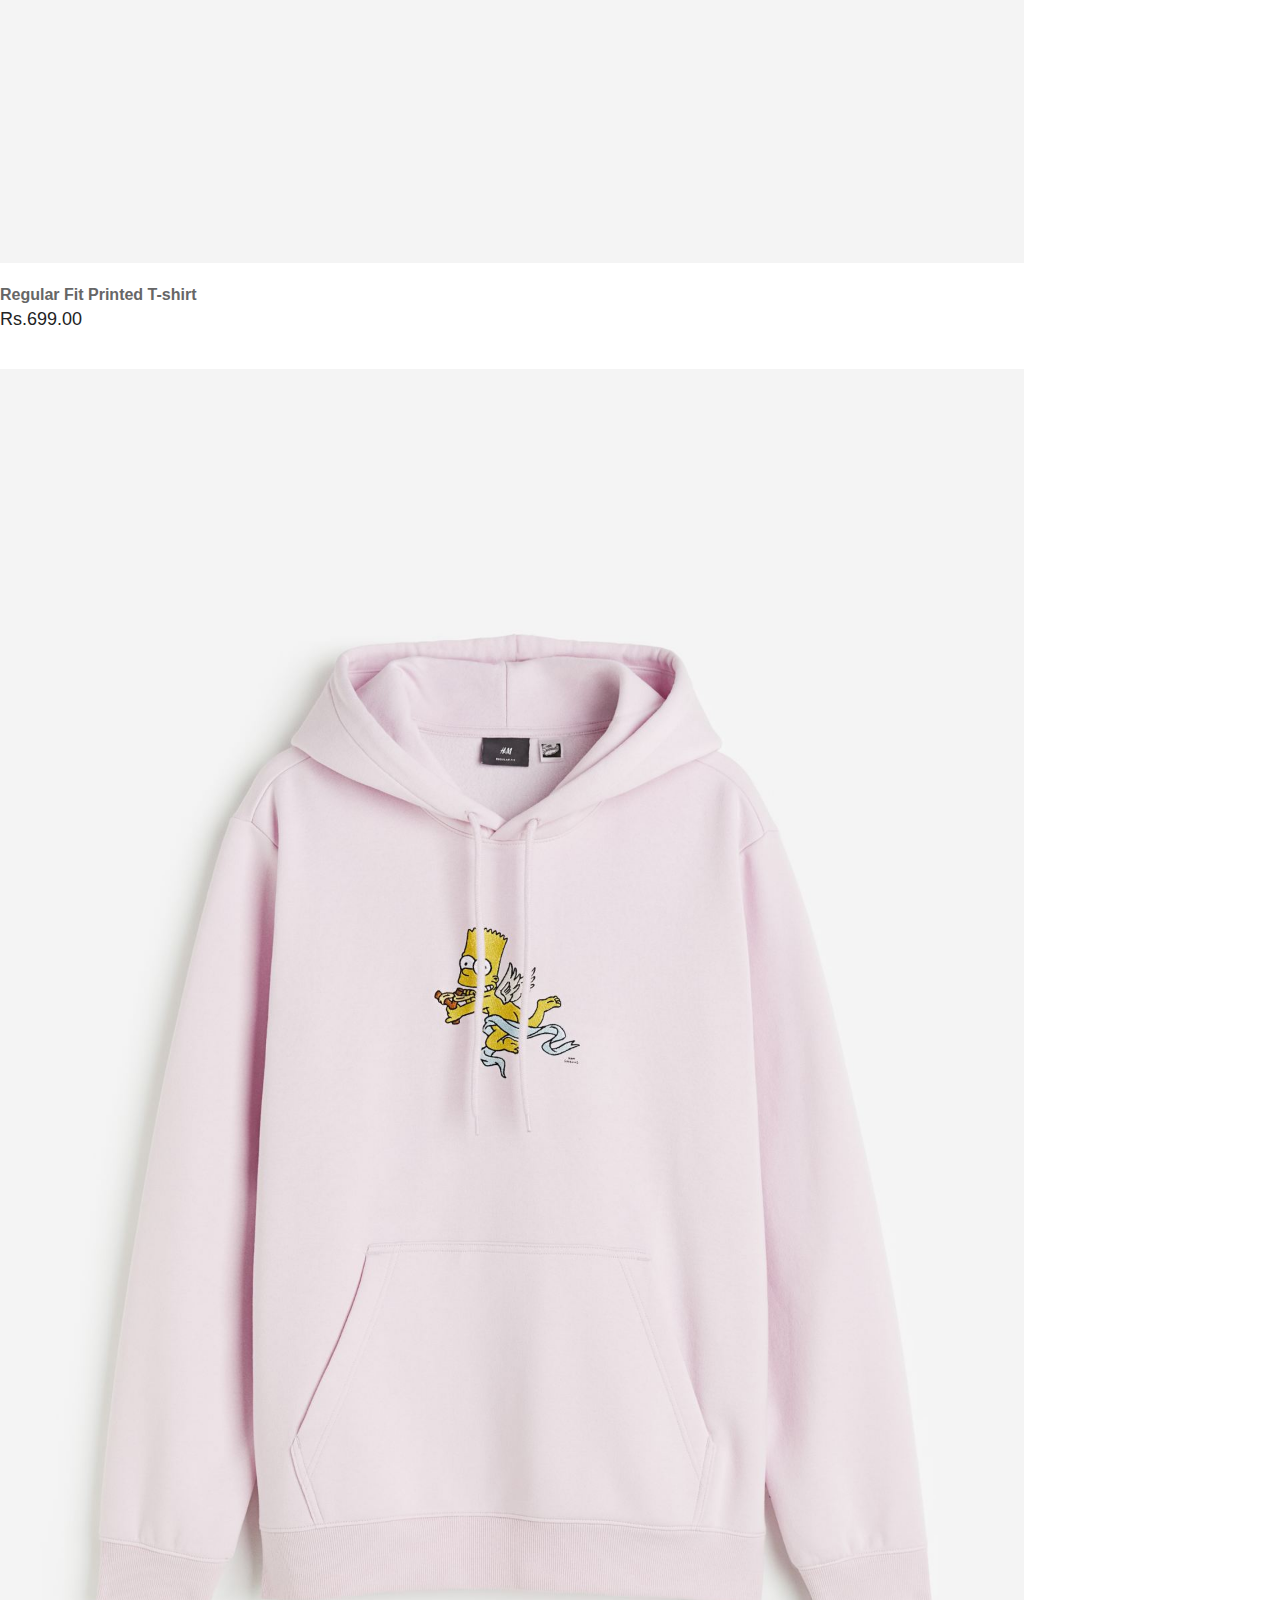
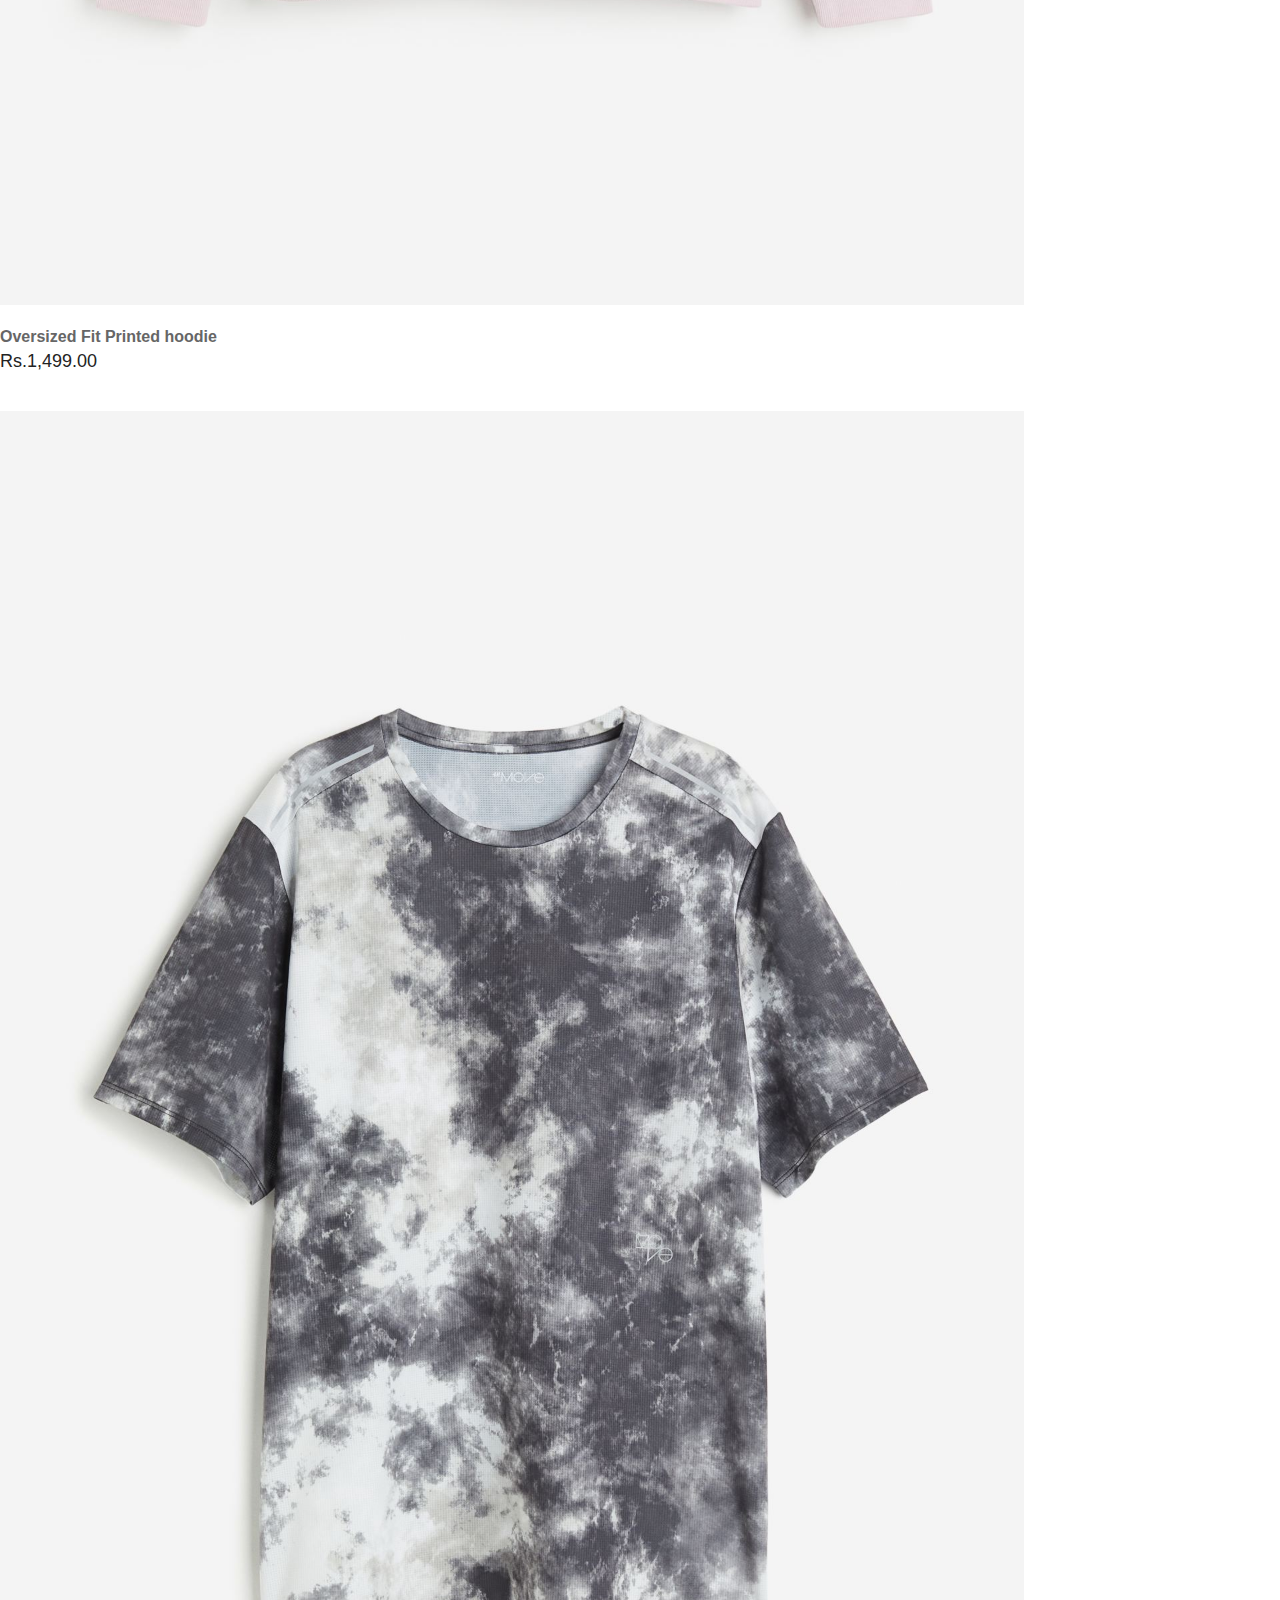
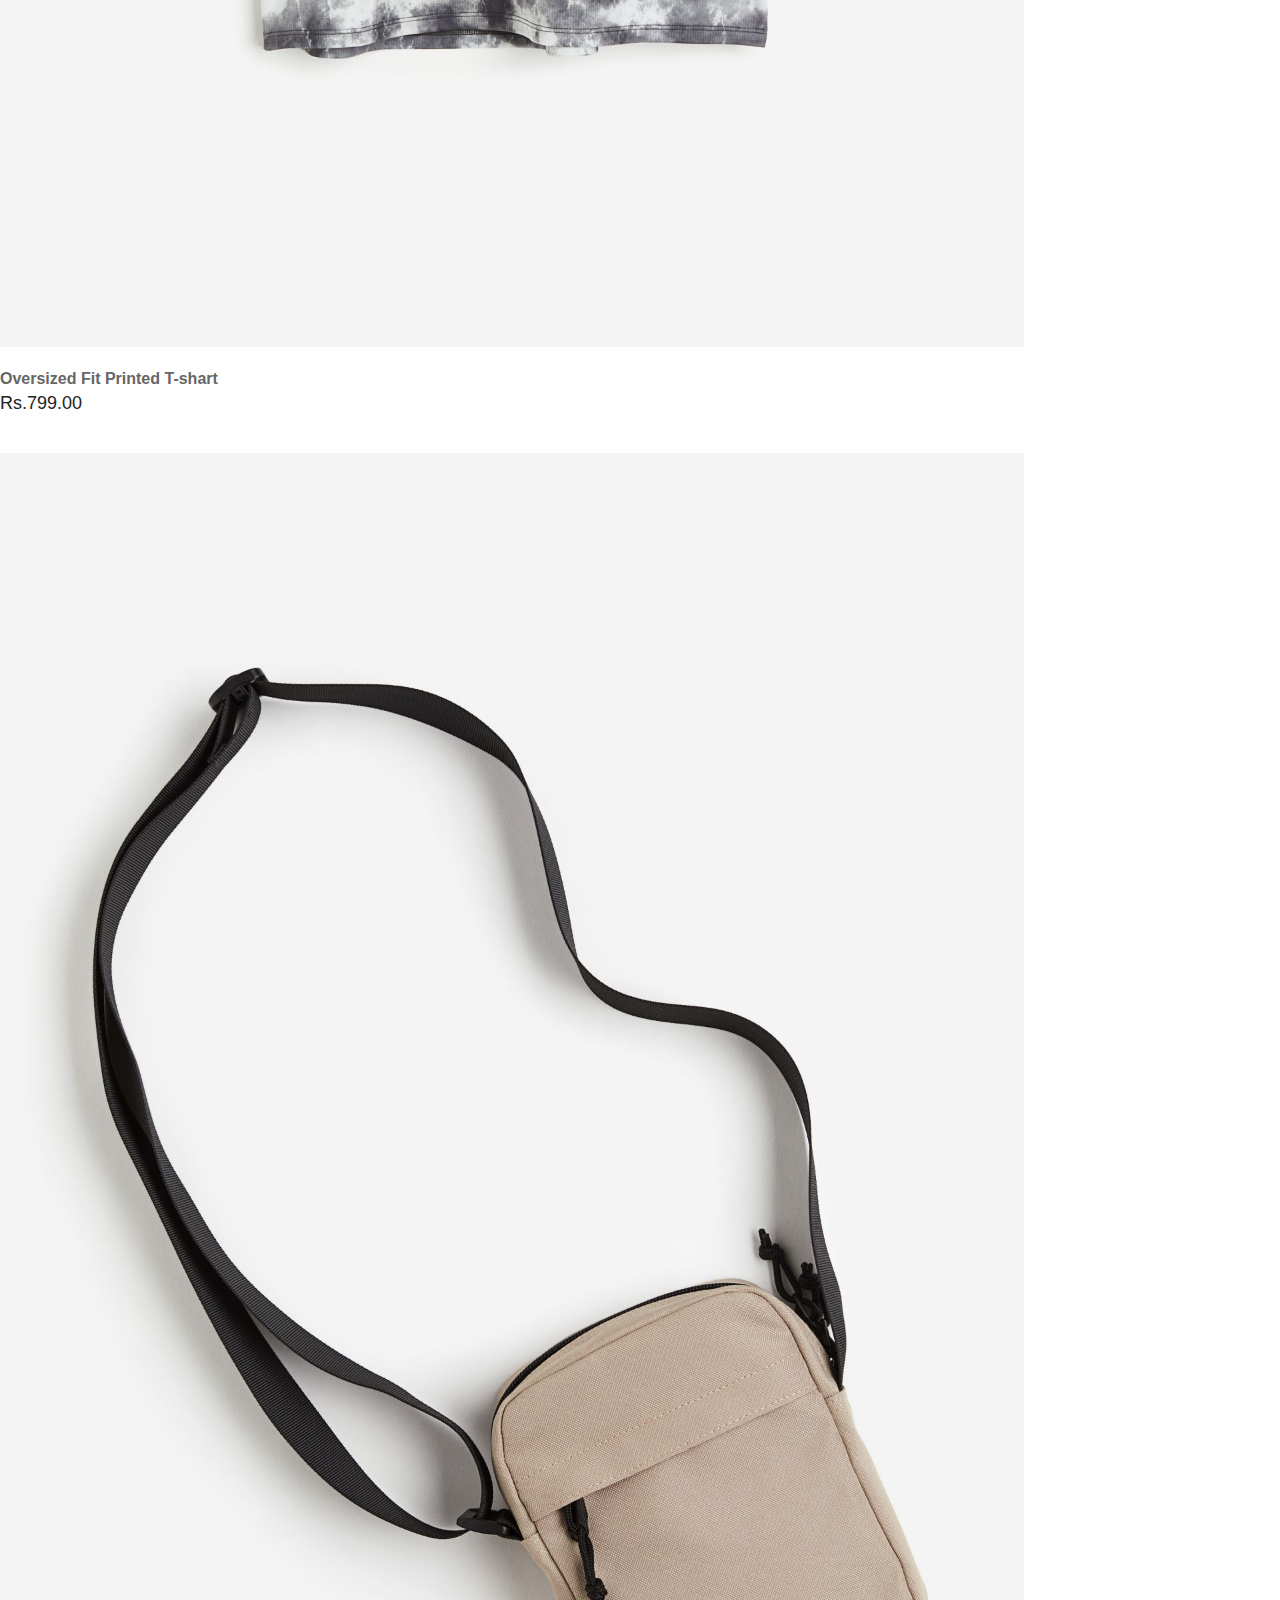
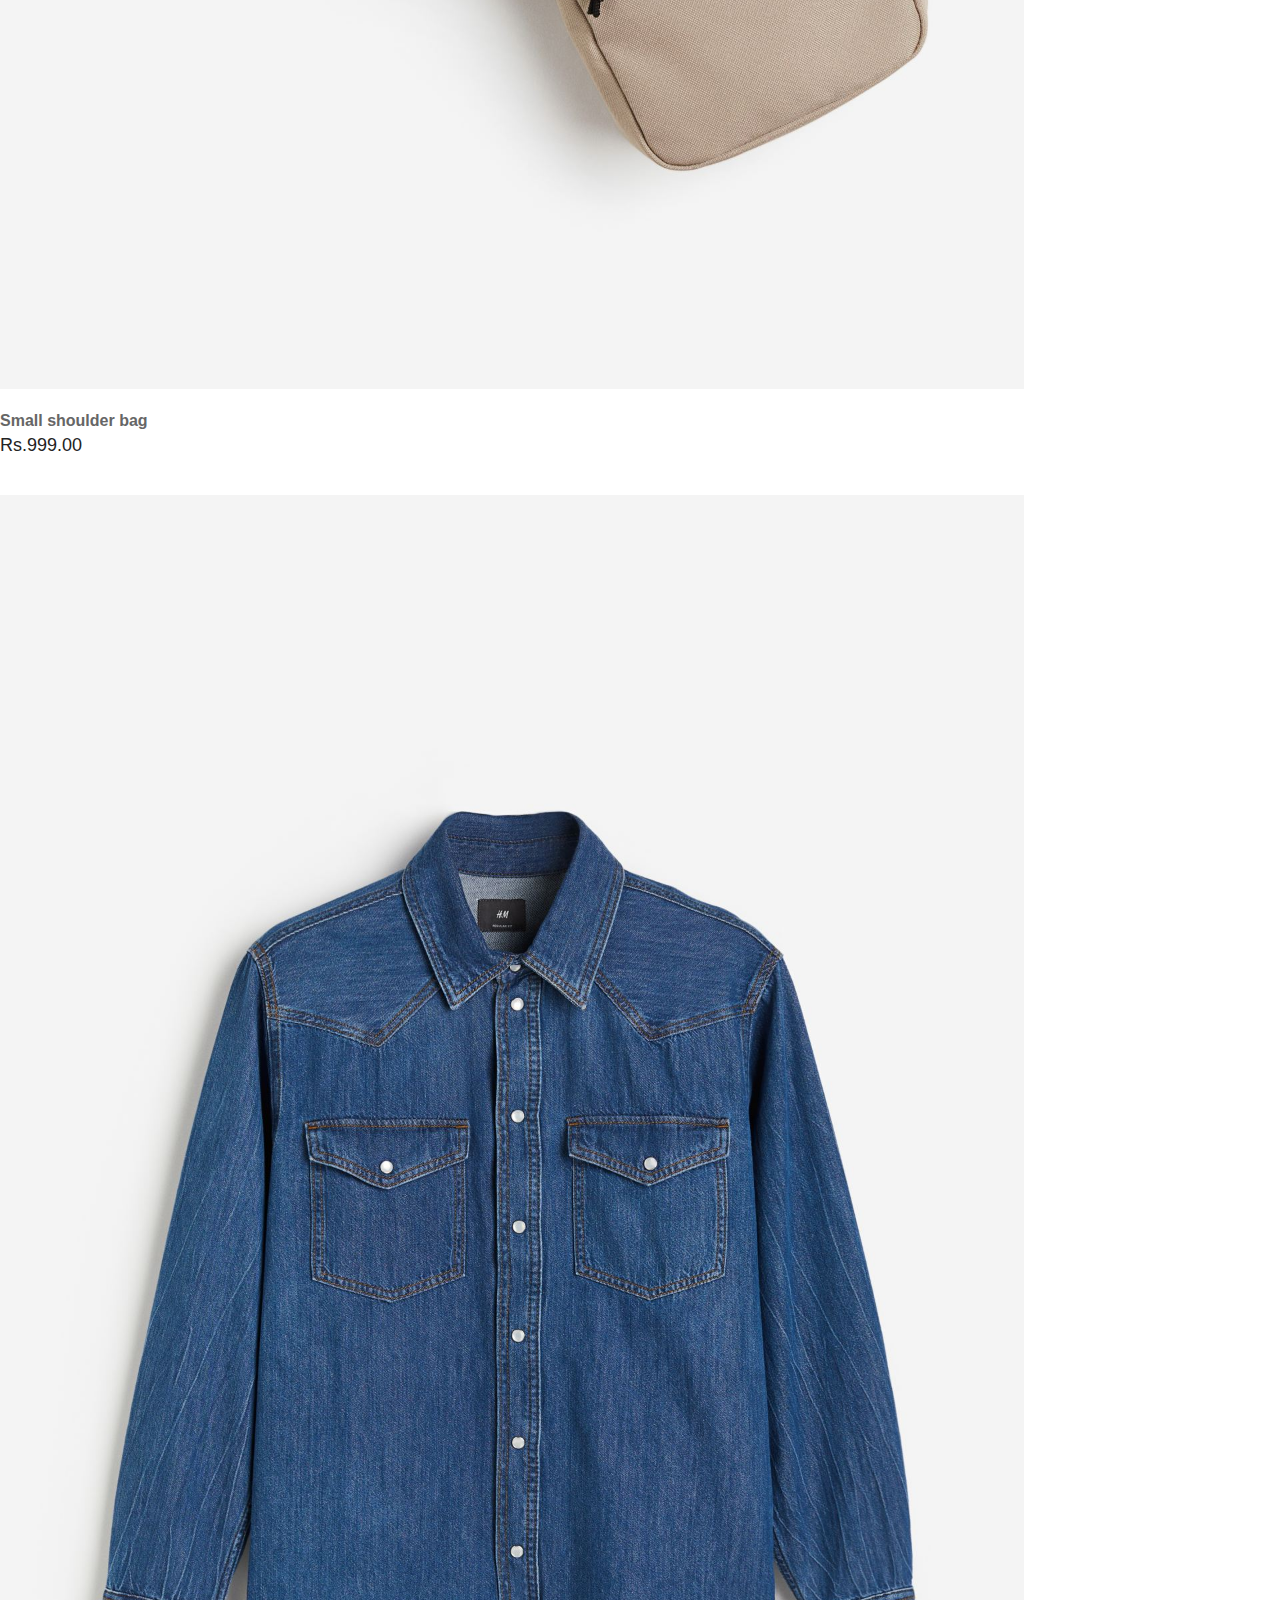
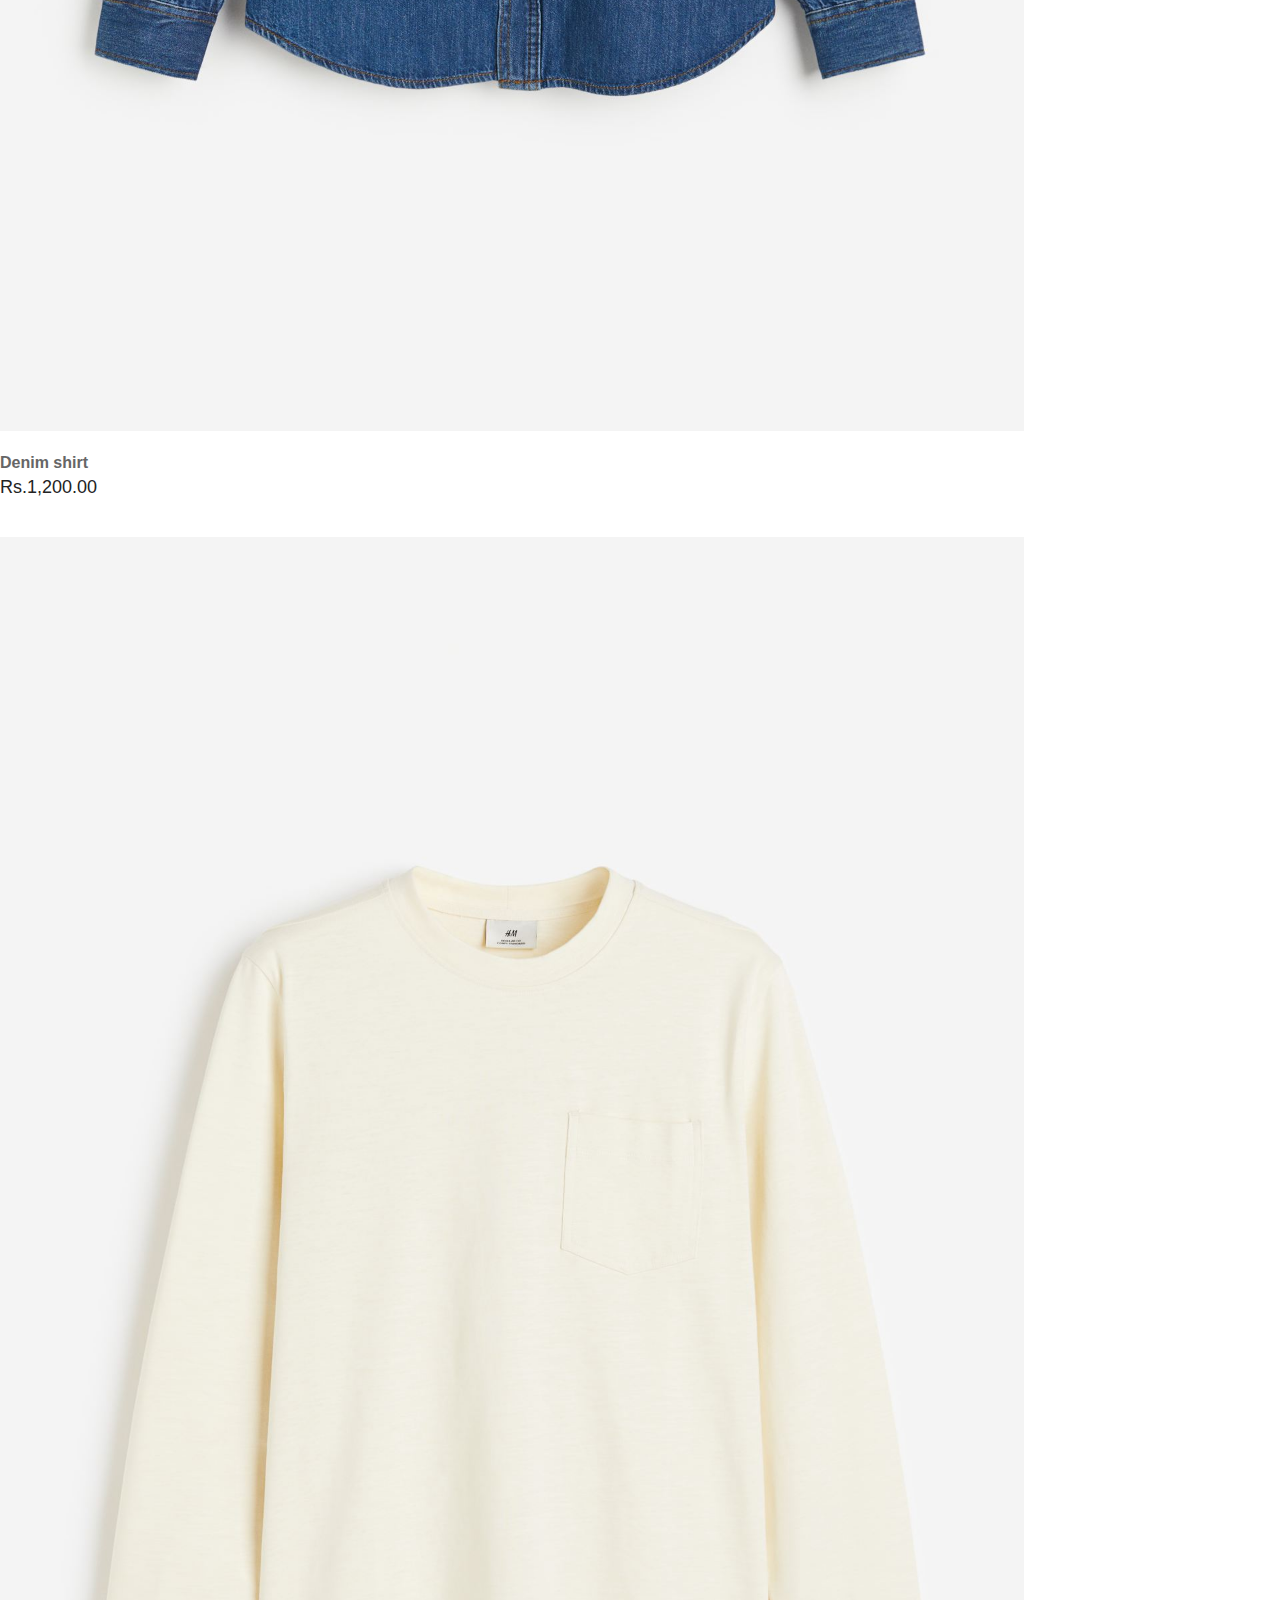
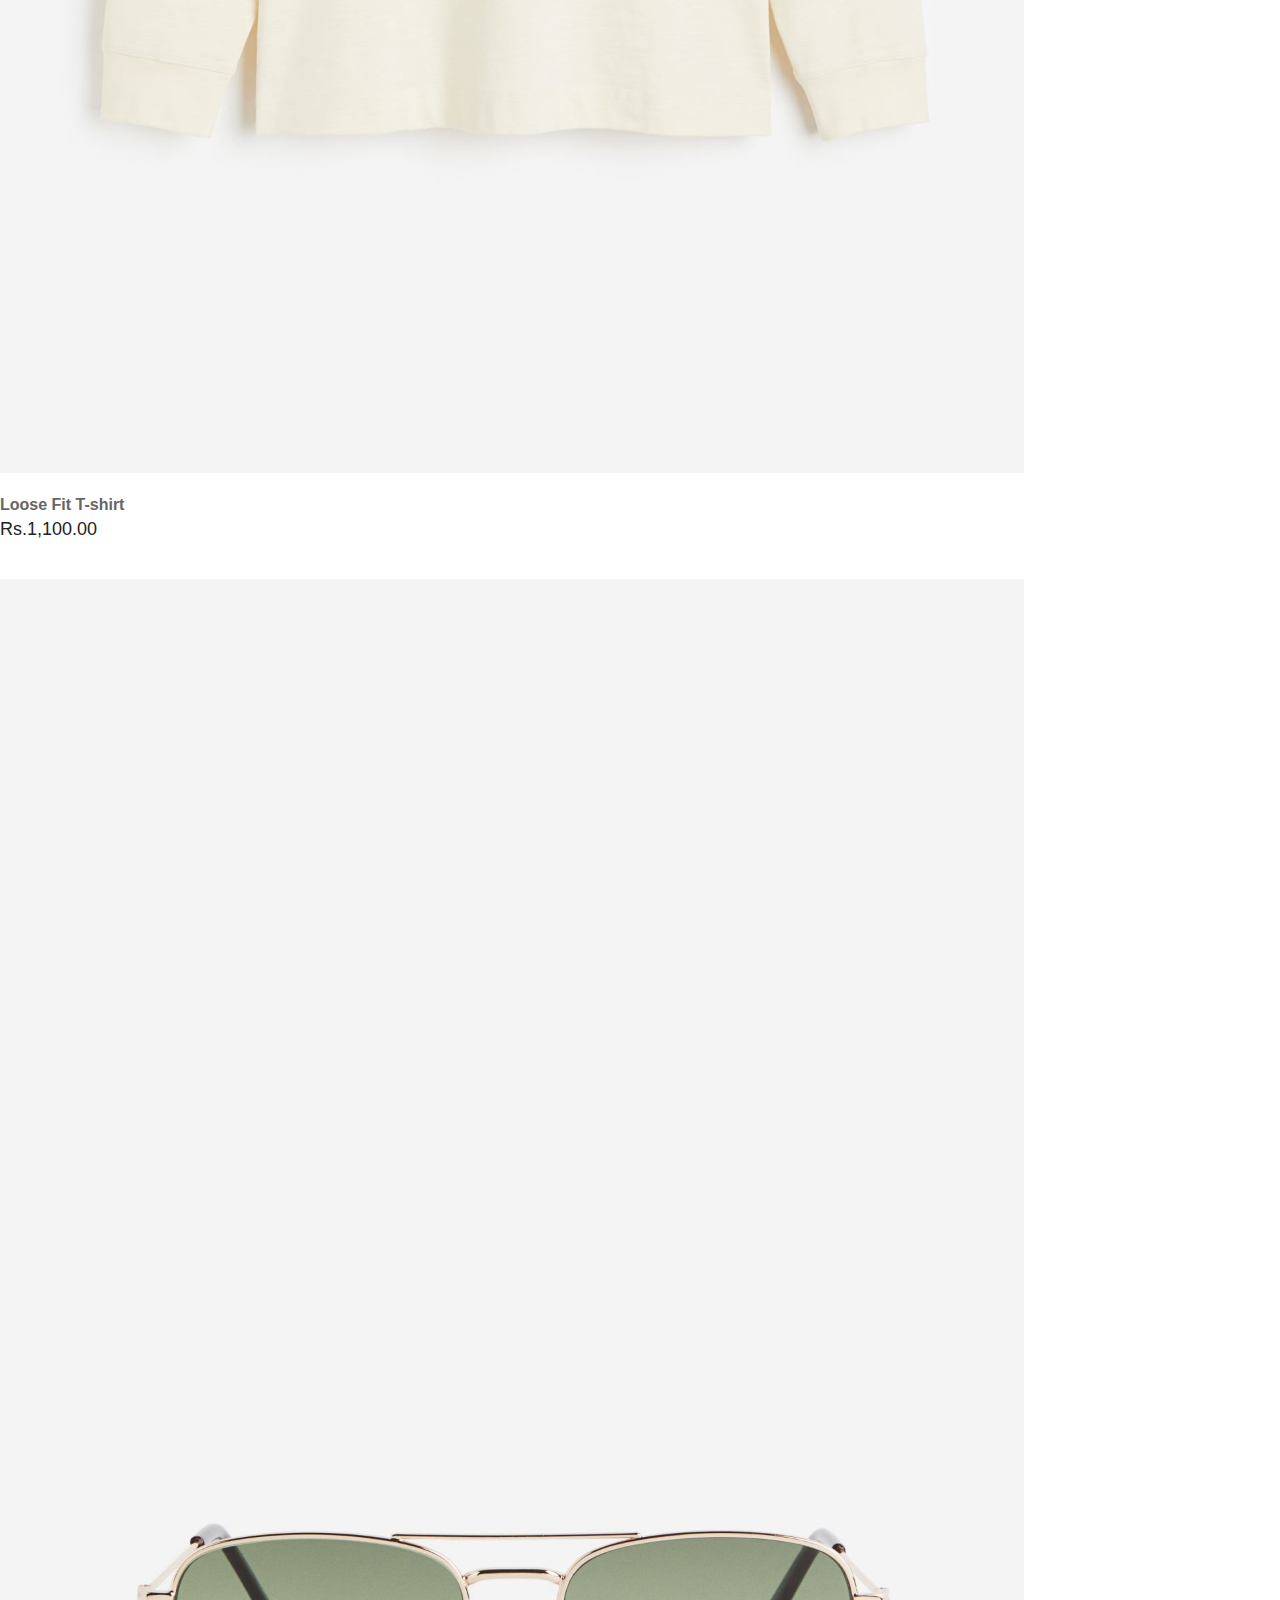
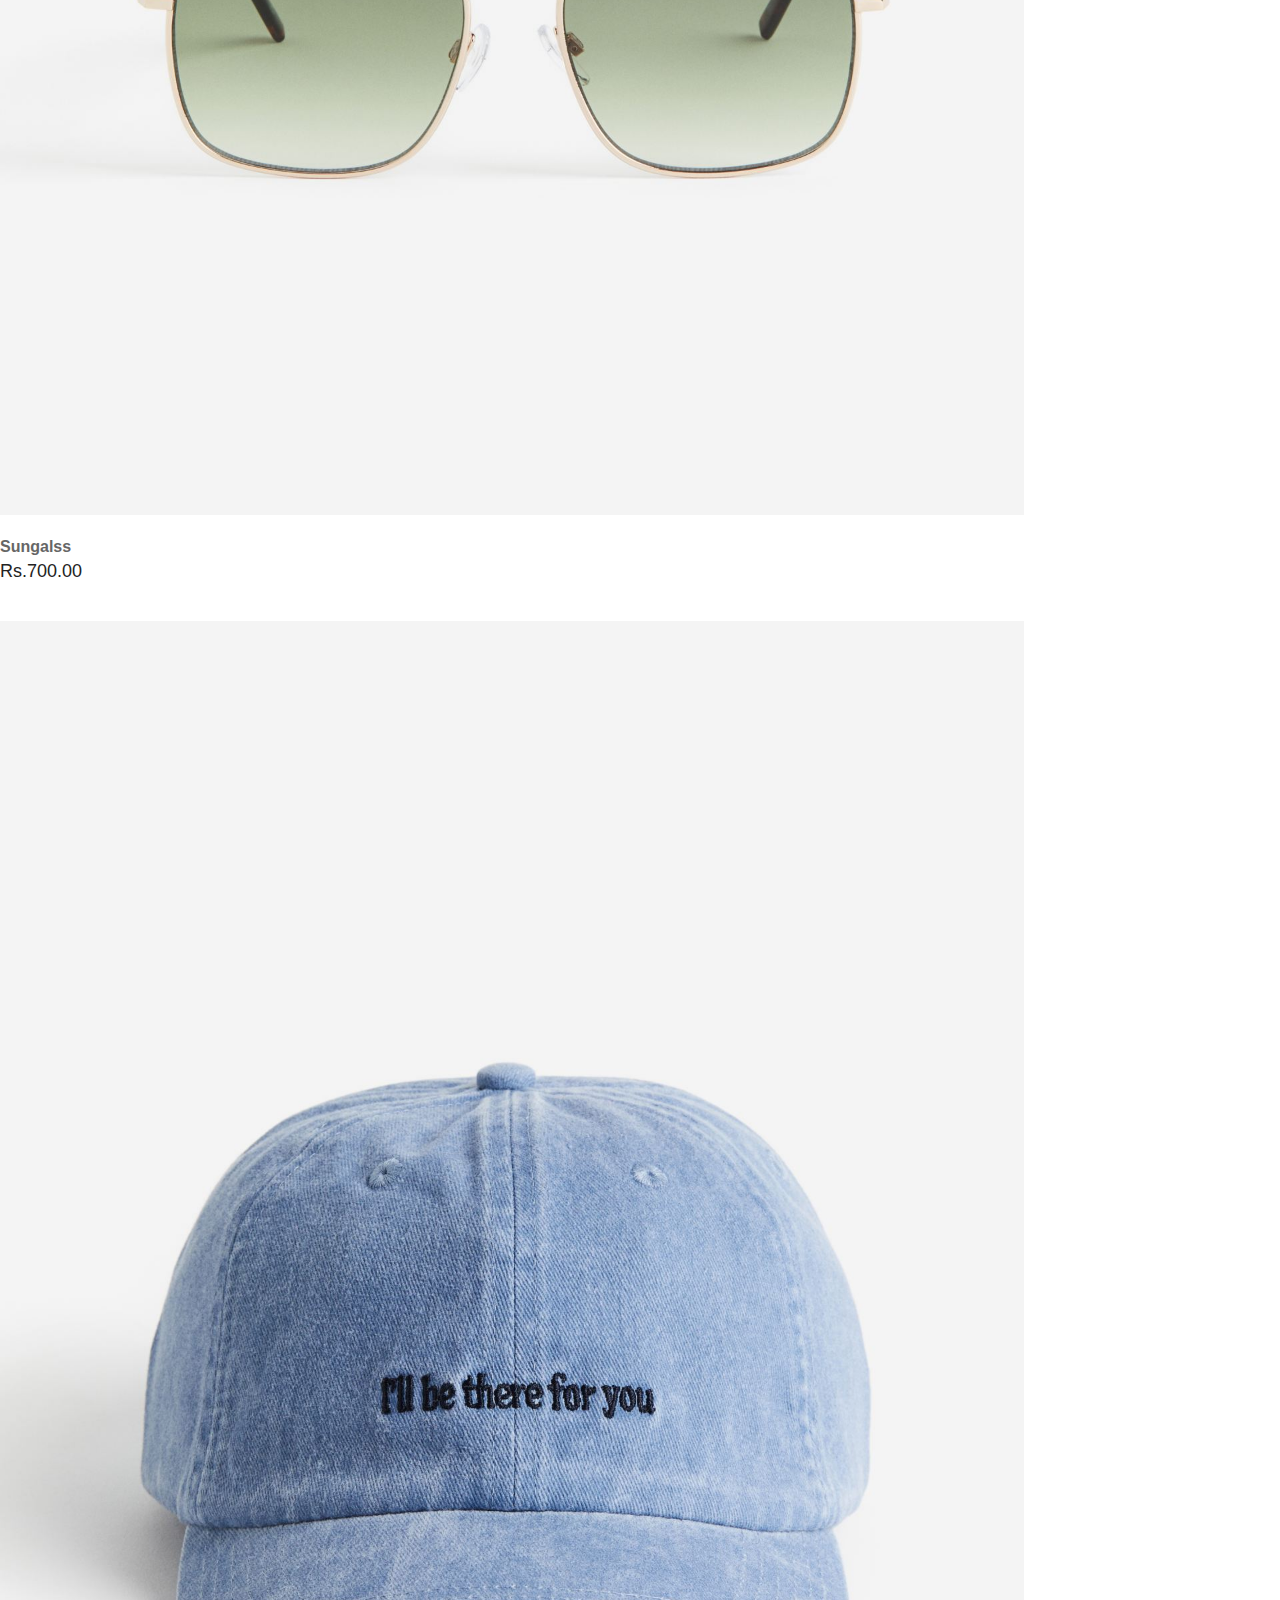
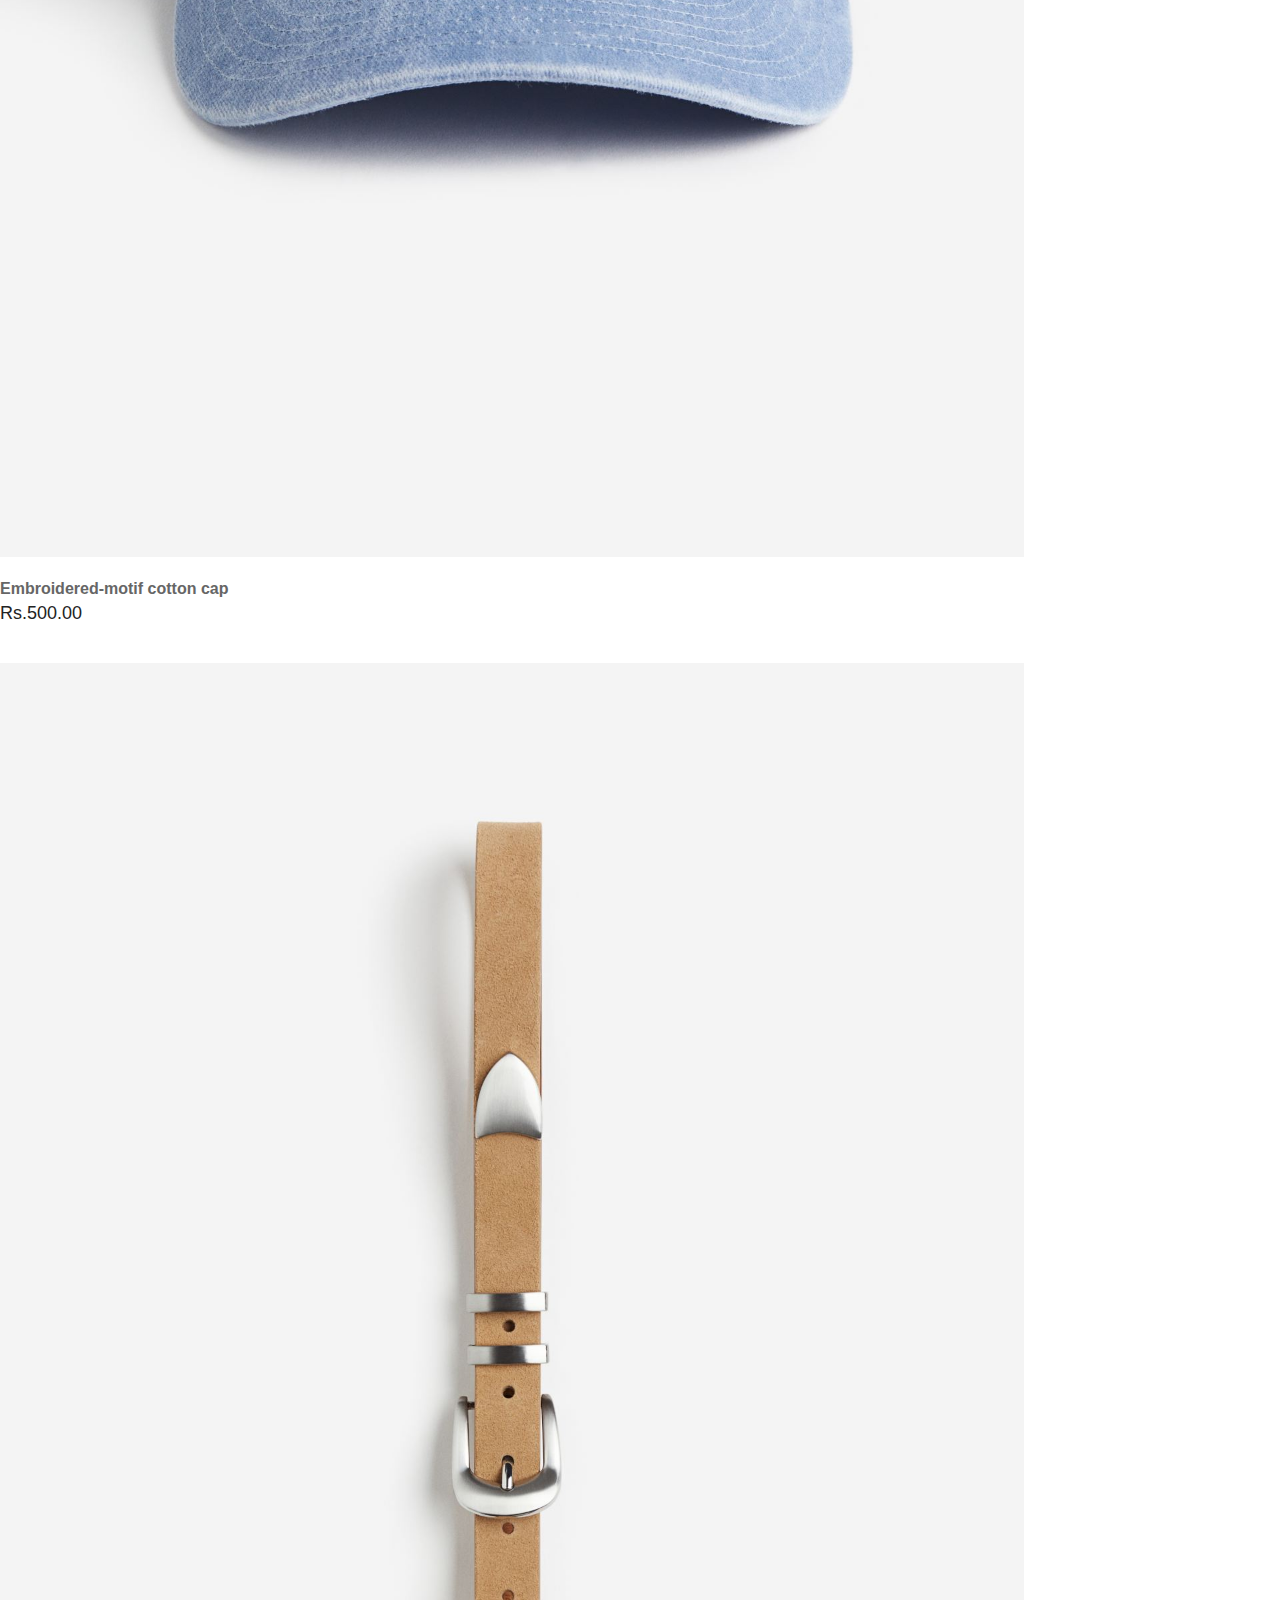
<file: shop.html>
<!DOCTYPE html>
<html lang="en">

<head>
  <meta charset="UTF-8">
  <meta name="viewport" content="width=device-width, initial-scale=1.0">
  <title>Shop</title>
  <link rel="shortcut icon" href="img/tittle.png" />

  <!-- bootstarp css link -->
  <link rel="stylesheet" href="https://cdn.jsdelivr.net/npm/bootstrap@4.1.3/dist/css/bootstrap.min.css"
    integrity="sha384-MCw98/SFnGE8fJT3GXwEOngsV7Zt27NXFoaoApmYm81iuXoPkFOJwJ8ERdknLPMO" crossorigin="anonymous">
  <!-- fontawesom icon link -->
  <link rel="stylesheet" href="https://cdnjs.cloudflare.com/ajax/libs/font-awesome/6.5.1/css/all.min.css"
    integrity="sha512-DTOQO9RWCH3ppGqcWaEA1BIZOC6xxalwEsw9c2QQeAIftl+Vegovlnee1c9QX4TctnWMn13TZye+giMm8e2LwA=="
    crossorigin="anonymous" referrerpolicy="no-referrer" />
  <!-- css link -->
  <link rel="stylesheet" href="style.css">

  <!-- product image inlinecss -->
  <style>
    .product img {
      width: 100%;
      height: auto;
    }

    body>nav:nth-child(8)>ul>li.page-item.active>a {
      background-color: #000;
    }

    body>nav:nth-child(8)>ul>li:nth-child(n):hover>a {
      background-color: coral;
      color: white;

    }

    .pagination a {
      color: #000;
    }
  </style>
</head>

<body>
  <!-- navbar -->
  <nav class="navbar navbar-expand-lg navbar-light bg-white  py-3 fixed-top ">
    <div class="container">
      <img src="img/logo1.png" width="100px" alt="">
      <button class="navbar-toggler" type="button" data-bs-toggle="collapse" data-bs-target="#navbarSupportedContent"
        aria-controls="navbarSupportedContent" aria-expanded="false" aria-label="Toggle navigation">
        <span id="bar" class="fa-solid fa-bars"></class=></span>
      </button>
      <div class="collapse navbar-collapse" id="navbarSupportedContent">
        <ul class="navbar-nav ml-auto">
          <li class="nav-item">
            <a class="nav-link " aria-current="page" href="index.html">Home</a>
          </li>
          <li class="nav-item">
            <a class="nav-link active " aria-current="page" href="#">Shop</a>
          </li>
          <li class="nav-item">
            <a class="nav-link" aria-current="page" href="blog.html">Blog</a>
          </li>
          <li class="nav-item">
            <a class="nav-link " aria-current="page" href="about.html">About</a>
          </li>
          <li class="nav-item">
            <a class="nav-link" aria-current="page" href="contact.html">Contact</a>
          </li>
          <li class="nav-item">
            <i class="fa-solid fa-magnifying-glass"></i>
            <i class="fa-solid fa-bag-shopping"></i>
          </li>
        </ul>
      </div>
    </div>
  </nav>


  <!-- featuresd section -->
  <section id="featured" class="my-3  py-2">
    <div class="container text-start mt-5 py-4">
      <h2 class="font-weight-bold">Our Featured</h2>
      <hr>
      <p>Hear You can check out our new products with fair price on rymo.</p>
    </div>
  </section>

  <!--Shop product section -->
  <section class="row mx-auto mb-5 container  ">
    <div onclick="abc()" class="product text-center col-lg-3 col-md-4 col-12">
      <img class="img-fluid mb-3 " src="img/shop/1 (1).jpeg" alt="">
      <div class="star">
        <i class="fa-solid fa-star"></i>
        <i class="fa-solid fa-star"></i>
        <i class="fa-solid fa-star"></i>
        <i class="fa-solid fa-star"></i>
        <i class="fa-solid fa-star"></i>
      </div>
      <h5 class="product-name">Regular Fit T-shirt</h5>
      <h4 class="product-price">Rs.399.00</h4>
      <button class="buy-btn">Buy Now</button>
    </div>
    <div class="product text-center col-lg-3 col-md-4 col-12">
      <img class="img-fluid mb-3 " src="img/shop/2.jpeg" alt="">
      <div class="star">
        <i class="fa-solid fa-star"></i>
        <i class="fa-solid fa-star"></i>
        <i class="fa-solid fa-star"></i>
        <i class="fa-solid fa-star"></i>
        <i class="fa-solid fa-star"></i>
      </div>
      <h5 class="product-name">Regular Fit Printed T-shirt</h5>
      <h4 class="product-price">Rs.699.00</h4>
      <button class="buy-btn">Buy Now</button>
    </div>
    <div class="product text-center col-lg-3 col-md-4 col-12">
      <img class="img-fluid mb-3 " src="img/shop/3.jpeg" alt="">
      <div class="star">
        <i class="fa-solid fa-star"></i>
        <i class="fa-solid fa-star"></i>
        <i class="fa-solid fa-star"></i>
        <i class="fa-solid fa-star"></i>
        <i class="fa-solid fa-star"></i>
      </div>
      <h5 class="product-name">Oversized Fit Printed hoodie</h5>
      <h4 class="product-price">Rs.1,499.00</h4>
      <button class="buy-btn">Buy Now</button>
    </div>
    <div class="product text-center col-lg-3 col-md-4 col-12">
      <img class="img-fluid mb-3 " src="img/shop/4.jpeg" alt="">
      <div class="star">
        <i class="fa-solid fa-star"></i>
        <i class="fa-solid fa-star"></i>
        <i class="fa-solid fa-star"></i>
        <i class="fa-solid fa-star"></i>
        <i class="fa-solid fa-star"></i>
      </div>
      <h5 class="product-name">Oversized Fit Printed T-shart</h5>
      <h4 class="product-price">Rs.799.00</h4>
      <button class="buy-btn">Buy Now</button>
    </div>
  </section>
  <section class="row mx-auto mb-5 container  ">
    <div class="product text-center col-lg-3 col-md-4 col-12">
      <img class="img-fluid mb-3 " src="img/shop/5.jpeg" alt="">
      <div class="star">
        <i class="fa-solid fa-star"></i>
        <i class="fa-solid fa-star"></i>
        <i class="fa-solid fa-star"></i>
        <i class="fa-solid fa-star"></i>
        <i class="fa-solid fa-star"></i>
      </div>
      <h5 class="product-name">Small shoulder bag</h5>
      <h4 class="product-price">Rs.999.00</h4>
      <button class="buy-btn">Buy Now</button>
    </div>
    <div class="product text-center col-lg-3 col-md-4 col-12">
      <img class="img-fluid mb-3 " src="img/shop/6.jpeg" alt="">
      <div class="star">
        <i class="fa-solid fa-star"></i>
        <i class="fa-solid fa-star"></i>
        <i class="fa-solid fa-star"></i>
        <i class="fa-solid fa-star"></i>
        <i class="fa-solid fa-star"></i>
      </div>
      <h5 class="product-name">Denim shirt</h5>
      <h4 class="product-price">Rs.1,200.00</h4>
      <button class="buy-btn">Buy Now</button>
    </div>
    <div class="product text-center col-lg-3 col-md-4 col-12">
      <img class="img-fluid mb-3 " src="img/shop/7.jpeg" alt="">
      <div class="star">
        <i class="fa-solid fa-star"></i>
        <i class="fa-solid fa-star"></i>
        <i class="fa-solid fa-star"></i>
        <i class="fa-solid fa-star"></i>
        <i class="fa-solid fa-star"></i>
      </div>
      <h5 class="product-name">Loose Fit T-shirt</h5>
      <h4 class="product-price">Rs.1,100.00</h4>
      <button class="buy-btn">Buy Now</button>
    </div>
    <div class="product text-center col-lg-3 col-md-4 col-12">
      <img class="img-fluid mb-3 " src="img/shop/8.jpeg" alt="">
      <div class="star">
        <i class="fa-solid fa-star"></i>
        <i class="fa-solid fa-star"></i>
        <i class="fa-solid fa-star"></i>
        <i class="fa-solid fa-star"></i>
        <i class="fa-solid fa-star"></i>
      </div>
      <h5 class="product-name">Sungalss</h5>
      <h4 class="product-price">Rs.700.00</h4>
      <button class="buy-btn">Buy Now</button>
    </div>
  </section>
  <section class="row mx-auto mb-5 container  ">
    <div class="product text-center col-lg-3 col-md-4 col-12">
      <img class="img-fluid mb-3 " src="img/shop/9.jpeg" alt="">
      <div class="star">
        <i class="fa-solid fa-star"></i>
        <i class="fa-solid fa-star"></i>
        <i class="fa-solid fa-star"></i>
        <i class="fa-solid fa-star"></i>
        <i class="fa-solid fa-star"></i>
      </div>
      <h5 class="product-name">Embroidered-motif cotton cap</h5>
      <h4 class="product-price">Rs.500.00</h4>
      <button class="buy-btn">Buy Now</button>
    </div>
    <div class="product text-center col-lg-3 col-md-4 col-12">
      <img class="img-fluid mb-3 " src="img/shop/10.jpeg" alt="">
      <div class="star">
        <i class="fa-solid fa-star"></i>
        <i class="fa-solid fa-star"></i>
        <i class="fa-solid fa-star"></i>
        <i class="fa-solid fa-star"></i>
        <i class="fa-solid fa-star"></i>
      </div>
      <h5 class="product-name">Leather belt</h5>
      <h4 class="product-price">Rs.1,499.00</h4>
      <button class="buy-btn">Buy Now</button>
    </div>
    <div class="product text-center col-lg-3 col-md-4 col-12">
      <img class="img-fluid mb-3 " src="img/shop/11.jpeg" alt="">
      <div class="star">
        <i class="fa-solid fa-star"></i>
        <i class="fa-solid fa-star"></i>
        <i class="fa-solid fa-star"></i>
        <i class="fa-solid fa-star"></i>
        <i class="fa-solid fa-star"></i>
      </div>
      <h5 class="product-name">Loose Fit T-shirt</h5>
      <h4 class="product-price">Rs.1,499.00</h4>
      <button class="buy-btn">Buy Now</button>
    </div>
    <div class="product text-center col-lg-3 col-md-4 col-12">
      <img class="img-fluid mb-3 " src="img/shop/12.jpeg" alt="">
      <div class="star">
        <i class="fa-solid fa-star"></i>
        <i class="fa-solid fa-star"></i>
        <i class="fa-solid fa-star"></i>
        <i class="fa-solid fa-star"></i>
        <i class="fa-solid fa-star"></i>
      </div>
      <h5 class="product-name">Cotton canvas shopper</h5>
      <h4 class="product-price">1,299.00</h4>
      <button class="buy-btn">Buy Now</button>
    </div>
  </section>
  <section class="row mx-auto mb-5 container  ">
    <div class="product text-center col-lg-3 col-md-4 col-12">
      <img class="img-fluid mb-3 " src="img/shop/13.jpeg" alt="">
      <div class="star">
        <i class="fa-solid fa-star"></i>
        <i class="fa-solid fa-star"></i>
        <i class="fa-solid fa-star"></i>
        <i class="fa-solid fa-star"></i>
        <i class="fa-solid fa-star"></i>
      </div>
      <h5 class="product-name">Tie-belt dress</h5>
      <h4 class="product-price">Rs.599.00</h4>
      <button class="buy-btn">Buy Now</button>
    </div>
    <div class="product text-center col-lg-3 col-md-4 col-12">
      <img class="img-fluid mb-3 " src="img/shop/14.jpeg" alt="">
      <div class="star">
        <i class="fa-solid fa-star"></i>
        <i class="fa-solid fa-star"></i>
        <i class="fa-solid fa-star"></i>
        <i class="fa-solid fa-star"></i>
        <i class="fa-solid fa-star"></i>
      </div>
      <h5 class="product-name">Regular Fit T-shirt</h5>
      <h4 class="product-price">Rs.799.00</h4>
      <button class="buy-btn">Buy Now</button>
    </div>
    <div class="product text-center col-lg-3 col-md-4 col-12">
      <img class="img-fluid mb-3 " src="img/shop/15.jpeg" alt="">
      <div class="star">
        <i class="fa-solid fa-star"></i>
        <i class="fa-solid fa-star"></i>
        <i class="fa-solid fa-star"></i>
        <i class="fa-solid fa-star"></i>
        <i class="fa-solid fa-star"></i>
      </div>
      <h5 class="product-name">Regular Fit T-shirt</h5>
      <h4 class="product-price">Rs.799.00</h4>
      <button class="buy-btn">Buy Now</button>
    </div>
    <div class="product text-center col-lg-3 col-md-4 col-12">
      <img class="img-fluid mb-3 " src="img/shop/16.jpeg" alt="">
      <div class="star">
        <i class="fa-solid fa-star"></i>
        <i class="fa-solid fa-star"></i>
        <i class="fa-solid fa-star"></i>
        <i class="fa-solid fa-star"></i>
        <i class="fa-solid fa-star"></i>
      </div>
      <h5 class="product-name">Black Top</h5>
      <h4 class="product-price">Rs.899.00</h4>
      <button class="buy-btn">Buy Now</button>
    </div>
  </section>
  <section class="row mx-auto mb-5 container  ">
    <div class="product text-center col-lg-3 col-md-4 col-12">
      <img class="img-fluid mb-3 " src="img/shop/17.jpeg" alt="">
      <div class="star">
        <i class="fa-solid fa-star"></i>
        <i class="fa-solid fa-star"></i>
        <i class="fa-solid fa-star"></i>
        <i class="fa-solid fa-star"></i>
        <i class="fa-solid fa-star"></i>
      </div>
      <h5 class="product-name">Regular Fit T-shirt</h5>
      <h4 class="product-price">Rs.799.00</h4>
      <button class="buy-btn">Buy Now</button>
    </div>
    <div class="product text-center col-lg-3 col-md-4 col-12">
      <img class="img-fluid mb-3 " src="img/shop/18.jpeg" alt="">
      <div class="star">
        <i class="fa-solid fa-star"></i>
        <i class="fa-solid fa-star"></i>
        <i class="fa-solid fa-star"></i>
        <i class="fa-solid fa-star"></i>
        <i class="fa-solid fa-star"></i>
      </div>
      <h5 class="product-name">Black Shirt</h5>
      <h4 class="product-price">Rs.1,100.00</h4>
      <button class="buy-btn">Buy Now</button>
    </div>
    <div class="product text-center col-lg-3 col-md-4 col-12">
      <img class="img-fluid mb-3 " src="img/shop/19.jpeg" alt="">
      <div class="star">
        <i class="fa-solid fa-star"></i>
        <i class="fa-solid fa-star"></i>
        <i class="fa-solid fa-star"></i>
        <i class="fa-solid fa-star"></i>
        <i class="fa-solid fa-star"></i>
      </div>
      <h5 class="product-name">Crossbody straw bag</h5>
      <h4 class="product-price">Rs.1,400.00</h4>
      <button class="buy-btn">Buy Now</button>
    </div>
    <div class="product text-center col-lg-3 col-md-4 col-12">
      <img class="img-fluid mb-3 " src="img/shop/20.jpeg" alt="">
      <div class="star">
        <i class="fa-solid fa-star"></i>
        <i class="fa-solid fa-star"></i>
        <i class="fa-solid fa-star"></i>
        <i class="fa-solid fa-star"></i>
        <i class="fa-solid fa-star"></i>
      </div>
      <h5 class="product-name">Shopper</h5>
      <h4 class="product-price">Rs.1,399.00</h4>
      <button class="buy-btn">Buy Now</button>
    </div>
  </section>

  <!-- pagination -->
  <nav aria-label="Page navigation example">
    <ul class="pagination justify-content-center ">
      <li class="page-item">
        <a class="page-link" href="#" aria-label="Previous">
          <span aria-hidden="true">&laquo;</span>
        </a>
      </li>
      <li class="page-item active "><a class="page-link" href="#">1</a></li>
      <li class="page-item"><a class="page-link" href="#">2</a></li>
      <li class="page-item"><a class="page-link" href="#">3</a></li>
      <li class="page-item">
        <a class="page-link" href="#" aria-label="Next">
          <span aria-hidden="true">&raquo;</span>
        </a>
      </li>
    </ul>
  </nav>

  <footer class="mt-5 py-5 ">
    <div class="row container mx-auto pt-3">
      <div class="footer-one col-lg-3 col-md-6 col-12">
        <img src="img/logo2.png" alt="">
        <p>As you might expect of a company that began as a high-end interiors contractor, we pay strict attention.</p>
      </div>
      <div class="footer-one col-lg-3 col-md-6 col-12">
        <h5 class="pb-2">Featured</h5>
        <ul class="text-uppercase list-unstyled ">
          <li><a href="#">men</a></li>
          <li><a href="#">women</a></li>
          <li><a href="#">boys</a></li>
          <li><a href="#">girls</a></li>
          <li><a href="#">new arrivels</a></li>
          <li><a href="#">shoes</a></li>
          <li><a href="#">cloths</a></li>
        </ul>
      </div>
      <div class="footer-one col-lg-3 col-md-6 col-12">
        <h5 class="pb-2">Contact Us</h5>
        <div class="">
          <h6>ADDRESS</h6>
          <p>123 street name,city us</p>
        </div>
        <div>
          <h6>PHONE</h6>
          <p>0987654321</p>
        </div>
        <div>
          <h6>EMAIL</h6>
          <p>rymo6783@gmail.com</p>
        </div>
      </div>
      <div class="footer-one col-lg-3 col-md-6 col-12">
        <h5 class="pb-2">Instagram</h5>
        <div class="row">
          <img class="img-fluid w-25 h-100 m-2" src="img/insta/1.jpg" alt="">
          <img class="img-fluid w-25 h-100 m-2" src="img/insta/2.jpg" alt="">
          <img class="img-fluid w-25 h-100 m-2" src="img/insta/3.jpg" alt="">
          <img class="img-fluid w-25 h-100 m-2" src="img/insta/4.jpg" alt="">
          <img class="img-fluid w-25 h-100 m-2" src="img/insta/5.jpg" alt="">
          <img class="img-fluid w-25 h-100 m-2" src="img/insta/6.jpg" alt="">
        </div>
      </div>
    </div>
    <div class="copyright mt-5 m-3 ">
      <div class="row container mx-auto">
        <div class="col-lg-4 col-md-6 col-12">
          <img class="img-fluid " src="img/payment.png" alt="paymament-images">
        </div>
        <div class="col-lg-6 col-md-6 col-12">
          <p>rymo ecommerce &copy 2024. All Rights Reserved.</p>
        </div>
        <div class="col-lg-2 col-md-6 col-12 mb-3">
          <h5 class="text-lowercase ">KEEP IN TOUCH</h5>
          <a href="#"><i class="fa-brands fa-facebook-f"></i></a>
          <a href="#"><i class="fa-brands fa-x-twitter"></i></a>
          <a href="#"><i class="fa-brands fa-linkedin-in"></i></a>
        </div>


      </div>

    </div>

  </footer>























  <!-- js link -->
  <script src="script.js"></script>

  <!-- bootstarp js link -->
  <script src="https://cdn.jsdelivr.net/npm/@popperjs/core@2.11.8/dist/umd/popper.min.js"
    integrity="sha384-I7E8VVD/ismYTF4hNIPjVp/Zjvgyol6VFvRkX/vR+Vc4jQkC+hVqc2pM8ODewa9r"
    crossorigin="anonymous"></script>
  <script src="https://cdn.jsdelivr.net/npm/bootstrap@5.3.3/dist/js/bootstrap.min.js"
    integrity="sha384-0pUGZvbkm6XF6gxjEnlmuGrJXVbNuzT9qBBavbLwCsOGabYfZo0T0to5eqruptLy"
    crossorigin="anonymous"></script>

</body>

</html>
</file>
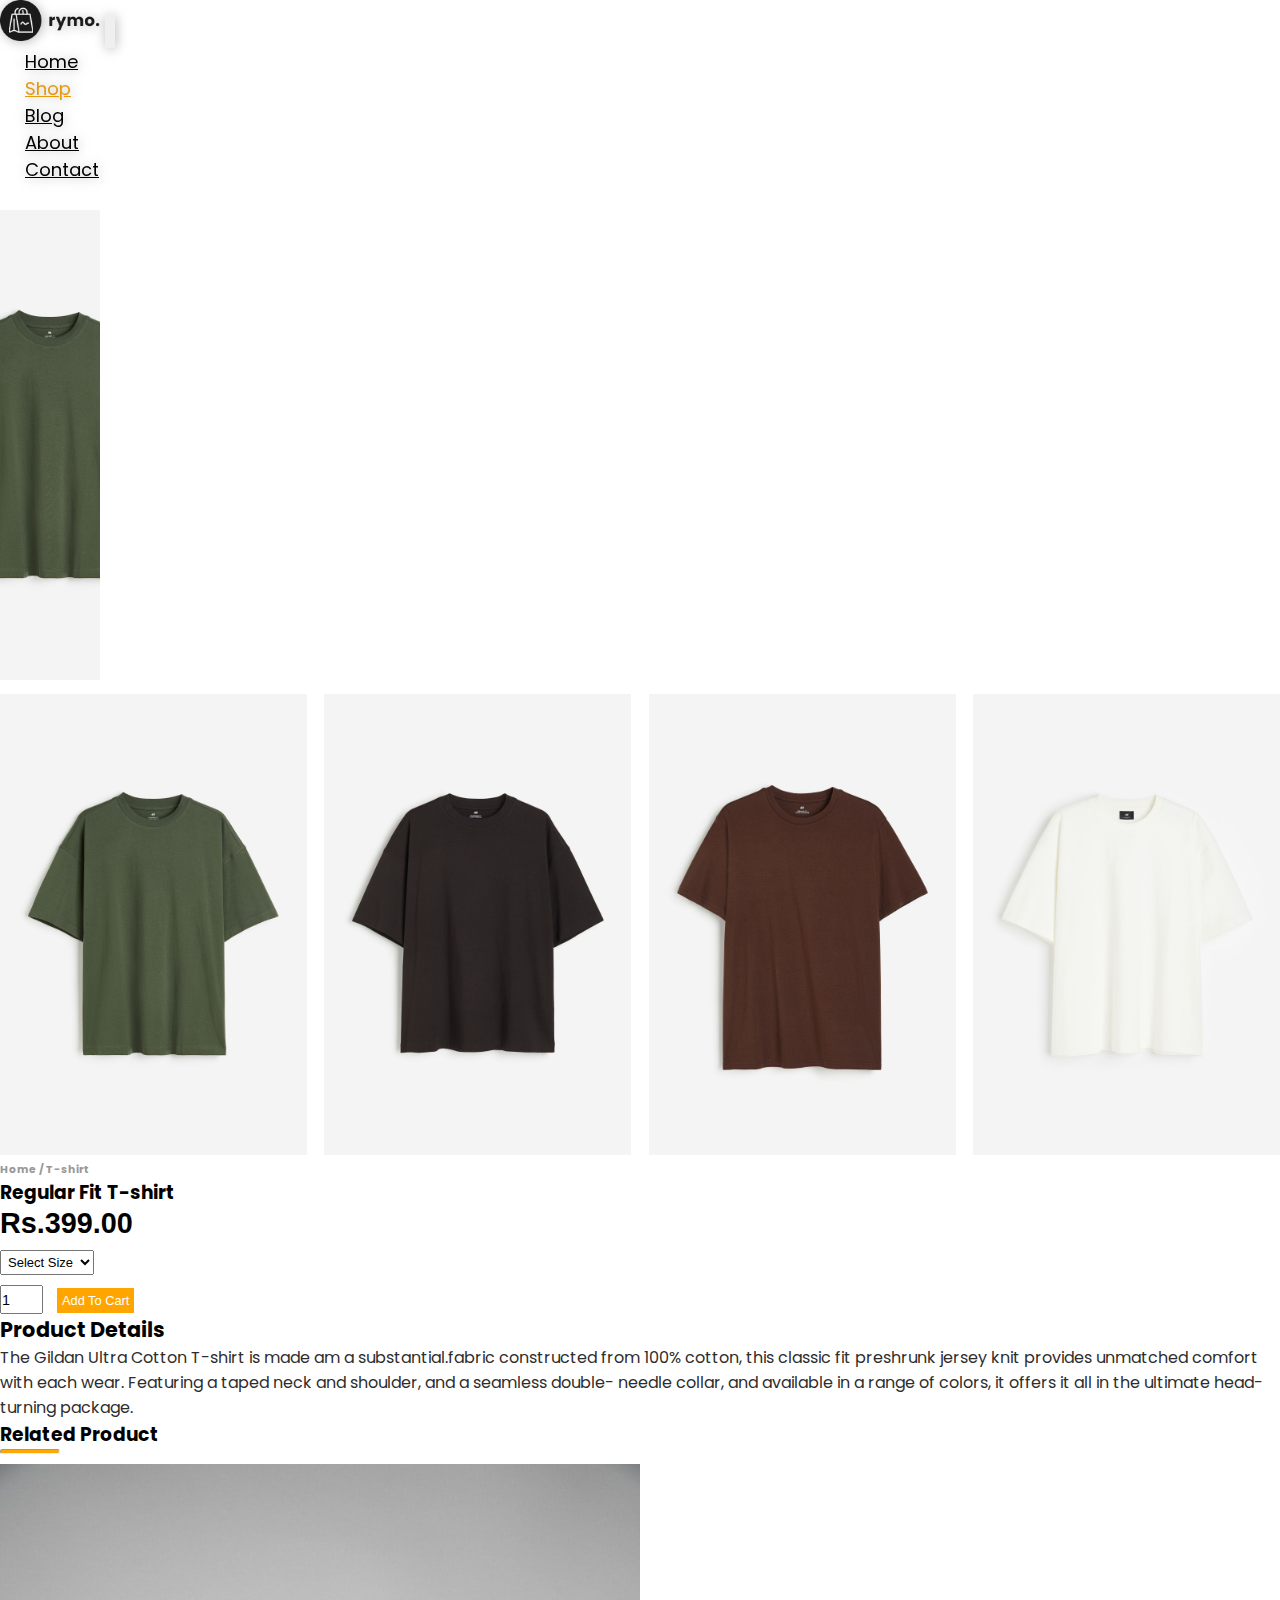
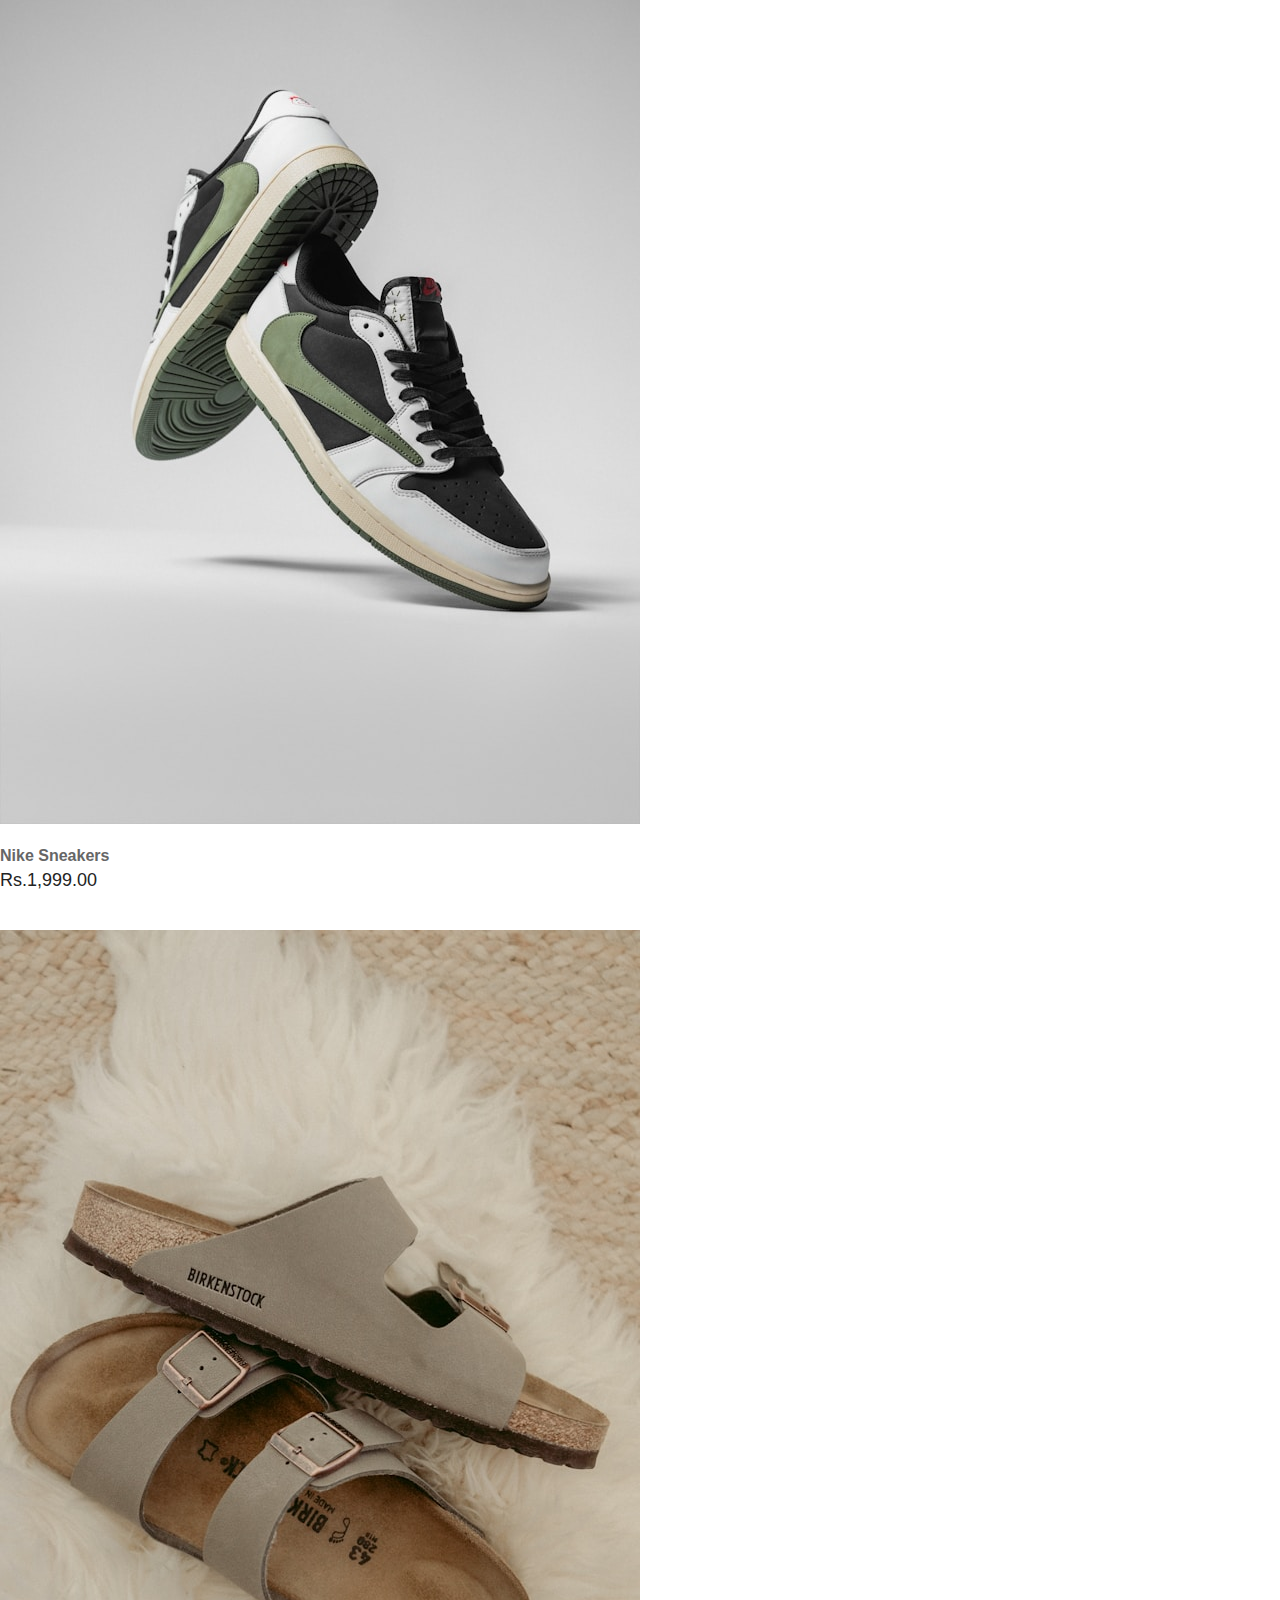
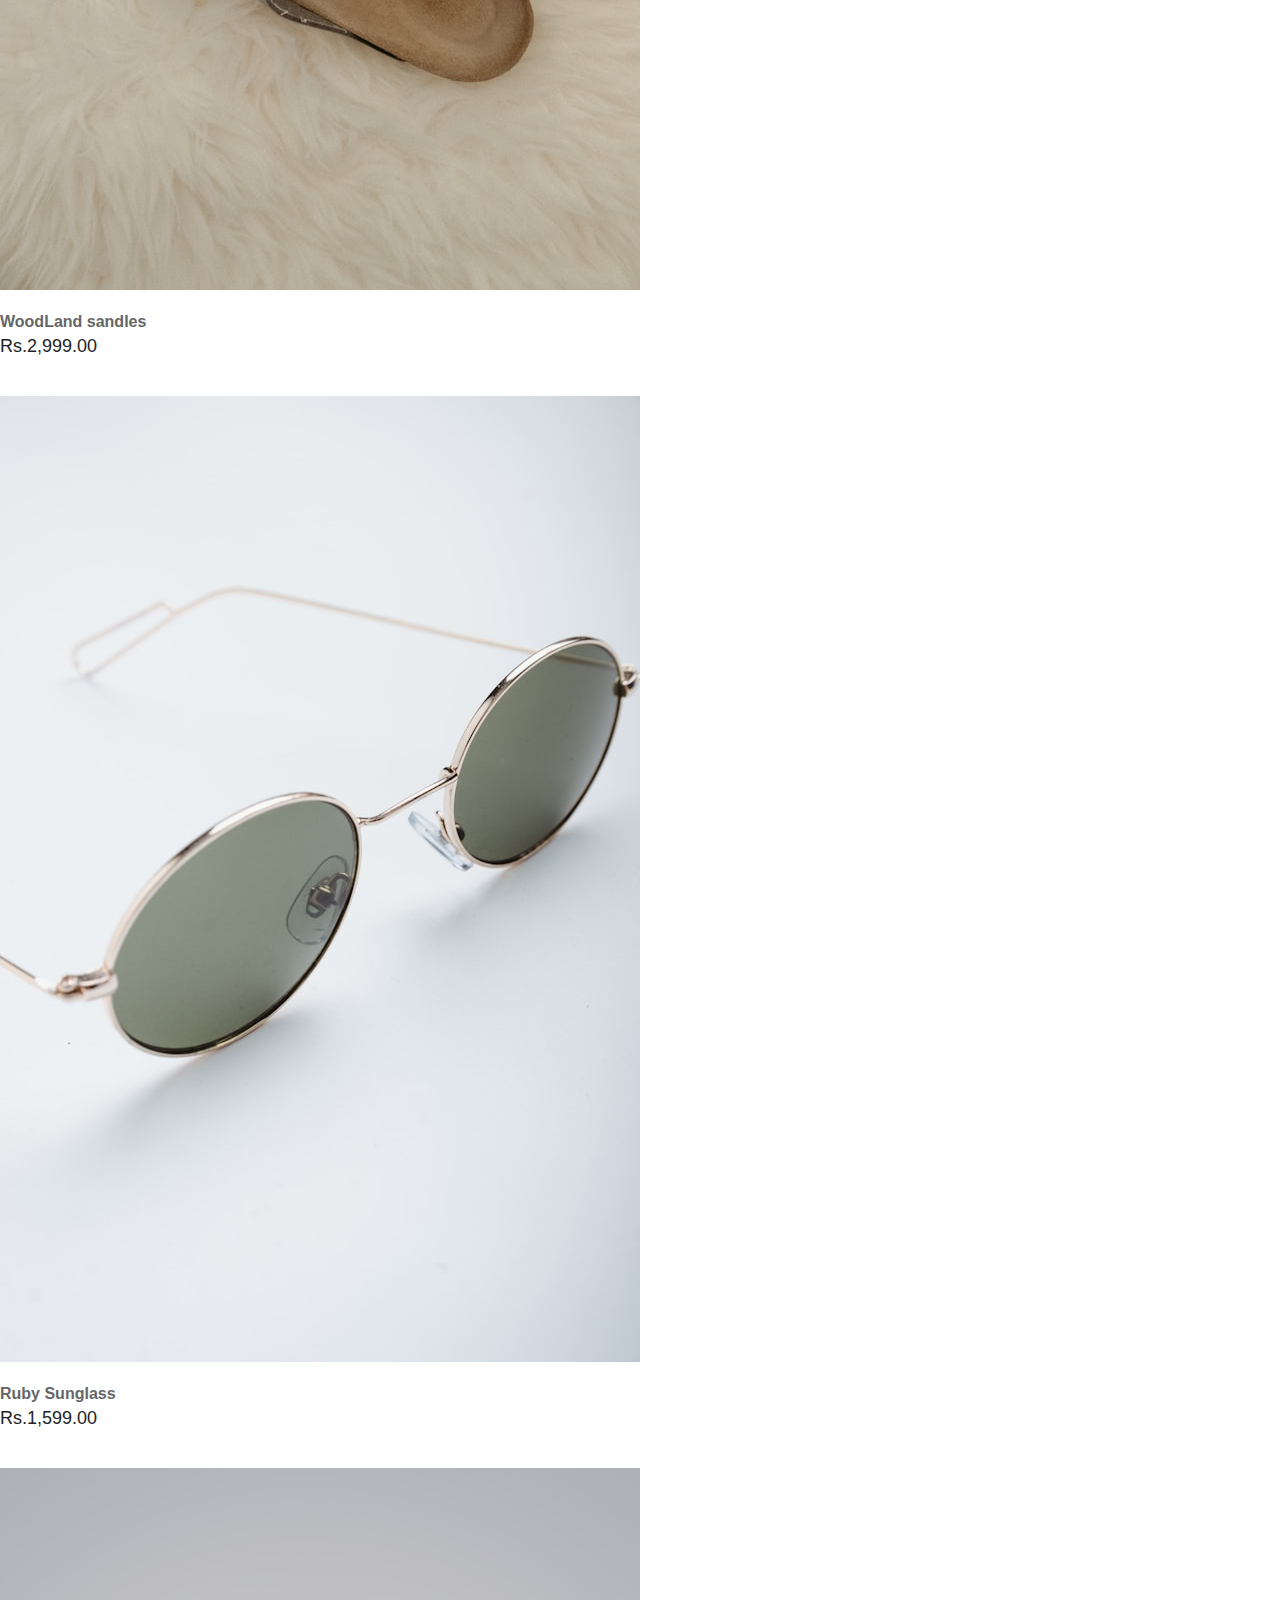
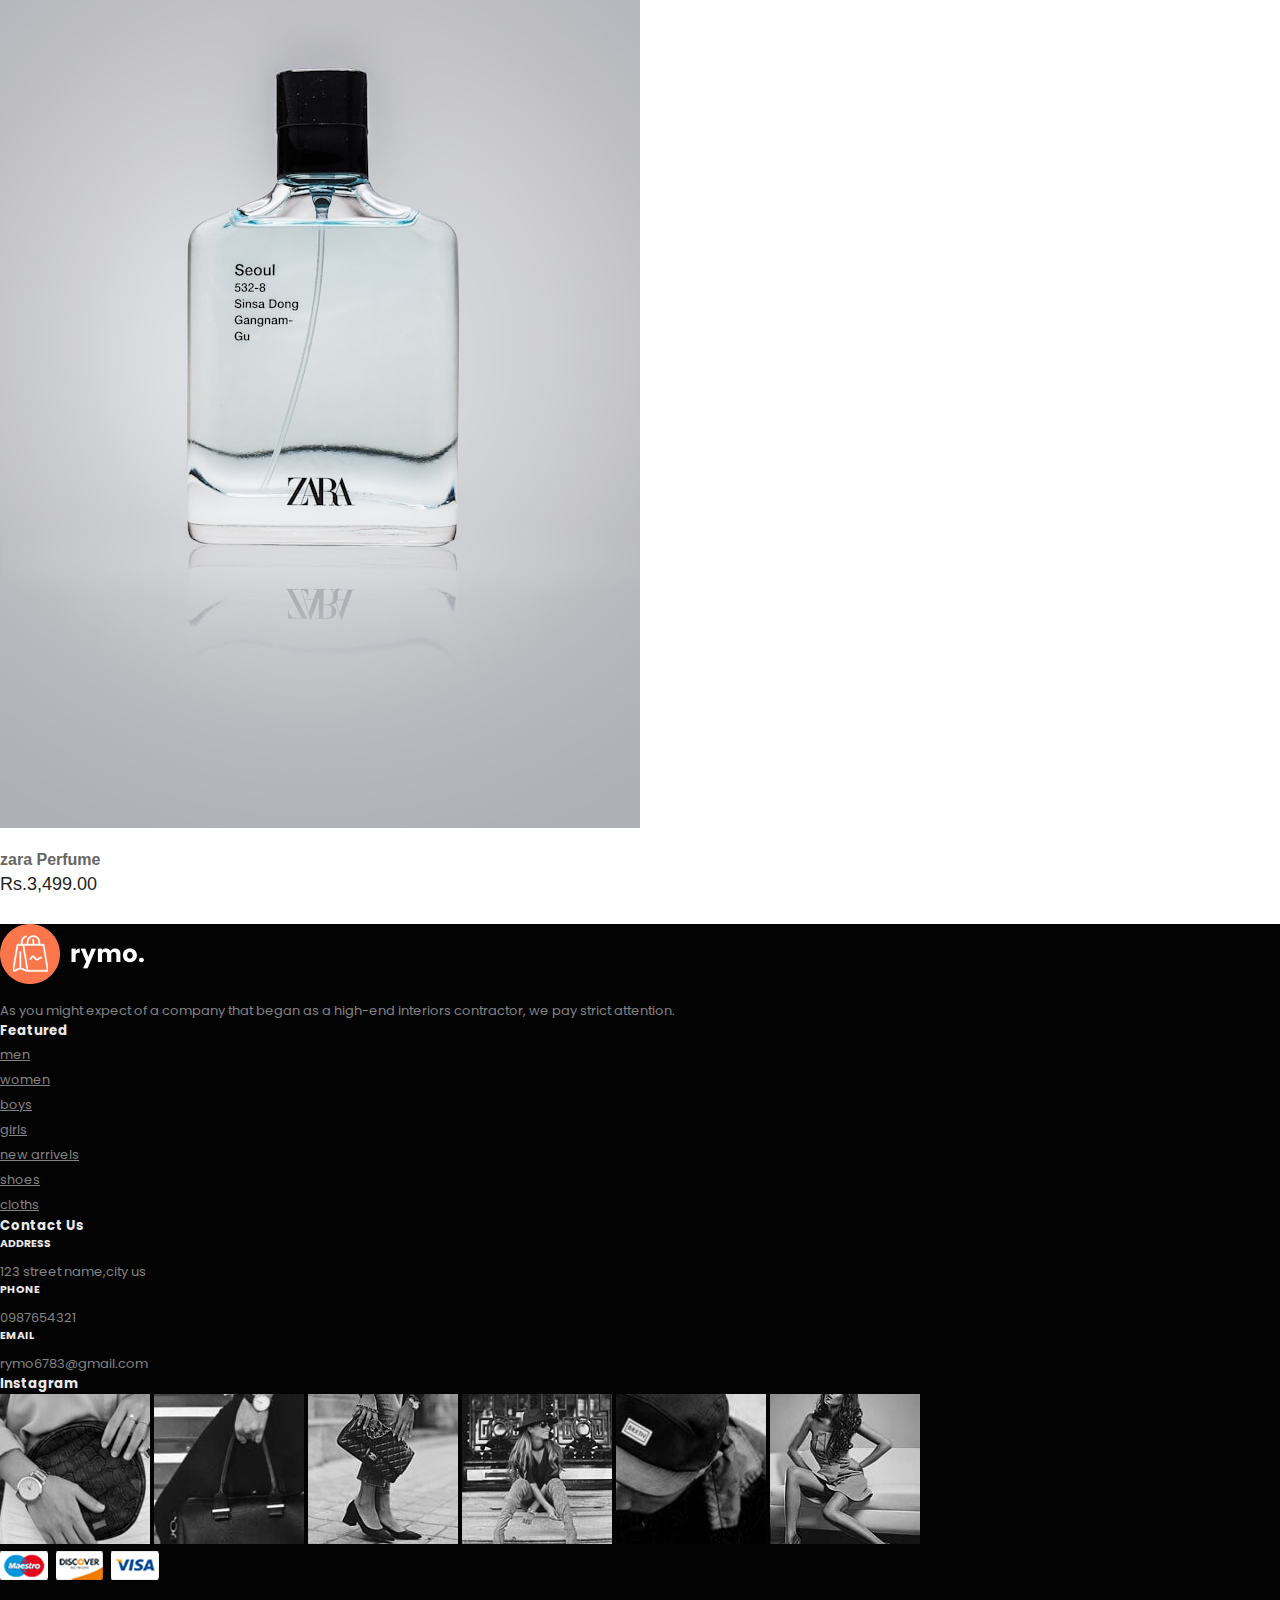
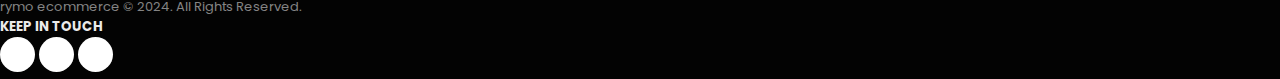
<file: singleproduct.html>
<!DOCTYPE html>
<html lang="en">

<head>
    <meta charset="UTF-8">
    <meta name="viewport" content="width=device-width, initial-scale=1.0">
    <title>Product Details</title>
    <link rel="shortcut icon" href="img/tittle.png" />

    <!-- bootstarp css link -->
    <link rel="stylesheet" href="https://cdn.jsdelivr.net/npm/bootstrap@4.1.3/dist/css/bootstrap.min.css"
        integrity="sha384-MCw98/SFnGE8fJT3GXwEOngsV7Zt27NXFoaoApmYm81iuXoPkFOJwJ8ERdknLPMO" crossorigin="anonymous">
    <!-- fontawesom icon link -->
    <link rel="stylesheet" href="https://cdnjs.cloudflare.com/ajax/libs/font-awesome/6.5.1/css/all.min.css"
        integrity="sha512-DTOQO9RWCH3ppGqcWaEA1BIZOC6xxalwEsw9c2QQeAIftl+Vegovlnee1c9QX4TctnWMn13TZye+giMm8e2LwA=="
        crossorigin="anonymous" referrerpolicy="no-referrer" />
    <!-- css link -->
    <link rel="stylesheet" href="style.css">
</head>

<body>
    <!-- navbar -->
    <nav class="navbar navbar-expand-lg navbar-light bg-white  py-3 fixed-top ">
        <div class="container">
            <img src="img/logo1.png" width="100px" alt="">
            <button class="navbar-toggler" type="button" data-bs-toggle="collapse"
                data-bs-target="#navbarSupportedContent" aria-controls="navbarSupportedContent" aria-expanded="false"
                aria-label="Toggle navigation">
                <span id="bar" class="fa-solid fa-bars"></class=></span>
            </button>
            <div class="collapse navbar-collapse" id="navbarSupportedContent">
                <ul class="navbar-nav ml-auto">
                    <li class="nav-item">
                        <a class="nav-link " aria-current="page" href="index.html">Home</a>
                    </li>
                    <li class="nav-item">
                        <a class="nav-link  active " aria-current="page" href="shop.html">Shop</a>
                    </li>
                    <li class="nav-item">
                        <a class="nav-link " aria-current="page" href="blog.html">Blog</a>
                    </li>
                    <li class="nav-item">
                        <a class="nav-link " aria-current="page" href="about.html">About</a>
                    </li>
                    <li class="nav-item">
                        <a class="nav-link " aria-current="page" href="contact.html">Contact</a>
                    </li>
                    <li class="nav-item">
                        <i class="fa-solid fa-magnifying-glass"></i>
                        <i class="fa-solid fa-bag-shopping"></i>
                    </li>
                </ul>
            </div>
        </div>
    </nav>

    <section class="single-product container my-5 pt-3 ">
        <div class="row mt-5">
            <div class="col-lg-5 col-md-12 col-12">
                <img id="main-img" class="img-fluid w-100 " src="img/shop/1 (1).jpeg" alt="">
                <div class="small-img-group">
                    <div class="small-img-col">
                        <img class="small-img" src="img/shop/1 (1).jpeg" width="100%" alt="">
                    </div>
                    <div class="small-img-col">
                        <img class="small-img" src="img/shop/1 (2).jpeg" width="100%" alt="">
                    </div>
                    <div class="small-img-col">
                        <img class="small-img" src="img/shop/1 (3).jpeg" width="100%" alt="">
                    </div>
                    <div class="small-img-col">
                        <img class="small-img" src="img/shop/1 (4).jpeg" width="100%" alt="">
                    </div>
                </div>
            </div>

            <div class="col-lg-6 col-md-12 col-12">
                <h6 class="mt-3 ">Home / T-shirt</h6>
                <h3 class="my-3">Regular Fit T-shirt</h3>
                <h2>Rs.399.00</h2>
                <select class="mb-3">
                    <option>Select Size</option>
                    <option>Small</option>
                    <option>Medium</option>
                    <option>Large</option>
                    <option>XL</option>
                    <option>XXL</option>
                </select>
                <br>
                <input type="number" value="1">
                <button class=" buy-btn">Add To Cart</button>
                <h4 class="my-4 ">Product Details</h4>
                <span>
                    The Gildan Ultra Cotton T-shirt is made am a substantial.fabric constructed from 100% cotton,
                    this classic fit preshrunk jersey knit provides unmatched comfort with each wear. Featuring
                    a taped neck and shoulder, and a seamless double- needle collar, and available in a range
                    of colors, it offers it all in the ultimate head-turning package.
                </span>
            </div>

        </div>
    </section>

    <!-- related product  -->
    <section id="featured" class="pb-3">
        <div class="container text-center mt-5 py-4">
            <h3>Related Product</h3>
            <hr class="mx-auto ">
        </div>
    </section>

    <section class="row mx-auto mb-5 ">
        <div class="product text-center col-lg-3 col-md-4 col-12">
            <img class="img-fluid mb-3 " src="img/featured/1.jpg" alt="">
            <div class="star">
                <i class="fa-solid fa-star"></i>
                <i class="fa-solid fa-star"></i>
                <i class="fa-solid fa-star"></i>
                <i class="fa-solid fa-star"></i>
                <i class="fa-solid fa-star"></i>
            </div>
            <h5 class="product-name">Nike Sneakers</h5>
            <h4 class="product-price">Rs.1,999.00</h4>
            <button class="buy-btn">Buy Now</button>
        </div>
        <div class="product text-center col-lg-3 col-md-4 col-12">
            <img class="img-fluid mb-3 " src="img/featured/2.jpg" alt="">
            <div class="star">
                <i class="fa-solid fa-star"></i>
                <i class="fa-solid fa-star"></i>
                <i class="fa-solid fa-star"></i>
                <i class="fa-solid fa-star"></i>
                <i class="fa-solid fa-star"></i>
            </div>
            <h5 class="product-name">WoodLand sandles</h5>
            <h4 class="product-price">Rs.2,999.00</h4>
            <button class="buy-btn">Buy Now</button>
        </div>
        <div class="product text-center col-lg-3 col-md-4 col-12">
            <img class="img-fluid mb-3 " src="img/featured/3.jpg" alt="">
            <div class="star">
                <i class="fa-solid fa-star"></i>
                <i class="fa-solid fa-star"></i>
                <i class="fa-solid fa-star"></i>
                <i class="fa-solid fa-star"></i>
                <i class="fa-solid fa-star"></i>
            </div>
            <h5 class="product-name">Ruby Sunglass</h5>
            <h4 class="product-price">Rs.1,599.00</h4>
            <button class="buy-btn">Buy Now</button>
        </div>
        <div class="product text-center col-lg-3 col-md-4 col-12">
            <img class="img-fluid mb-3 " src="img/featured/4.jpg" alt="">
            <div class="star">
                <i class="fa-solid fa-star"></i>
                <i class="fa-solid fa-star"></i>
                <i class="fa-solid fa-star"></i>
                <i class="fa-solid fa-star"></i>
                <i class="fa-solid fa-star"></i>
            </div>
            <h5 class="product-name">zara Perfume</h5>
            <h4 class="product-price">Rs.3,499.00</h4>
            <button class="buy-btn">Buy Now</button>
        </div>
    </section>




    <!-- footer section -->
    <footer class="mt-5 py-5 ">
        <div class="row container mx-auto pt-3">
            <div class="footer-one col-lg-3 col-md-6 col-12">
                <img src="img/logo2.png" alt="">
                <p>As you might expect of a company that began as a high-end interiors contractor, we pay strict
                    attention.</p>
            </div>
            <div class="footer-one col-lg-3 col-md-6 col-12">
                <h5 class="pb-2">Featured</h5>
                <ul class="text-uppercase list-unstyled ">
                    <li><a href="#">men</a></li>
                    <li><a href="#">women</a></li>
                    <li><a href="#">boys</a></li>
                    <li><a href="#">girls</a></li>
                    <li><a href="#">new arrivels</a></li>
                    <li><a href="#">shoes</a></li>
                    <li><a href="#">cloths</a></li>
                </ul>
            </div>
            <div class="footer-one col-lg-3 col-md-6 col-12">
                <h5 class="pb-2">Contact Us</h5>
                <div class="">
                    <h6>ADDRESS</h6>
                    <p>123 street name,city us</p>
                </div>
                <div>
                    <h6>PHONE</h6>
                    <p>0987654321</p>
                </div>
                <div>
                    <h6>EMAIL</h6>
                    <p>rymo6783@gmail.com</p>
                </div>
            </div>
            <div class="footer-one col-lg-3 col-md-6 col-12">
                <h5 class="pb-2">Instagram</h5>
                <div class="row">
                    <img class="img-fluid w-25 h-100 m-2" src="img/insta/1.jpg" alt="">
                    <img class="img-fluid w-25 h-100 m-2" src="img/insta/2.jpg" alt="">
                    <img class="img-fluid w-25 h-100 m-2" src="img/insta/3.jpg" alt="">
                    <img class="img-fluid w-25 h-100 m-2" src="img/insta/4.jpg" alt="">
                    <img class="img-fluid w-25 h-100 m-2" src="img/insta/5.jpg" alt="">
                    <img class="img-fluid w-25 h-100 m-2" src="img/insta/6.jpg" alt="">
                </div>
            </div>
        </div>
        <div class="copyright mt-5 m-3 ">
            <div class="row container mx-auto">
                <div class="col-lg-4 col-md-6 col-12">
                    <img class="img-fluid " src="img/payment.png" alt="paymament-images">
                </div>
                <div class="col-lg-6 col-md-6 col-12">
                    <p>rymo ecommerce &copy 2024. All Rights Reserved.</p>
                </div>
                <div class="col-lg-2 col-md-6 col-12 mb-3">
                    <h5 class="text-lowercase ">KEEP IN TOUCH</h5>
                    <a href="#"><i class="fa-brands fa-facebook-f"></i></a>
                    <a href="#"><i class="fa-brands fa-x-twitter"></i></a>
                    <a href="#"><i class="fa-brands fa-linkedin-in"></i></a>
                </div>


            </div>

        </div>

    </footer>


    <!-- js link -->
    <script src="script.js"></script>

    <!-- bootstarp js link -->
    <script src="https://cdn.jsdelivr.net/npm/@popperjs/core@2.11.8/dist/umd/popper.min.js"
        integrity="sha384-I7E8VVD/ismYTF4hNIPjVp/Zjvgyol6VFvRkX/vR+Vc4jQkC+hVqc2pM8ODewa9r"
        crossorigin="anonymous"></script>
    <script src="https://cdn.jsdelivr.net/npm/bootstrap@5.3.3/dist/js/bootstrap.min.js"
        integrity="sha384-0pUGZvbkm6XF6gxjEnlmuGrJXVbNuzT9qBBavbLwCsOGabYfZo0T0to5eqruptLy"
        crossorigin="anonymous"></script>

</body>

</html>
</file>
<file: style.css>
@import url('https://fonts.googleapis.com/css2?family=Poppins:ital,wght@0,100;0,200;0,300;0,400;0,500;0,600;0,700;0,800;0,900;1,100;1,200;1,300;1,400;1,500;1,600;1,700;1,800;1,900&display=swap');

* {
    padding: 0;
    margin: 0;
    box-sizing: border-box;


}

body {
    font-family: "Poppins", sans-serif;
}

/* navbar */
.navbar {
    font-size: 18px;
    filter: drop-shadow(1px 1px 6px rgb(185, 185, 185));


}

.navbar-light .navbar-nav .nav-link {
    color: #000;
    padding: 0 25px;

}

.navbar-light .navbar-nav .nav-link:hover,
.navbar-light .navbar-nav .nav-link.active {
    color: rgb(230, 153, 10);
    transition: o.3s ease;
}

.navbar i {
    font-size: 1.5;
    padding: 0 10px;
    cursor: pointer;
}

.navbar i:hover {
    color: rgb(230, 153, 10);
    ;
}

/*home section */
#home h5 {
    color: rgb(15, 15, 15);
    font-size: 2.5rem;
    display: flex;
    flex-wrap: wrap;
    font-weight: 500;
}

#home span {
    color: rgb(255, 167, 5);
    font-size: 4rem;

}

#home h1 {
    font-size: 2.8rem;
    color: rgb(15, 15, 15);
    margin-left: -2px;

}

#home p {
    font-size: 14px;
    margin-left: -14px;
    line-height: 20px;
}

#home button {
    font-size: 14px;
    color: rgb(255, 255, 255);
    background: rgb(17, 17, 17);
    font-weight: 500;
    border: none;
    text-transform: uppercase;
    display: inline-block;
    padding: 12px 30px;
    outline: none;
    cursor: pointer;
    margin-top: 10px;

}

#home button:hover {
    background-color: #303030;
}

#home {
    background-image: url(img/hero6.jpg);
    width: 100%;
    height: 100vh;
    background-size: cover;
    background-position: top 60px center;
    display: flex;
    flex-direction: column;
    justify-content: center;
    align-items: flex-start;

}


/* mobilebar */

.navbar-light .navbar-toggler {
    border: none;
    outline: none;
}

#bar {
    font-size: 1.8rem;
    color: black;
    cursor: pointer;
    padding: 5px;
    transition: 0.3s ease;
}

#bar:hover,
#bar:active {
    color: #ffffff;
}

@media only screen and (max-width:991px) {

    body>nav>div>button:hover,
    body>nav>div>button:focus {
        background-color: rgb(255, 127, 80);
    }

    body>nav>div>button:hover #bar,
    body>nav>div>button:focus #bar {
        color: white;

    }

    #navbarSupportedContent>ul {
        margin: 1rem;
        justify-content: flex-end;
        align-items: self-end;
        justify-content: right;
    }

    #navbarSupportedContent>ul>li:nth-child(n)>a {
        padding: 10px 0;
    }

}

/* newsection */

#new .one img {
    width: 100%;
    height: 100%;
    position: relative;
}

#new .one .details {
    position: absolute;
    top: 0;
    left: 0;
    width: 100%;
    height: 100%;

}

#new .one:hover .details {
    background-color: rgba(255, 157, 201, 0.24);
    cursor: pointer;
}

#new .one .details h2 {
    font-size: 1.3rem;
    color: #292929;
    font-weight: 500;
}

#new .one .details button {
    border: none;
    outline: none;
    padding: 0.4rem;
    border-bottom: 1px solid black;
    display: inline-block;
    font-weight: 500;
    color: #292929;
    background: transparent;
    transform: translateY(70px);
    transition: o.3s ease;
}

#new .one .details button:hover {
    color: rgb(255, 255, 255);
    border-bottom: 1px solid rgb(255, 255, 255);
}

#new .one:nth-child(1) .details {
    display: flex;
    justify-content: center;
    flex-direction: column;
    align-items: flex-start;
    text-align: start;

}

#new .one:nth-child(2) .details {
    display: flex;
    justify-content: center;
    flex-direction: column;
    align-items: center;
    text-align: center;
}

#new .one:nth-child(3) .details {
    display: flex;
    justify-content: center;
    flex-direction: column;
    align-items: end;
    text-align: end;
}

hr {
    width: 60px;
    height: 5px;
    background-color: rgb(255, 167, 5);
    border-radius: 10px;
}

/* product section  */
.product {
    cursor: pointer;
}

.product img {
    transition: 0.3s all;
    max-width: 80%;
    margin: 10px 0;
    

}

.product img:hover {
    transform: scale(1.1);

}
/* 
.product:hover img {
    opacity: 0.7;
}  */

.product .buy-btn {
    outline: none;
    border: none;
    background-color: rgb(255, 167, 5);
    padding: 7px;
    font-size: 13px;
    font-weight: 500;

    cursor: pointer;
    transform: translateY(20px);
    opacity: 0;
    transition: 0.3s all;
}

.product:hover .buy-btn {
    transform: translateY(0);
    opacity: 1;

}

.star i {
    color: gold;
    font-size: 1rem;
    margin-top: 15px;


}

.star {
    margin: 6px 0;
}

.product .product-name {
    font-size: 1rem;
    color: #666666;
    font-family: 'Segoe UI', Tahoma, Geneva, Verdana, sans-serif;
}

.product .product-price {
    font-size: 18px;
    font-family: sans-serif;
    font-weight: 500;
    color: #232323;
    margin-top: 5px;
}

/* banner section */

#banner {
    background-image: url(img/banner/2.jpg);
    width: 100%;
    height: 60vh;
    display: flex;
    flex-direction: column;
    background-size: cover;
    background-position: top 70px center;
    background-repeat: no-repeat;
    background-attachment: fixed;
    justify-content: center;
}

#banner h4 {
    font-size: 28px;
    color: white;
}

#banner h1 {
    font-size: 2.1rem;
    color: #000;
}

#banner button {
    border: none;
    outline: none;
    padding: 7px;
    font-size: 13px;
    font-weight: 500;
    background-color: rgb(255, 167, 5);
    cursor: pointer;
    color: #1e1e1e;
    border-radius: 2px;
}

#banner button:hover {
    background-color: rgb(220, 143, 0);
}

/* footer section */
footer {
    background-color: #030303;

}

footer p {
    color: rgb(132, 132, 132);
    font-size: 13px;
    margin-top: 10px;
}

footer h5 {
    color: rgb(235, 234, 234);
}

footer ul a {
    font-size: 0.8rem;
    color: rgb(132, 132, 132);
}

footer ul a:hover {
    color: rgb(190, 190, 190);
}

footer h6 {
    color: rgb(235, 234, 234);

}

footer .copyright a {
    color: black;
    background-color: white;
    display: inline-block;
    text-align: center;
    font-size: 0.8rem;
    border-radius: 50%;
    line-height: 35px;
    width: 35px;
    height: 35px;
    margin: 0 px;

}

footer .copyright a:hover {
    color: white;
    background-color: #fb774b;
}


/* icon */


/* single product  */
.small-img-group {
    display: flex;
    justify-content: space-between;
}

.small-img-col {
    flex-basis: 24%;
    margin-top: 7px;
    cursor: pointer;
}

#main-img {
    width: 100px;
    height: 470px;
    object-fit: cover;
}

.single-product select {
    outline: none;
    padding: 3px 3px;
    margin: 10px 0;
    color: #000000;
    font-size: small;
}

.single-product h2 {
    font-size: 1.8rem;
    font-family: sans-serif;
    color: #000000;
}

.single-product input {
    width: 43px;
    height: 29px;
    outline: none;
    font-size: 0.9rem;



    margin-right: 10px;
}

.single-product button {
    border: none;
    outline: none;
    padding: 5px;
    font-size: 0.8rem;
    background-color: rgb(255, 165, 0);
    color: white;
    cursor: pointer;
}

.single-product button:hover {
    background-color: rgb(236, 154, 0);
}

.single-product h4 {
    font-size: 1.3rem;
}

.single-product h6 {
    color: rgb(152, 152, 152);
}

.single-product span {
    font-size: 1rem;
    color: #2d2d2d;
}


/* blog  */

.blog {
    background-image: url(img/blog/blogbanner1.jpg);
    width: 100%;
    height: 50dvh;
    background-size: cover;
    background-position: top 50px center;
    flex-direction: column;
    justify-content: center;
    align-items: flex-start;
    background-repeat: no-repeat;


}

.blog h1 {
    font-size: 5rem;
    color: rgb(255, 248, 248);
    position: relative;
    top: 90px;
    margin-left: -22px;
}

/* blog section  */
.blog-section img {
    height: 270px;


}

.blog-details h6 {
    color: #767676;
    font-size: 15px;
    font-weight: 400;

}

.blog-details p {
    font-size: 16px;
    margin-bottom: -1px;
    font-weight: 500;
    color: #030303;
    margin-bottom: 10px;
}

.blog-details a {
    font-size: 13px;
    font-weight: 500;

    color: black;
    text-decoration: none;
    text-transform: uppercase;
    letter-spacing: 4px;
    padding: 3px 0;
    position: relative;


}

.blog-details a::after {
    position: absolute;
    left: 0;
    bottom: 0;
    width: 100%;
    height: 2px;
    background: #111111;
    content: "";
    -webkit-transition: all, 0.3s;
    -o-transition: all, 0.3s;
    transition: all, 0.3s;
}

.blog-details:hover a::after {
    width: 40px;

    background: rgb(230, 153, 10);
}

.blog-details {
    background-color: rgb(254, 253, 253);
    width: 250px;
    margin: auto;
    padding: 10px 0px;
    position: relative;
    bottom: 25px;
    text-align: center;


}

/* about section  */
.about-section img {
    width: 100%;
    margin-top: 50px;

}

.about-detials h3 {
    font-size: 1.4rem;
    color: #000;
}

.about-detials p {
    font-size: 15px;
    color: #3d3d3d;
    font-weight: 400;
    line-height: 25px;
    margin: 0 0 15px;
    font-family: 'Gill Sans', 'Gill Sans MT', Calibri, 'Trebuchet MS', sans-serif;
}

.about-commend {
    background-color: rgb(243, 242, 238);
    align-items: center;

}

.about-profile img {
    display: block;
    align-items: center;
    width: 80px;
    margin: auto;

    border-radius: 50%;
}

.about-profile-name h2 {
    font-size: 20px;
    color: #000;

}

.about-profile-name p {
    font-size: 17px;
    color: #828282;
    font-style: italic;
}

.about-profile-name {

    text-align: center;


}

/* about celints  */
.about-Clients {
    display: flex;
    justify-content: center;
}

.about-Clients p {
    color: #111111;
    font-weight: 500;
    font-size: 60px;
    line-height: 50px;
    display: inline-block;
}

.about-Clients span {
    display: block;
    color: #3d3d3d;
    font-size: 18px;
    font-weight: 500;
    line-height: 25px;
    overflow: hidden;
    margin-left: 20px;
}

.about-hr {
    width: 100%;
    height: 2%;
    background-color: #dfdfdf;

}

/* about team  */
.about-team h4 {
    font-size: 1.4rem;
    letter-spacing: 3px;
    color: rgb(230, 153, 10);
}

.about-team p {
    font-size: 2rem;
    font-weight: 500;
}

.about-teams img {
    width: 100%;
    aspect-ratio: 3/5;
    object-fit: contain;

}

.about-teams h4 {

    color: #464646;
    font-weight: 400;
    text-align: start;
}

.about-teams p {
    font-size: 16px;
    color: #a4a4a4;
    text-align: start;
}

.about-client img {
    width: 100%;
    aspect-ratio: 9/4;
    object-fit: contain;

}


/* contacat information */

.contacat-information h4 {
    font-size: 1rem;
    margin-bottom: 10px;
    letter-spacing: 3px;
    color: rgb(230, 153, 10);

}

.contacat-information h5 {
    font-size: 2.6rem;
    font-weight: 500;
    color: #111111;
}

.contacat-information h3 {
    font-size: 1.7rem;
    font-weight: 500;
    color: #111111;
    margin-top: 40px;
}

.contacat-information p {
    line-height: 25px;
    font-size: 16px;
    color: rgb(112, 112, 112);
}

.contact-form input {
    height: 50px;
    outline: none;
    width: 100%;
    border: 1px solid rgb(225, 225, 225);
    padding-left: 20px;
    font-size: 15px;
    color: rgb(183, 183, 183);
    margin-bottom: 30px;
}

.contact-form textarea {
    height: 150px;
    outline: none;
    width: 100%;
    border: 1px solid rgb(225, 225, 225);
    padding-left: 20px;
    padding-top: 12px;
    font-size: 15px;
    color: rgb(183, 183, 183);
    margin-bottom: 24px;
    resize: none;
}

.contact-form button {
    font-size: 14px;
    color: rgb(255, 255, 255);
    background: rgb(17, 17, 17);
    font-weight: 500;
    border: none;
    text-transform: uppercase;
    display: inline-block;
    padding: 14px 30px;
    cursor: pointer;
}
</file>
